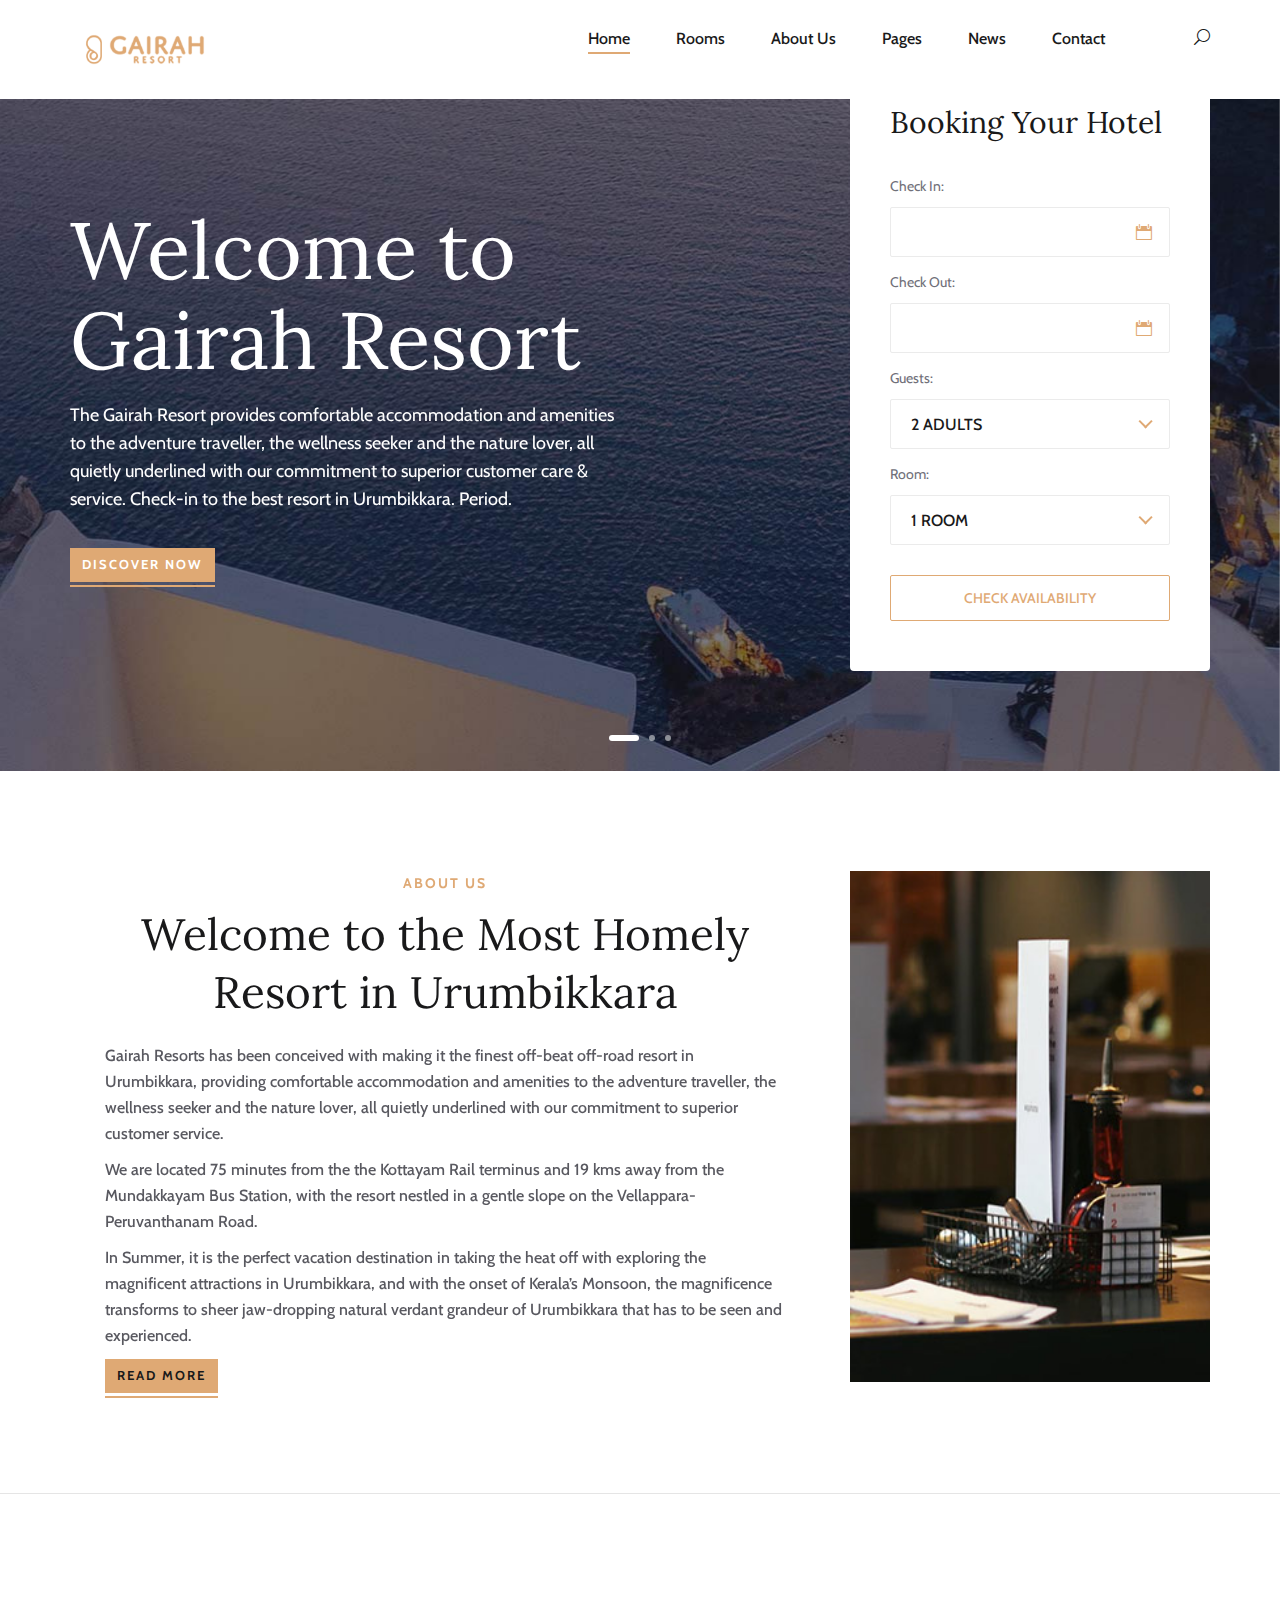
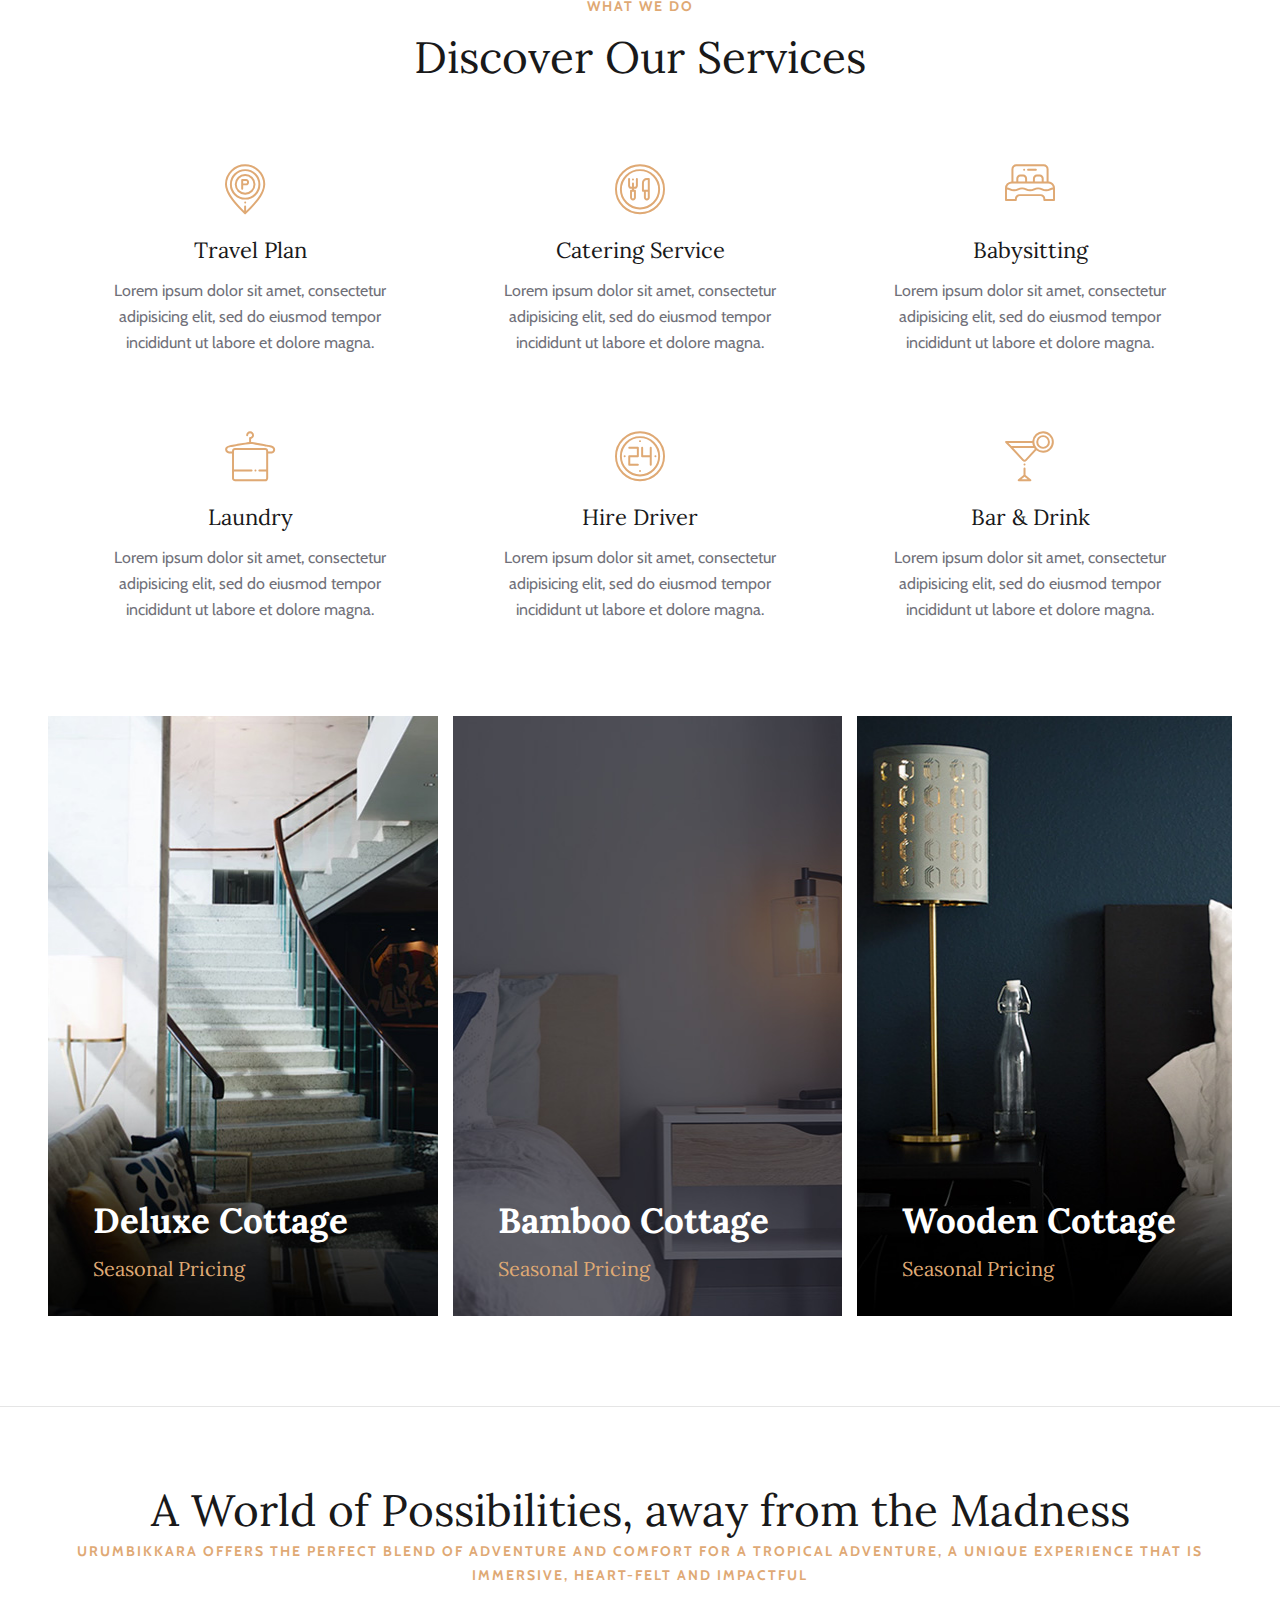
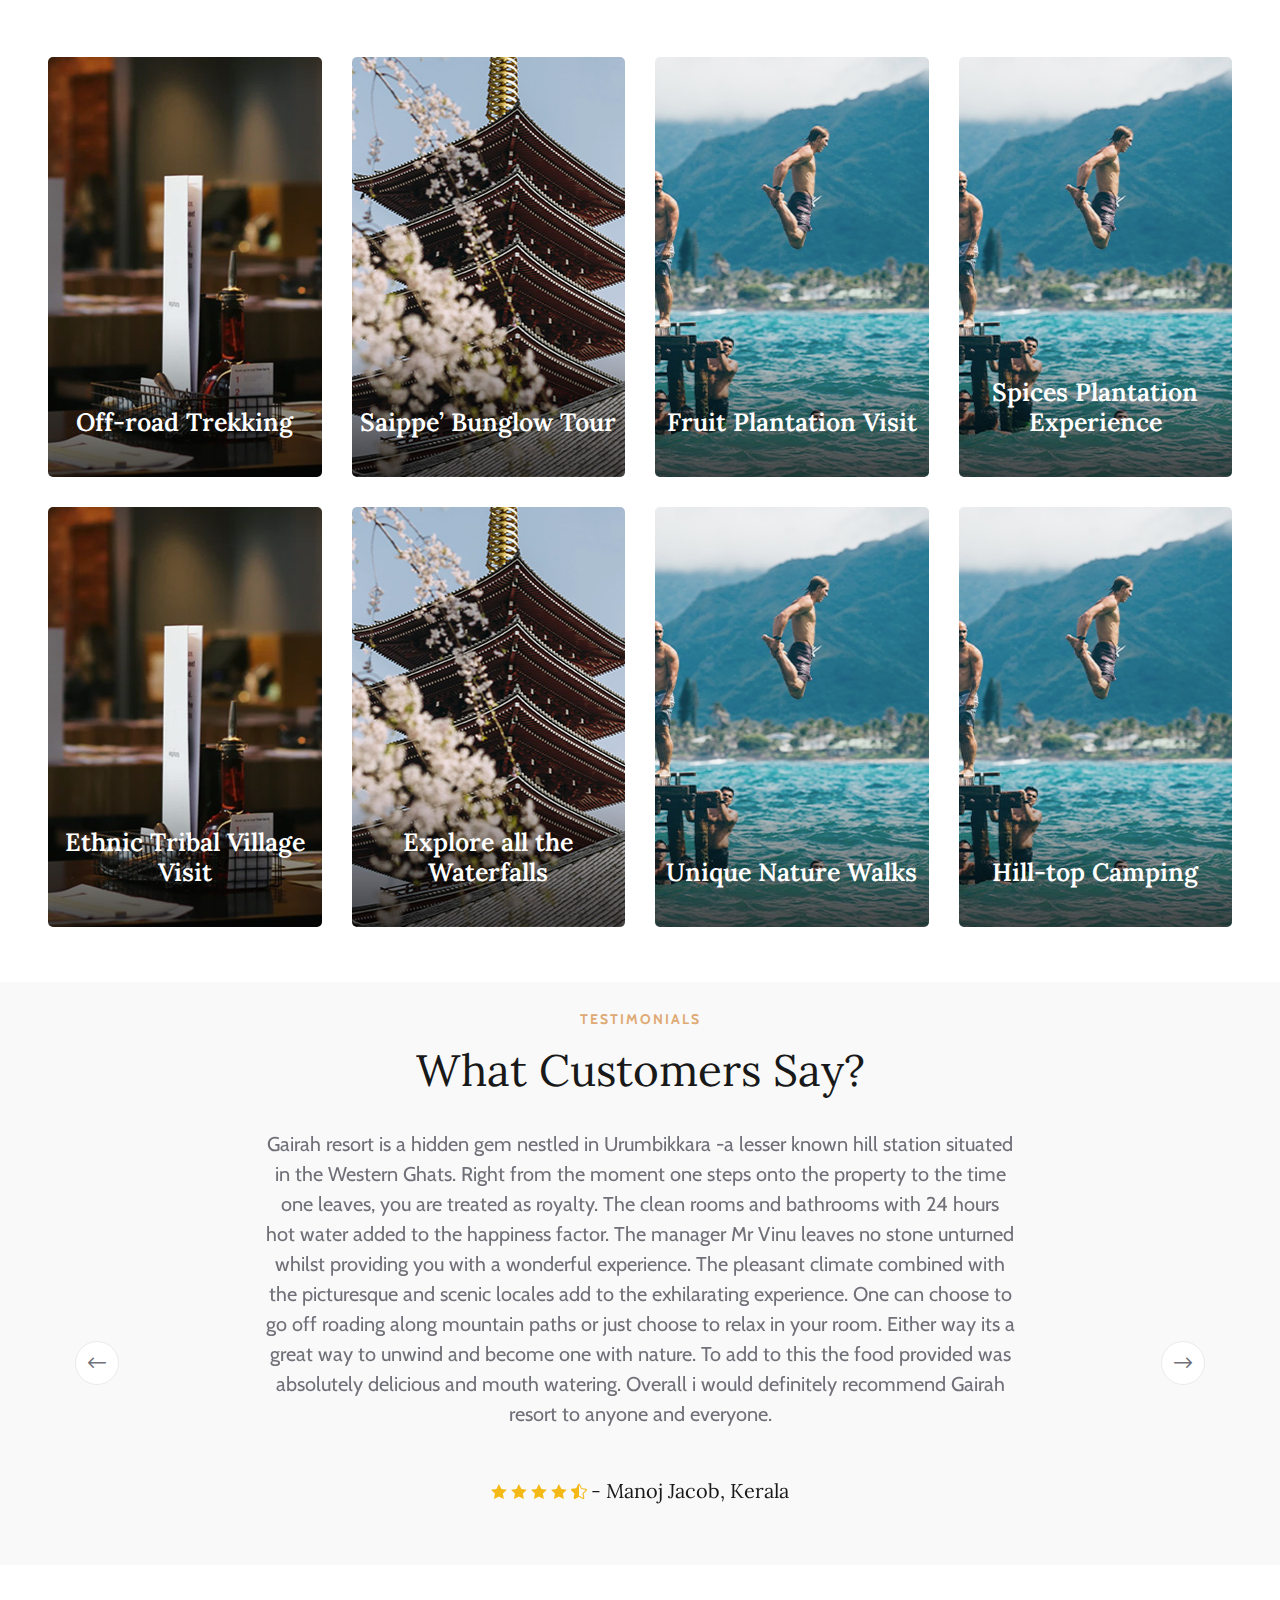
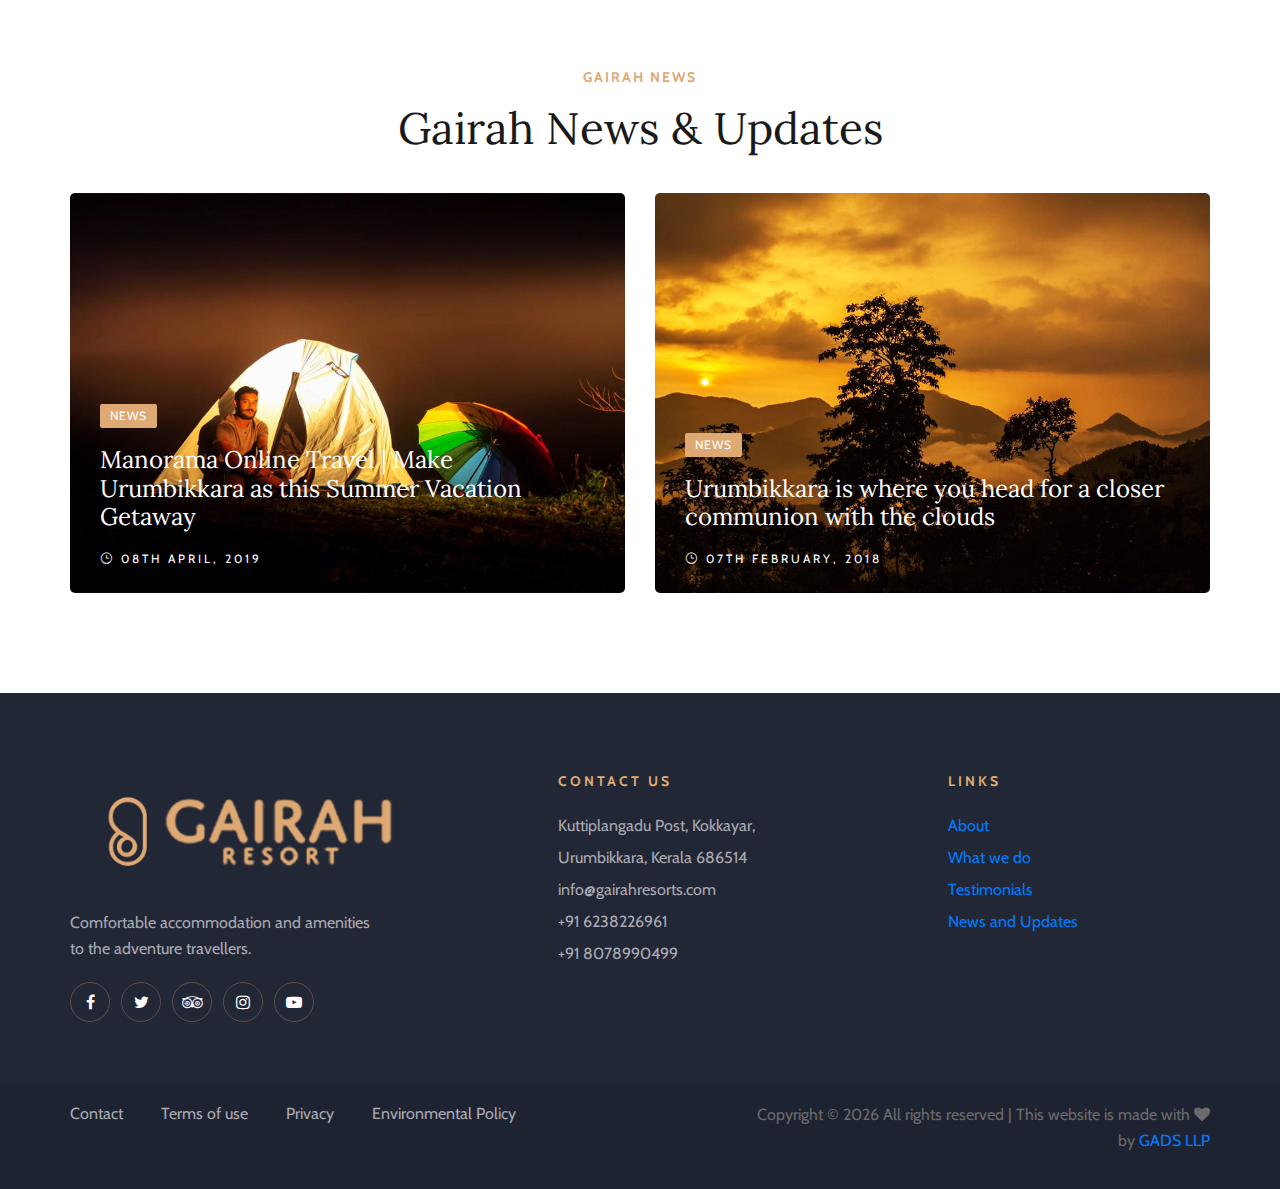
<file: index.html>
<!DOCTYPE html>
<html lang="zxx">
  <head>
    <meta charset="UTF-8" />
    <meta name="description" content="Sona Template" />
    <meta name="keywords" content="Sona, unica, creative, html" />
    <meta name="viewport" content="width=device-width, initial-scale=1.0" />
    <meta http-equiv="X-UA-Compatible" content="ie=edge" />
    <title>Sona | Template</title>

    <!-- Google Font -->
    <link
      href="https://fonts.googleapis.com/css?family=Lora:400,700&display=swap"
      rel="stylesheet"
    />
    <link
      href="https://fonts.googleapis.com/css?family=Cabin:400,500,600,700&display=swap"
      rel="stylesheet"
    />

    <!-- Css Styles -->
    <link rel="stylesheet" href="css/bootstrap.min.css" type="text/css" />
    <link rel="stylesheet" href="css/font-awesome.min.css" type="text/css" />
    <link rel="stylesheet" href="css/elegant-icons.css" type="text/css" />
    <link rel="stylesheet" href="css/flaticon.css" type="text/css" />
    <link rel="stylesheet" href="css/owl.carousel.min.css" type="text/css" />
    <link rel="stylesheet" href="css/nice-select.css" type="text/css" />
    <link rel="stylesheet" href="css/jquery-ui.min.css" type="text/css" />
    <link rel="stylesheet" href="css/magnific-popup.css" type="text/css" />
    <link rel="stylesheet" href="css/slicknav.min.css" type="text/css" />
    <link rel="stylesheet" href="css/style.css" type="text/css" />
    <link rel="stylesheet" href="https://unpkg.com/aos@next/dist/aos.css" />
  </head>

  <body>
    <!-- Page Preloder -->
    <div id="preloder">
      <div class="loader"></div>
    </div>

    <!-- Offcanvas Menu Section Begin -->
    <div class="offcanvas-menu-overlay"></div>
    <div class="canvas-open" style="position: fixed">
      <i class="icon_menu"></i>
    </div>
    <div class="offcanvas-menu-wrapper">
      <div class="canvas-close">
        <i class="icon_close"></i>
      </div>
      <div class="search-icon search-switch">
        <i class="icon_search"></i>
      </div>
      <div class="header-configure-area">
        <div class="language-option">
          <img src="img/flag.jpg" alt="" />
          <span>EN <i class="fa fa-angle-down"></i></span>
          <div class="flag-dropdown">
            <ul>
              <li><a href="#">Zi</a></li>
              <li><a href="#">Fr</a></li>
            </ul>
          </div>
        </div>
        <a href="#" class="bk-btn">Booking Now</a>
      </div>
      <nav class="mainmenu mobile-menu">
        <ul>
          <li class="active"><a href="./index.html">Home</a></li>
          <li><a href="./rooms.html">Rooms</a></li>
          <li><a href="./about-us.html">About Us</a></li>
          <li>
            <a href="./pages.html">Pages</a>
            <ul class="dropdown">
              <li><a href="./room-details.html">Room Details</a></li>
              <li><a href="#">Deluxe Room</a></li>
              <li><a href="#">Family Room</a></li>
              <li><a href="#">Premium Room</a></li>
            </ul>
          </li>     
          <li><a href="./blog.html">News</a></li>
          <li><a href="./contact.html">Contact</a></li>
        </ul>
      </nav>
      <div id="mobile-menu-wrap"></div>
      <div class="top-social">
        <a href="#"><i class="fa fa-facebook"></i></a>
        <a href="#"><i class="fa fa-twitter"></i></a>
        <a href="#"><i class="fa fa-tripadvisor"></i></a>
        <a href="#"><i class="fa fa-instagram"></i></a>
      </div>
      <ul class="top-widget">
        <li><i class="fa fa-phone"></i> (12) 345 67890</li>
        <li><i class="fa fa-envelope"></i> info.colorlib@gmail.com</li>
      </ul>
    </div>
    <!-- Offcanvas Menu Section End -->

    <!-- Header Section Begin -->
    <header class="header-section">
      <!-- <div class="top-nav" >
            <div class="container">
                <div class="row">
                    <div class="col-lg-6">
                        <ul class="tn-left">
                            <li><i class="fa fa-phone"></i> (12) 345 67890</li>
                            <li><i class="fa fa-envelope"></i> info.colorlib@gmail.com</li>
                        </ul>
                    </div>
                    <div class="col-lg-6">
                        <div class="tn-right">
                            <div class="top-social">
                                <a href="#"><i class="fa fa-facebook"></i></a>
                                <a href="#"><i class="fa fa-twitter"></i></a>
                                <a href="#"><i class="fa fa-tripadvisor"></i></a>
                                <a href="#"><i class="fa fa-instagram"></i></a>
                            </div>
                            <a href="#" class="bk-btn">Booking Now</a>
                            <div class="language-option">
                                <img src="img/flag.jpg" alt="">
                                <span>EN <i class="fa fa-angle-down"></i></span>
                                <div class="flag-dropdown">
                                    <ul>
                                        <li><a href="#">Zi</a></li>
                                        <li><a href="#">Fr</a></li>
                                    </ul>
                                </div>
                            </div>
                        </div>
                    </div>
                </div>
            </div>
        </div> -->
      <div class="menu-item">
        <div class="container">
          <div class="row">
            <div class="col-lg-2">
              <div class="logo">
                <a href="./index.html">
                  <img class="img-fluid" src="img/logo.png" alt="" />
                </a>
              </div>
            </div>
            <div class="col-lg-10">
              <div class="nav-menu">
                <nav class="mainmenu">
                  <ul>
                    <li class="active"><a href="./index.html">Home</a></li>
                    <li><a href="./rooms.html">Rooms</a></li>
                    <li><a href="./about-us.html">About Us</a></li>
                    <li>
                      <a href="./pages.html">Pages</a>
                      <ul class="dropdown">
                        <li><a href="./room-details.html">Room Details</a></li>
                        <li><a href="./blog-details.html">Blog Details</a></li>
                        <li><a href="#">Family Room</a></li>
                        <li><a href="#">Premium Room</a></li>
                      </ul>
                    </li>
                    <li><a href="./blog.html">News</a></li>
                    <li><a href="./contact.html">Contact</a></li>
                  </ul>
                </nav>
                <div class="nav-right search-switch">
                  <i class="icon_search"></i>
                </div>
              </div>
            </div>
          </div>
        </div>
      </div>
    </header>
    <!-- Header End -->

    <!-- Hero Section Begin -->
    <section class="hero-section">
      <div class="container">
        <div class="row">
          <div class="col-lg-6">
            <div class="hero-text">
              <h1>Welcome to Gairah Resort</h1>
              <p>
                The Gairah Resort provides comfortable accommodation and
                amenities to the adventure traveller, the wellness seeker and
                the nature lover, all quietly underlined with our commitment to
                superior customer care & service. Check-in to the best resort in
                Urumbikkara. Period.
              </p>
              <a href="#about" class="primary-btn">Discover Now</a>
            </div>
          </div>
          <div class="col-xl-4 col-lg-5 offset-xl-2 offset-lg-1">
            <div class="booking-form">
              <h3>Booking Your Hotel</h3>
              <form action="#">
                <div class="check-date">
                  <label for="date-in">Check In:</label>
                  <input type="text" class="date-input" id="date-in" />
                  <i class="icon_calendar"></i>
                </div>
                <div class="check-date">
                  <label for="date-out">Check Out:</label>
                  <input type="text" class="date-input" id="date-out" />
                  <i class="icon_calendar"></i>
                </div>
                <div class="select-option">
                  <label for="guest">Guests:</label>
                  <select id="guest">
                    <option value="">2 Adults</option>
                    <option value="">3 Adults</option>
                  </select>
                </div>
                <div class="select-option">
                  <label for="room">Room:</label>
                  <select id="room">
                    <option value="">1 Room</option>
                    <option value="">2 Room</option>
                  </select>
                </div>
                <button type="submit">Check Availability</button>
              </form>
            </div>
          </div>
        </div>
      </div>
      <div class="hero-slider owl-carousel">
        <div class="hs-item set-bg" data-setbg="img/hero/hero-1.jpg"></div>
        <div class="hs-item set-bg" data-setbg="img/hero/hero-2.jpg"></div>
        <div class="hs-item set-bg" data-setbg="img/hero/hero-3.jpg"></div>
      </div>
    </section>
    <!-- Hero Section End -->

    <!-- About Us Section Begin -->
    <section
      class="aboutus-section spad"
      id="about"
      data-aos="fade-down"
      data-aos-duration="1500"
    >
      <div class="container">
        <div class="row">
          <div class="col-lg-8">
            <div class="about-text">
              <div class="section-title">
                <span>About Us</span>
                <h2>Welcome to the Most Homely Resort in Urumbikkara</h2>
              </div>
              <p class="f-para">
                Gairah Resorts has been conceived with making it the finest
                off-beat off-road resort in Urumbikkara, providing comfortable
                accommodation and amenities to the adventure traveller, the
                wellness seeker and the nature lover, all quietly underlined
                with our commitment to superior customer service.
              </p>
              <p class="f-para">
                We are located 75 minutes from the the Kottayam Rail terminus
                and 19 kms away from the Mundakkayam Bus Station, with the
                resort nestled in a gentle slope on the Vellappara-Peruvanthanam
                Road.
              </p>
              <p class="f-para">
                In Summer, it is the perfect vacation destination in taking the
                heat off with exploring the magnificent attractions in
                Urumbikkara, and with the onset of Kerala’s Monsoon, the
                magnificence transforms to sheer jaw-dropping natural verdant
                grandeur of Urumbikkara that has to be seen and experienced.
              </p>
              <a href="#" class="primary-btn about-btn">Read More</a>
            </div>
          </div>
          <div class="col-lg-4">
            <div class="about-pic">
              <img src="img/about/about-2.jpg" alt="" />
            </div>
          </div>
        </div>
      </div>
    </section>
    <!-- About Us Section End -->

    <!-- Services Section End -->
    <section class="services-section spad">
      <div class="container">
        <div class="row">
          <div class="col-lg-12">
            <div class="section-title">
              <span>What We Do</span>
              <h2>Discover Our Services</h2>
            </div>
          </div>
        </div>
        <div class="row">
          <div class="col-lg-4 col-sm-6">
            <div class="service-item">
              <i class="flaticon-036-parking"></i>
              <h4>Travel Plan</h4>
              <p>
                Lorem ipsum dolor sit amet, consectetur adipisicing elit, sed do
                eiusmod tempor incididunt ut labore et dolore magna.
              </p>
            </div>
          </div>
          <div class="col-lg-4 col-sm-6">
            <div class="service-item">
              <i class="flaticon-033-dinner"></i>
              <h4>Catering Service</h4>
              <p>
                Lorem ipsum dolor sit amet, consectetur adipisicing elit, sed do
                eiusmod tempor incididunt ut labore et dolore magna.
              </p>
            </div>
          </div>
          <div class="col-lg-4 col-sm-6">
            <div class="service-item">
              <i class="flaticon-026-bed"></i>
              <h4>Babysitting</h4>
              <p>
                Lorem ipsum dolor sit amet, consectetur adipisicing elit, sed do
                eiusmod tempor incididunt ut labore et dolore magna.
              </p>
            </div>
          </div>
          <div class="col-lg-4 col-sm-6">
            <div class="service-item">
              <i class="flaticon-024-towel"></i>
              <h4>Laundry</h4>
              <p>
                Lorem ipsum dolor sit amet, consectetur adipisicing elit, sed do
                eiusmod tempor incididunt ut labore et dolore magna.
              </p>
            </div>
          </div>
          <div class="col-lg-4 col-sm-6">
            <div class="service-item">
              <i class="flaticon-044-clock-1"></i>
              <h4>Hire Driver</h4>
              <p>
                Lorem ipsum dolor sit amet, consectetur adipisicing elit, sed do
                eiusmod tempor incididunt ut labore et dolore magna.
              </p>
            </div>
          </div>
          <div class="col-lg-4 col-sm-6">
            <div class="service-item">
              <i class="flaticon-012-cocktail"></i>
              <h4>Bar & Drink</h4>
              <p>
                Lorem ipsum dolor sit amet, consectetur adipisicing elit, sed do
                eiusmod tempor incididunt ut labore et dolore magna.
              </p>
            </div>
          </div>
        </div>
      </div>
    </section>
    <!-- Services Section End -->

    <!-- Home Room Section Begin -->
    <section class="hp-room-section px-md-5">
      <div class="container-fluid">
        <div class="hp-room-items">
          <div class="row">
            <div class="col-lg-4 col-md-12">
              <div
                class="hp-room-item set-bg"
                data-setbg="img/room/room-b1.jpg"
              >
                <div class="hr-text">
                  <h3>Deluxe Cottage</h3>
                  <h2>Seasonal Pricing</h2>
                  <table>
                    <tbody>
                      <tr>
                        <td class="r-o">Size:</td>
                        <td>30 ft</td>
                      </tr>
                      <tr>
                        <td class="r-o">Capacity:</td>
                        <td>Max persion 5</td>
                      </tr>
                      <tr>
                        <td class="r-o">Bed:</td>
                        <td>King Beds</td>
                      </tr>
                      <tr>
                        <td class="r-o">Services:</td>
                        <td>Wifi, Television, Bathroom,...</td>
                      </tr>
                    </tbody>
                  </table>
                  <a href="deluxe_cottage.html" class="primary-btn">More Details</a>
                </div>
              </div>
            </div>
            <div class="col-lg-4 col-md-12">
              <div
                class="hp-room-item set-bg"
                data-setbg="img/room/room-b2.jpg"
              >
                <div class="hr-text">
                  <h3>Bamboo Cottage</h3>
                  <h2>Seasonal Pricing</h2>
                  <table>
                    <tbody>
                      <tr>
                        <td class="r-o">Size:</td>
                        <td>30 ft</td>
                      </tr>
                      <tr>
                        <td class="r-o">Capacity:</td>
                        <td>Max persion 5</td>
                      </tr>
                      <tr>
                        <td class="r-o">Bed:</td>
                        <td>King Beds</td>
                      </tr>
                      <tr>
                        <td class="r-o">Services:</td>
                        <td>Wifi, Television, Bathroom,...</td>
                      </tr>
                    </tbody>
                  </table>
                  <a href="bamboo_cottage.html" class="primary-btn">More Details</a>
                </div>
              </div>
            </div>
            <div class="col-lg-4 col-md-12">
              <div
                class="hp-room-item set-bg"
                data-setbg="img/room/room-b3.jpg"
              >
                <div class="hr-text">
                  <h3>Wooden Cottage</h3>
                  <h2>Seasonal Pricing</h2>
                  <table>
                    <tbody>
                      <tr>
                        <td class="r-o">Size:</td>
                        <td>30 ft</td>
                      </tr>
                      <tr>
                        <td class="r-o">Capacity:</td>
                        <td>Max persion 5</td>
                      </tr>
                      <tr>
                        <td class="r-o">Bed:</td>
                        <td>King Beds</td>
                      </tr>
                      <tr>
                        <td class="r-o">Services:</td>
                        <td>Wifi, Television, Bathroom,...</td>
                      </tr>
                    </tbody>
                  </table>
                  <a href="wooden_cottage.html" class="primary-btn">More Details</a>
                </div>
              </div>
            </div>
          </div>
        </div>
      </div>
    </section>

    <hr style="margin-top: 90px" />

    <!-- Home Room Section End -->
    <div class="about-page-services px-5">
      <div class="row">
        <div class="col-lg-12">
          <div class="section-title py-5">
            <h2>A World of Possibilities, away from the Madness</h2>
            <span
              >Urumbikkara offers the perfect blend of adventure and comfort for
              a tropical adventure, a unique experience that is immersive,
              heart-felt and impactful</span
            >
          </div>
        </div>
      </div>
      <div class="row">
        <div class="col-md-3">
          <div
            class="ap-service-item set-bg"
            data-setbg="img/about/about-p1.jpg"
          >
            <div class="api-text">
              <h3>Off-road Trekking</h3>
            </div>
          </div>
        </div>
        <div class="col-md-3">
          <div
            class="ap-service-item set-bg"
            data-setbg="img/about/about-p2.jpg"
          >
            <div class="api-text">
              <h3>Saippe’ Bunglow Tour</h3>
            </div>
          </div>
        </div>
        <div class="col-md-3">
          <div
            class="ap-service-item set-bg"
            data-setbg="img/about/about-p3.jpg"
          >
            <div class="api-text">
              <h3>Fruit Plantation Visit</h3>
            </div>
          </div>
        </div>
        <div class="col-md-3">
          <div
            class="ap-service-item set-bg"
            data-setbg="img/about/about-p3.jpg"
          >
            <div class="api-text">
              <h3>Spices Plantation Experience</h3>
            </div>
          </div>
        </div>
      </div>

      <div class="row">
        <div class="col-md-3">
          <div
            class="ap-service-item set-bg"
            data-setbg="img/about/about-p1.jpg"
          >
            <div class="api-text">
              <h3>Ethnic Tribal Village Visit</h3>
            </div>
          </div>
        </div>
        <div class="col-md-3">
          <div
            class="ap-service-item set-bg"
            data-setbg="img/about/about-p2.jpg"
          >
            <div class="api-text">
              <h3>Explore all the Waterfalls</h3>
            </div>
          </div>
        </div>
        <div class="col-md-3">
          <div
            class="ap-service-item set-bg"
            data-setbg="img/about/about-p3.jpg"
          >
            <div class="api-text">
              <h3>Unique Nature Walks</h3>
            </div>
          </div>
        </div>
        <div class="col-md-3">
          <div
            class="ap-service-item set-bg"
            data-setbg="img/about/about-p3.jpg"
          >
            <div class="api-text">
              <h3>Hill-top Camping</h3>
            </div>
          </div>
        </div>
      </div>
    </div>

    <!-- Testimonial Section Begin -->
    <section class="testimonial-section" style="margin-top: 25px; padding-top:25px ;">
      <div class="container">
        <div class="row">
          <div class="col-lg-12">
            <div class="section-title">
              <span>Testimonials</span>
              <h2>What Customers Say?</h2>
            </div>
          </div>
        </div>
        <div class="row">
          <div class="col-lg-8 offset-lg-2">
            <div class="testimonial-slider owl-carousel">
              <div class="ts-item">
                <p>
                  Gairah resort is a hidden gem nestled in Urumbikkara -a lesser
                  known hill station situated in the Western Ghats. Right from
                  the moment one steps onto the property to the time one leaves,
                  you are treated as royalty. The clean rooms and bathrooms with
                  24 hours hot water added to the happiness factor. The manager
                  Mr Vinu leaves no stone unturned whilst providing you with a
                  wonderful experience. The pleasant climate combined with the
                  picturesque and scenic locales add to the exhilarating
                  experience. One can choose to go off roading along mountain
                  paths or just choose to relax in your room. Either way its a
                  great way to unwind and become one with nature. To add to this
                  the food provided was absolutely delicious and mouth watering.
                  Overall i would definitely recommend Gairah resort to anyone
                  and everyone.
                </p>
                <div class="ti-author">
                  <div class="rating">
                    <i class="icon_star"></i>
                    <i class="icon_star"></i>
                    <i class="icon_star"></i>
                    <i class="icon_star"></i>
                    <i class="icon_star-half_alt"></i>
                  </div>
                  <h5>- Manoj Jacob,
                    Kerala</h5>
                </div>
               
              </div>    
              <div class="ts-item">
                <p>
                    Rooms are good and clean

                    They’ll arrange everything you want like off-road ride tent stay on hill station 🏕️
                    
                    Food was yummy🍗🍖🍛🍜🍝
                    
                    Staffs was are very friendly
                    
                    Safe and secure stay for families
                    
                    jeep Off-road was jut awesome 🏞️🚙
                </p>
                <div class="ti-author">
                  <div class="rating">
                    <i class="icon_star"></i>
                    <i class="icon_star"></i>
                    <i class="icon_star"></i>
                    <i class="icon_star"></i>
                    
                  </div>
                  <h5>- 
                    Dr.Habeeb Mohammed,
                    Kerala</h5>
                </div>
                
              </div>
            </div>
          </div>
        </div>
      </div>
    </section>
    <!-- Testimonial Section End -->

    <!-- Blog Section Begin -->
    <section class="blog-section spad">
      <div class="container">
        <div class="row">
          <div class="col-lg-12">
            <div class="section-title">
              <span>Gairah News</span>
              <h2>Gairah News & Updates</h2>
            </div>
          </div>
        </div>
        <div class="row">
          <!-- <div class="col-lg-4">
            <div class="blog-item set-bg" data-setbg="img/blog/blog-1.jpg">
              <div class="bi-text">
                <span class="b-tag">Travel Trip</span>
                <h4><a href="#">Tremblant In Canada</a></h4>
                <div class="b-time">
                  <i class="icon_clock_alt"></i> 15th April, 2019
                </div>
              </div>
            </div>
          </div>
          <div class="col-lg-4">
            <div class="blog-item set-bg" data-setbg="img/blog/blog-2.jpg">
              <div class="bi-text">
                <span class="b-tag">Camping</span>
                <h4><a href="#">Choosing A Static Caravan</a></h4>
                <div class="b-time">
                  <i class="icon_clock_alt"></i> 15th April, 2019
                </div>
              </div>
            </div>
          </div>
          <div class="col-lg-4">
            <div class="blog-item set-bg" data-setbg="img/blog/blog-3.jpg">
              <div class="bi-text">
                <span class="b-tag">Event</span>
                <h4><a href="#">Copper Canyon</a></h4>
                <div class="b-time">
                  <i class="icon_clock_alt"></i> 21th April, 2019
                </div>
              </div>
            </div>
          </div> -->

          <div class="col-lg-6">
            <div
              class="blog-item small-size set-bg"
              data-setbg="img/news/news1.jpg"
            >
              <a href="https://www.google.com/">
                <div class="bi-text">
                  <span class="b-tag">News</span>
                  <h4>
                    <a
                      href="https://travel.manoramaonline.com/travel/getting-about-kerala/Idukki/2018/06/25/urumbikkara-destinations-idukki-district.html"
                    >
                      Manorama Online Travel | Make Urumbikkara as this Summer
                      Vacation Getaway
                    </a>
                  </h4>
                  <div class="b-time">
                    <i class="icon_clock_alt"></i> 08th April, 2019
                  </div>
                </div>
              </a>
            </div>
          </div>

          <a href="index.html">
            <div class="col-lg-6">
              <div
                class="blog-item small-size set-bg"
                data-setbg="img/news/news2.jpg"
              >
                <div class="bi-text">
                  <span class="b-tag">News</span>
                  <h4>
                    <a href="   "
                      >Urumbikkara is where you head for a closer communion with
                      the clouds</a
                    >
                  </h4>
                  <div class="b-time">
                    <i class="icon_clock_alt"></i> 07th February, 2018
                  </div>
                </div>
              </div>
            </div>
          </a>
        </div>
      </div>
    </section>
    <!-- Blog Section End -->

    <!-- Footer Section Begin -->
    <footer class="footer-section">
      <div class="container">
        <div class="footer-text">
          <div class="row">
            <div class="col-lg-4">
              <div class="ft-about">
                <div class="logo">
                  <a href="#">
                    <img src="img/logo.png" alt="" />
                  </a>
                </div>
                <p>
                    Comfortable accommodation and amenities <br> to the adventure travellers.
                </p>
                <div class="fa-social">
                  <a href="#"><i class="fa fa-facebook"></i></a>
                  <a href="#"><i class="fa fa-twitter"></i></a>
                  <a href="#"><i class="fa fa-tripadvisor"></i></a>
                  <a href="#"><i class="fa fa-instagram"></i></a>
                  <a href="#"><i class="fa fa-youtube-play"></i></a>
                </div>
              </div>
            </div>
            <div class="col-lg-3 offset-lg-1">
              <div class="ft-contact">
                <h6>Contact Us</h6>
                <ul>
                  <li>Kuttiplangadu Post, Kokkayar, Urumbikkara, Kerala 686514</li>
                  <li>info@gairahresorts.com</li>
                  <li>+91 6238226961</li>
                  <li>+91 8078990499</li>
                </ul>
              </div>
            </div>
            <div class="col-lg-3 offset-lg-1">
                <div class="ft-contact">
                  <h6>Links</h6>
                  <ul>
                    <li><a href="#about">About</a></li>
                    <li><a href="">What we do</a></li>
                    <li><a href="">Testimonials</a></li>
                    <li><a href="">News and Updates</a></li>
                  </ul>
                </div>
              </div>
          </div>
        </div>
      </div>
      <div class="copyright-option">
        <div class="container">
          <div class="row">
            <div class="col-lg-7">
              <ul>
                <li><a href="#">Contact</a></li>
                <li><a href="#">Terms of use</a></li>
                <li><a href="#">Privacy</a></li>
                <li><a href="#">Environmental Policy</a></li>
              </ul>
            </div>
            <div class="col-lg-5">
              <div class="co-text">
                <p>
                  <!-- Link back to Colorlib can't be removed. Template is licensed under CC BY 3.0. -->
                  Copyright &copy;
                  <script>
                    document.write(new Date().getFullYear());
                  </script>
                  All rights reserved | This website is made with
                  <i class="fa fa-heart" aria-hidden="true"></i> by
                  <a href="" target="_blank">GADS LLP</a>
                  <!-- Link back to Colorlib can't be removed. Template is licensed under CC BY 3.0. -->
                </p>
              </div>
            </div>
          </div>
        </div>
      </div>
    </footer>
    <!-- Footer Section End -->

    <!-- Search model Begin -->
    <div class="search-model">
      <div class="h-100 d-flex align-items-center justify-content-center">
        <div class="search-close-switch"><i class="icon_close"></i></div>
        <form class="search-model-form">
          <input type="text" id="search-input" placeholder="Search here....." />
        </form>
      </div>
    </div>
    <!-- Search model end -->

    <!-- Js Plugins -->
    <script src="js/jquery-3.3.1.min.js"></script>
    <script src="js/bootstrap.min.js"></script>
    <script src="js/jquery.magnific-popup.min.js"></script>
    <script src="js/jquery.nice-select.min.js"></script>
    <script src="js/jquery-ui.min.js"></script>
    <script src="js/jquery.slicknav.js"></script>
    <script src="js/owl.carousel.min.js"></script>
    <script src="js/main.js"></script>

    <script src="https://unpkg.com/aos@next/dist/aos.js"></script>
    <script>
      AOS.init();
    </script>
  </body>
</html>
</file>
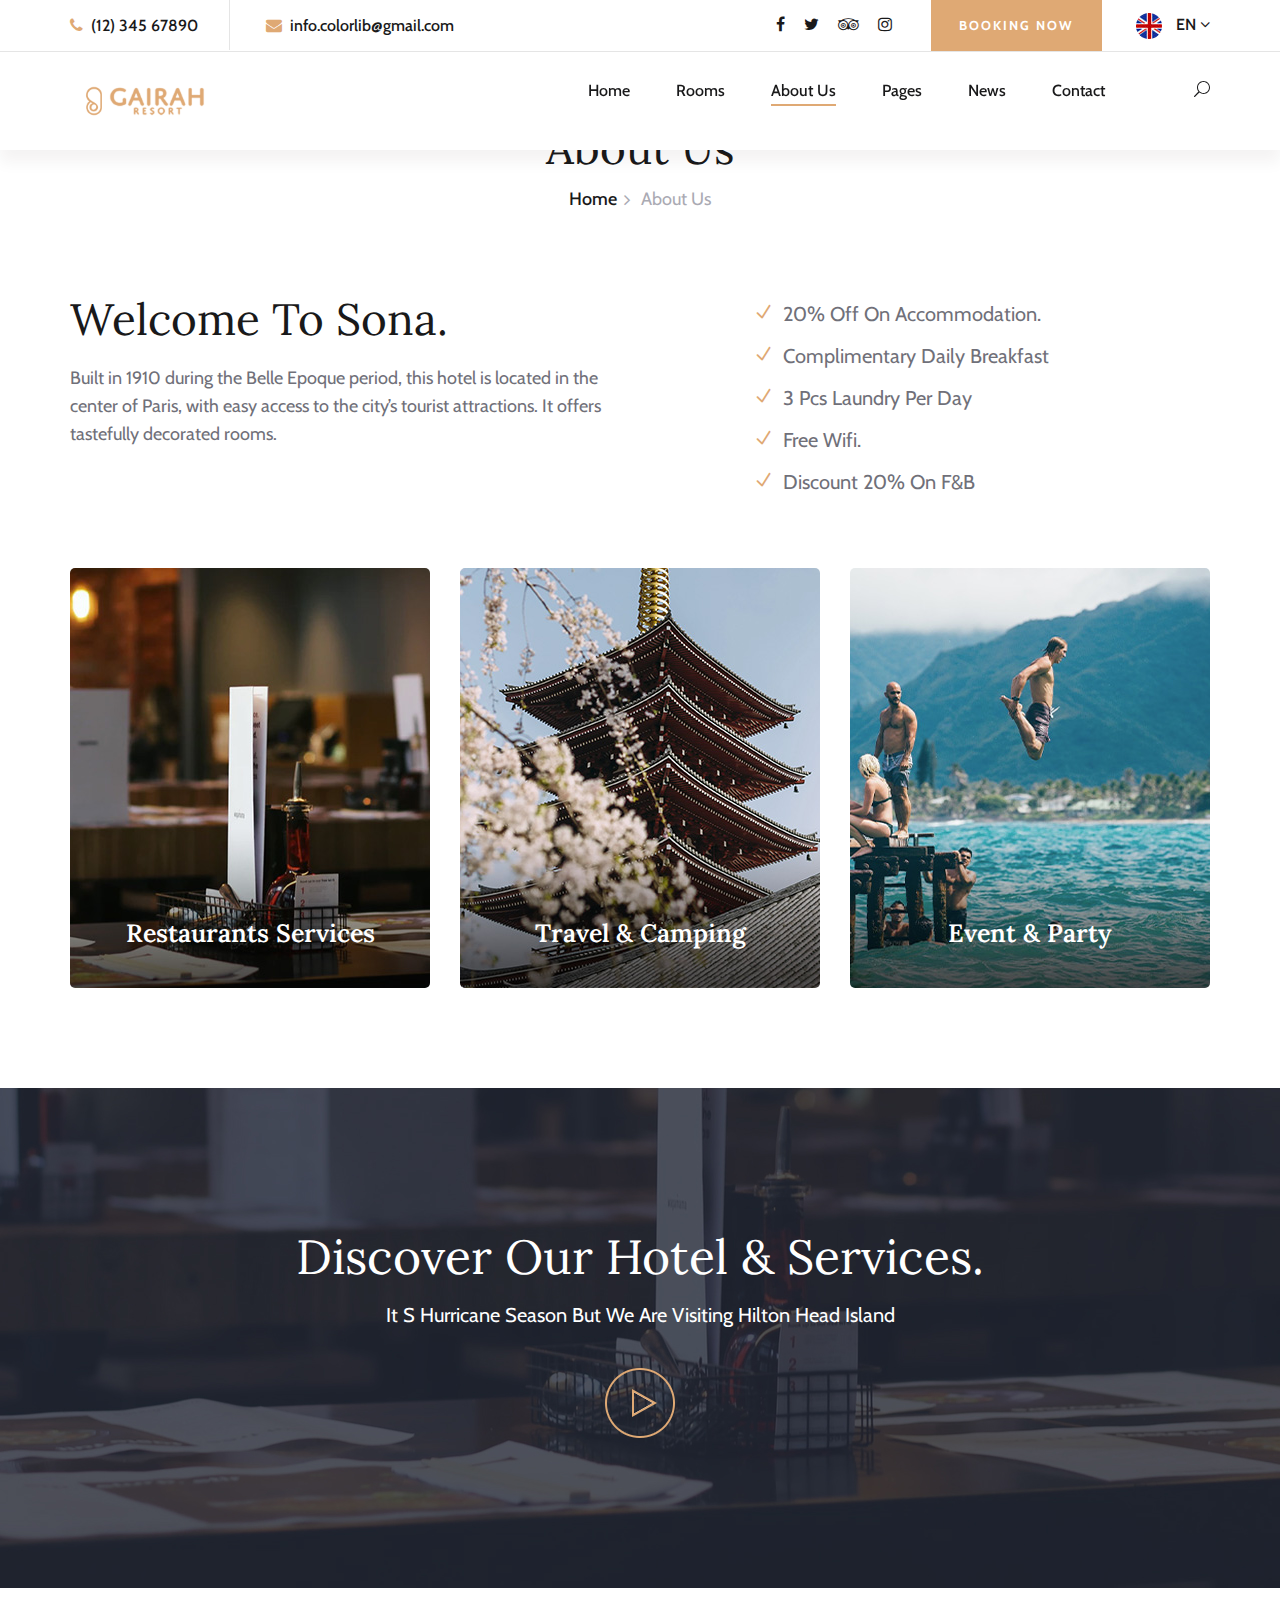
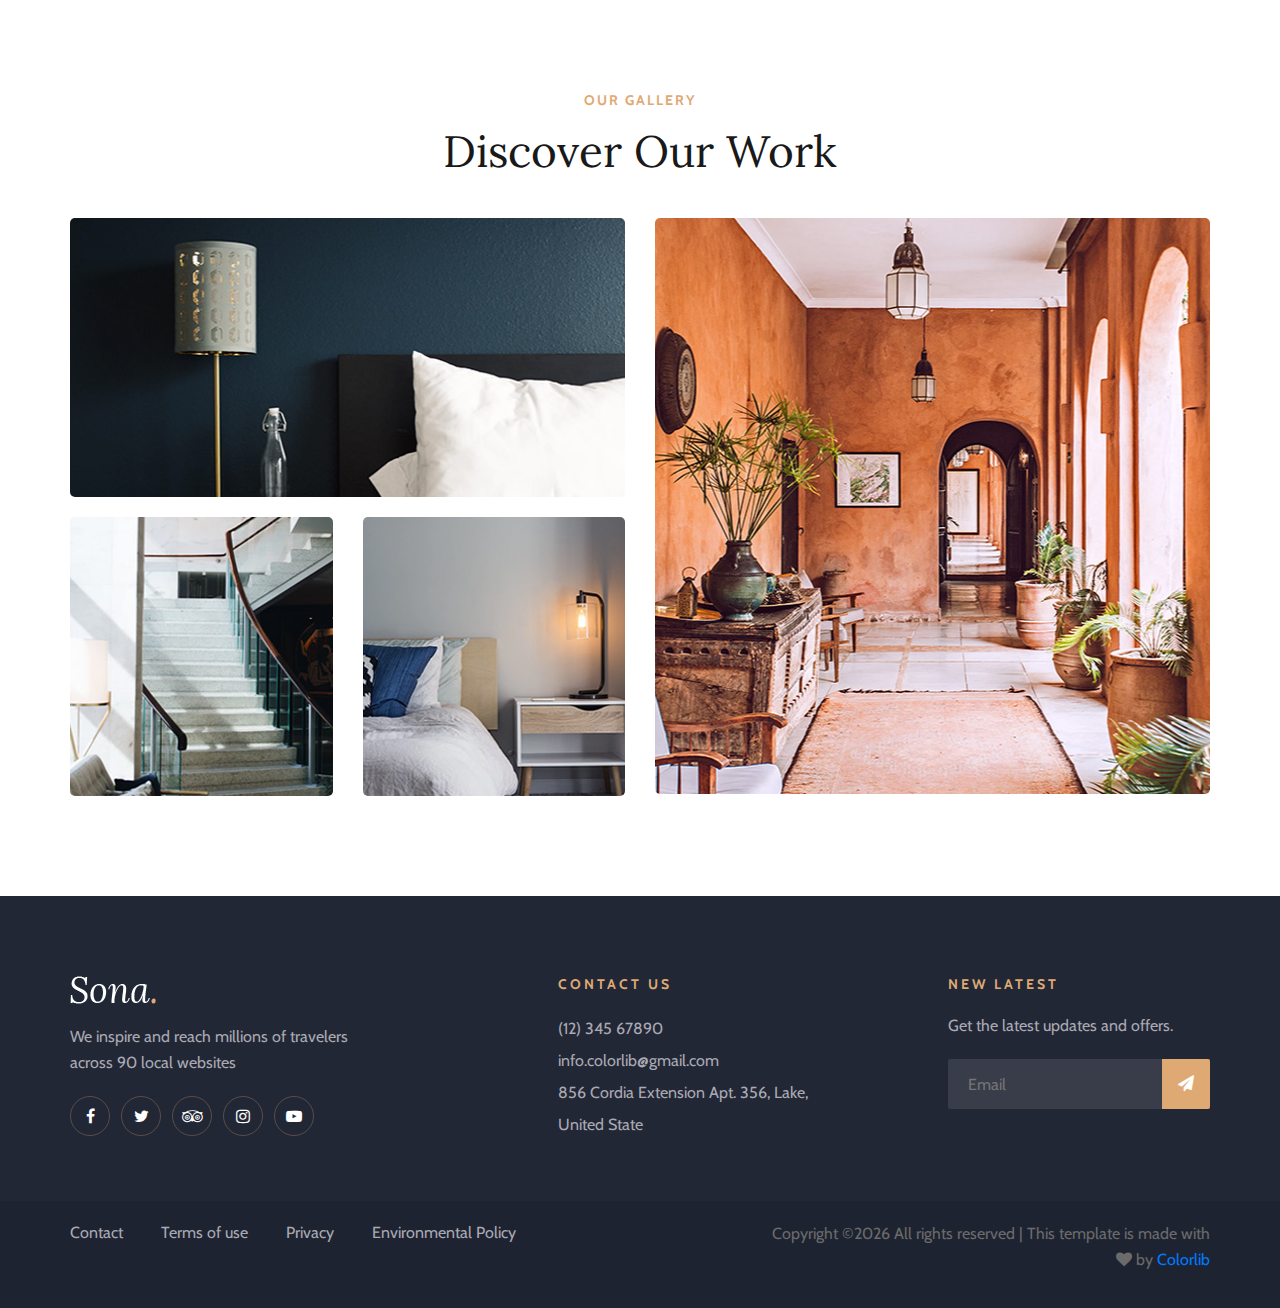
<file: about-us.html>
<!DOCTYPE html>
<html lang="zxx">

<head>
    <meta charset="UTF-8">
    <meta name="description" content="Sona Template">
    <meta name="keywords" content="Sona, unica, creative, html">
    <meta name="viewport" content="width=device-width, initial-scale=1.0">
    <meta http-equiv="X-UA-Compatible" content="ie=edge">
    <title>Sona | Template</title>

    <!-- Google Font -->
    <link href="https://fonts.googleapis.com/css?family=Lora:400,700&display=swap" rel="stylesheet">
    <link href="https://fonts.googleapis.com/css?family=Cabin:400,500,600,700&display=swap" rel="stylesheet">

    <!-- Css Styles -->
    <link rel="stylesheet" href="css/bootstrap.min.css" type="text/css">
    <link rel="stylesheet" href="css/font-awesome.min.css" type="text/css">
    <link rel="stylesheet" href="css/elegant-icons.css" type="text/css">
    <link rel="stylesheet" href="css/flaticon.css" type="text/css">
    <link rel="stylesheet" href="css/owl.carousel.min.css" type="text/css">
    <link rel="stylesheet" href="css/nice-select.css" type="text/css">
    <link rel="stylesheet" href="css/jquery-ui.min.css" type="text/css">
    <link rel="stylesheet" href="css/magnific-popup.css" type="text/css">
    <link rel="stylesheet" href="css/slicknav.min.css" type="text/css">
    <link rel="stylesheet" href="css/style.css" type="text/css">
</head>

<body>
    <!-- Page Preloder -->
    <div id="preloder">
        <div class="loader"></div>
    </div>

    <!-- Offcanvas Menu Section Begin -->
    <div class="offcanvas-menu-overlay"></div>
    <div class="canvas-open">
        <i class="icon_menu"></i>
    </div>
    <div class="offcanvas-menu-wrapper">
        <div class="canvas-close">
            <i class="icon_close"></i>
        </div>
        <div class="search-icon search-switch">
            <i class="icon_search"></i>
        </div>
        <div class="header-configure-area">
            <div class="language-option">
                <img src="img/flag.jpg" alt="">
                <span>EN <i class="fa fa-angle-down"></i></span>
                <div class="flag-dropdown">
                    <ul>
                        <li><a href="#">Zi</a></li>
                        <li><a href="#">Fr</a></li>
                    </ul>
                </div>
            </div>
            <a href="#" class="bk-btn">Booking Now</a>
        </div>
        <nav class="mainmenu mobile-menu">
            <ul>
                <li class="active"><a href="./index.html">Home</a></li>
                <li><a href="./rooms.html">Rooms</a></li>
                <li><a href="./about-us.html">About Us</a></li>
                <li><a href="./pages.html">Pages</a>
                    <ul class="dropdown">
                        <li><a href="./room-details.html">Room Details</a></li>
                        <li><a href="./blog-details.html">Blog Details</a></li>
                        <li><a href="#">Family Room</a></li>
                        <li><a href="#">Premium Room</a></li>
                    </ul>
                </li>
                <li><a href="./blog.html">News</a></li>
                <li><a href="./contact.html">Contact</a></li>
            </ul>
        </nav>
        <div id="mobile-menu-wrap"></div>
        <div class="top-social">
            <a href="#"><i class="fa fa-facebook"></i></a>
            <a href="#"><i class="fa fa-twitter"></i></a>
            <a href="#"><i class="fa fa-tripadvisor"></i></a>
            <a href="#"><i class="fa fa-instagram"></i></a>
        </div>
        <ul class="top-widget">
            <li><i class="fa fa-phone"></i> (12) 345 67890</li>
            <li><i class="fa fa-envelope"></i> info.colorlib@gmail.com</li>
        </ul>
    </div>
    <!-- Offcanvas Menu Section End -->

    <!-- Header Section Begin -->
    <header class="header-section header-normal">
        <div class="top-nav">
            <div class="container">
                <div class="row">
                    <div class="col-lg-6">
                        <ul class="tn-left">
                            <li><i class="fa fa-phone"></i> (12) 345 67890</li>
                            <li><i class="fa fa-envelope"></i> info.colorlib@gmail.com</li>
                        </ul>
                    </div>
                    <div class="col-lg-6">
                        <div class="tn-right">
                            <div class="top-social">
                                <a href="#"><i class="fa fa-facebook"></i></a>
                                <a href="#"><i class="fa fa-twitter"></i></a>
                                <a href="#"><i class="fa fa-tripadvisor"></i></a>
                                <a href="#"><i class="fa fa-instagram"></i></a>
                            </div>
                            <a href="#" class="bk-btn">Booking Now</a>
                            <div class="language-option">
                                <img src="img/flag.jpg" alt="">
                                <span>EN <i class="fa fa-angle-down"></i></span>
                                <div class="flag-dropdown">
                                    <ul>
                                        <li><a href="#">Zi</a></li>
                                        <li><a href="#">Fr</a></li>
                                    </ul>
                                </div>
                            </div>
                        </div>
                    </div>
                </div>
            </div>
        </div>
        <div class="menu-item">
            <div class="container">
                <div class="row">
                    <div class="col-lg-2">
                        <div class="logo">
                            <a href="./index.html">
                                <img src="img/logo.png" alt="">
                            </a>
                        </div>
                    </div>
                    <div class="col-lg-10">
                        <div class="nav-menu">
                            <nav class="mainmenu">
                                <ul>
                                    <li><a href="./index.html">Home</a></li>
                                    <li><a href="./rooms.html">Rooms</a></li>
                                    <li class="active"><a href="./about-us.html">About Us</a></li>
                                    <li><a href="./pages.html">Pages</a>
                                        <ul class="dropdown">
                                            <li><a href="./room-details.html">Room Details</a></li>
                                            <li><a href="./blog-details.html">Blog Details</a></li>
                                            <li><a href="#">Family Room</a></li>
                                            <li><a href="#">Premium Room</a></li>
                                        </ul>
                                    </li>
                                    <li><a href="./blog.html">News</a></li>
                                    <li><a href="./contact.html">Contact</a></li>
                                </ul>
                            </nav>
                            <div class="nav-right search-switch">
                                <i class="icon_search"></i>
                            </div>
                        </div>
                    </div>
                </div>
            </div>
        </div>
    </header>
    <!-- Header End -->

    <!-- Breadcrumb Section Begin -->
    <div class="breadcrumb-section">
        <div class="container">
            <div class="row">
                <div class="col-lg-12">
                    <div class="breadcrumb-text">
                        <h2>About Us</h2>
                        <div class="bt-option">
                            <a href="./index.html">Home</a>
                            <span>About Us</span>
                        </div>
                    </div>
                </div>
            </div>
        </div>
    </div>
    <!-- Breadcrumb Section End -->

    <!-- About Us Page Section Begin -->
    <section class="aboutus-page-section spad">
        <div class="container">
            <div class="about-page-text">
                <div class="row">
                    <div class="col-lg-6">
                        <div class="ap-title">
                            <h2>Welcome To Sona.</h2>
                            <p>Built in 1910 during the Belle Epoque period, this hotel is located in the center of
                                Paris, with easy access to the city’s tourist attractions. It offers tastefully
                                decorated rooms.</p>
                        </div>
                    </div>
                    <div class="col-lg-5 offset-lg-1">
                            <ul class="ap-services">
                                <li><i class="icon_check"></i> 20% Off On Accommodation.</li>
                                <li><i class="icon_check"></i> Complimentary Daily Breakfast</li>
                                <li><i class="icon_check"></i> 3 Pcs Laundry Per Day</li>
                                <li><i class="icon_check"></i> Free Wifi.</li>
                                <li><i class="icon_check"></i> Discount 20% On F&B</li>
                            </ul>
                    </div>
                </div>
            </div>
            <div class="about-page-services">
                <div class="row">
                    <div class="col-md-4">
                        <div class="ap-service-item set-bg" data-setbg="img/about/about-p1.jpg">
                            <div class="api-text">
                                <h3>Restaurants Services</h3>
                            </div>
                        </div>
                    </div>
                    <div class="col-md-4">
                        <div class="ap-service-item set-bg" data-setbg="img/about/about-p2.jpg">
                            <div class="api-text">
                                <h3>Travel & Camping</h3>
                            </div>
                        </div>
                    </div>
                    <div class="col-md-4">
                        <div class="ap-service-item set-bg" data-setbg="img/about/about-p3.jpg">
                            <div class="api-text">
                                <h3>Event & Party</h3>
                            </div>
                        </div>
                    </div>
                </div>
            </div>
        </div>
    </section>
    <!-- About Us Page Section End -->

    <!-- Video Section Begin -->
    <section class="video-section set-bg" data-setbg="img/video-bg.jpg">
        <div class="container">
            <div class="row">
                <div class="col-lg-12">
                    <div class="video-text">
                        <h2>Discover Our Hotel & Services.</h2>
                        <p>It S Hurricane Season But We Are Visiting Hilton Head Island</p>
                        <a href="https://www.youtube.com/watch?v=EzKkl64rRbM" class="play-btn video-popup"><img
                                src="img/play.png" alt=""></a>
                    </div>
                </div>
            </div>
        </div>
    </section>
    <!-- Video Section End -->

    <!-- Gallery Section Begin -->
    <section class="gallery-section spad">
        <div class="container">
            <div class="row">
                <div class="col-lg-12">
                    <div class="section-title">
                        <span>Our Gallery</span>
                        <h2>Discover Our Work</h2>
                    </div>
                </div>
            </div>
            <div class="row">
                <div class="col-lg-6">
                    <div class="gallery-item set-bg" data-setbg="img/gallery/gallery-1.jpg">
                        <div class="gi-text">
                            <h3>Room Luxury</h3>
                        </div>
                    </div>
                    <div class="row">
                        <div class="col-sm-6">
                            <div class="gallery-item set-bg" data-setbg="img/gallery/gallery-3.jpg">
                                <div class="gi-text">
                                    <h3>Room Luxury</h3>
                                </div>
                            </div>
                        </div>
                        <div class="col-sm-6">
                            <div class="gallery-item set-bg" data-setbg="img/gallery/gallery-4.jpg">
                                <div class="gi-text">
                                    <h3>Room Luxury</h3>
                                </div>
                            </div>
                        </div>
                    </div>
                </div>
                <div class="col-lg-6">
                    <div class="gallery-item large-item set-bg" data-setbg="img/gallery/gallery-2.jpg">
                        <div class="gi-text">
                            <h3>Room Luxury</h3>
                        </div>
                    </div>
                </div>
            </div>
        </div>
    </section>
    <!-- Gallery Section End -->

    <!-- Footer Section Begin -->
    <footer class="footer-section">
        <div class="container">
            <div class="footer-text">
                <div class="row">
                    <div class="col-lg-4">
                        <div class="ft-about">
                            <div class="logo">
                                <a href="#">
                                    <img src="img/footer-logo.png" alt="">
                                </a>
                            </div>
                            <p>We inspire and reach millions of travelers<br /> across 90 local websites</p>
                            <div class="fa-social">
                                <a href="#"><i class="fa fa-facebook"></i></a>
                                <a href="#"><i class="fa fa-twitter"></i></a>
                                <a href="#"><i class="fa fa-tripadvisor"></i></a>
                                <a href="#"><i class="fa fa-instagram"></i></a>
                                <a href="#"><i class="fa fa-youtube-play"></i></a>
                            </div>
                        </div>
                    </div>
                    <div class="col-lg-3 offset-lg-1">
                        <div class="ft-contact">
                            <h6>Contact Us</h6>
                            <ul>
                                <li>(12) 345 67890</li>
                                <li>info.colorlib@gmail.com</li>
                                <li>856 Cordia Extension Apt. 356, Lake, United State</li>
                            </ul>
                        </div>
                    </div>
                    <div class="col-lg-3 offset-lg-1">
                        <div class="ft-newslatter">
                            <h6>New latest</h6>
                            <p>Get the latest updates and offers.</p>
                            <form action="#" class="fn-form">
                                <input type="text" placeholder="Email">
                                <button type="submit"><i class="fa fa-send"></i></button>
                            </form>
                        </div>
                    </div>
                </div>
            </div>
        </div>
        <div class="copyright-option">
            <div class="container">
                <div class="row">
                    <div class="col-lg-7">
                        <ul>
                            <li><a href="#">Contact</a></li>
                            <li><a href="#">Terms of use</a></li>
                            <li><a href="#">Privacy</a></li>
                            <li><a href="#">Environmental Policy</a></li>
                        </ul>
                    </div>
                    <div class="col-lg-5">
                        <div class="co-text"><p><!-- Link back to Colorlib can't be removed. Template is licensed under CC BY 3.0. -->
  Copyright &copy;<script>document.write(new Date().getFullYear());</script> All rights reserved | This template is made with <i class="fa fa-heart" aria-hidden="true"></i> by <a href="https://colorlib.com" target="_blank">Colorlib</a>
  <!-- Link back to Colorlib can't be removed. Template is licensed under CC BY 3.0. --></p></div>
                    </div>
                </div>
            </div>
        </div>
    </footer>
    <!-- Footer Section End -->

    <!-- Search model Begin -->
    <div class="search-model">
        <div class="h-100 d-flex align-items-center justify-content-center">
            <div class="search-close-switch"><i class="icon_close"></i></div>
            <form class="search-model-form">
                <input type="text" id="search-input" placeholder="Search here.....">
            </form>
        </div>
    </div>
    <!-- Search model end -->

    <!-- Js Plugins -->
    <script src="js/jquery-3.3.1.min.js"></script>
    <script src="js/bootstrap.min.js"></script>
    <script src="js/jquery.magnific-popup.min.js"></script>
    <script src="js/jquery.nice-select.min.js"></script>
    <script src="js/jquery-ui.min.js"></script>
    <script src="js/jquery.slicknav.js"></script>
    <script src="js/owl.carousel.min.js"></script>
    <script src="js/main.js"></script>
</body>

</html>
</file>
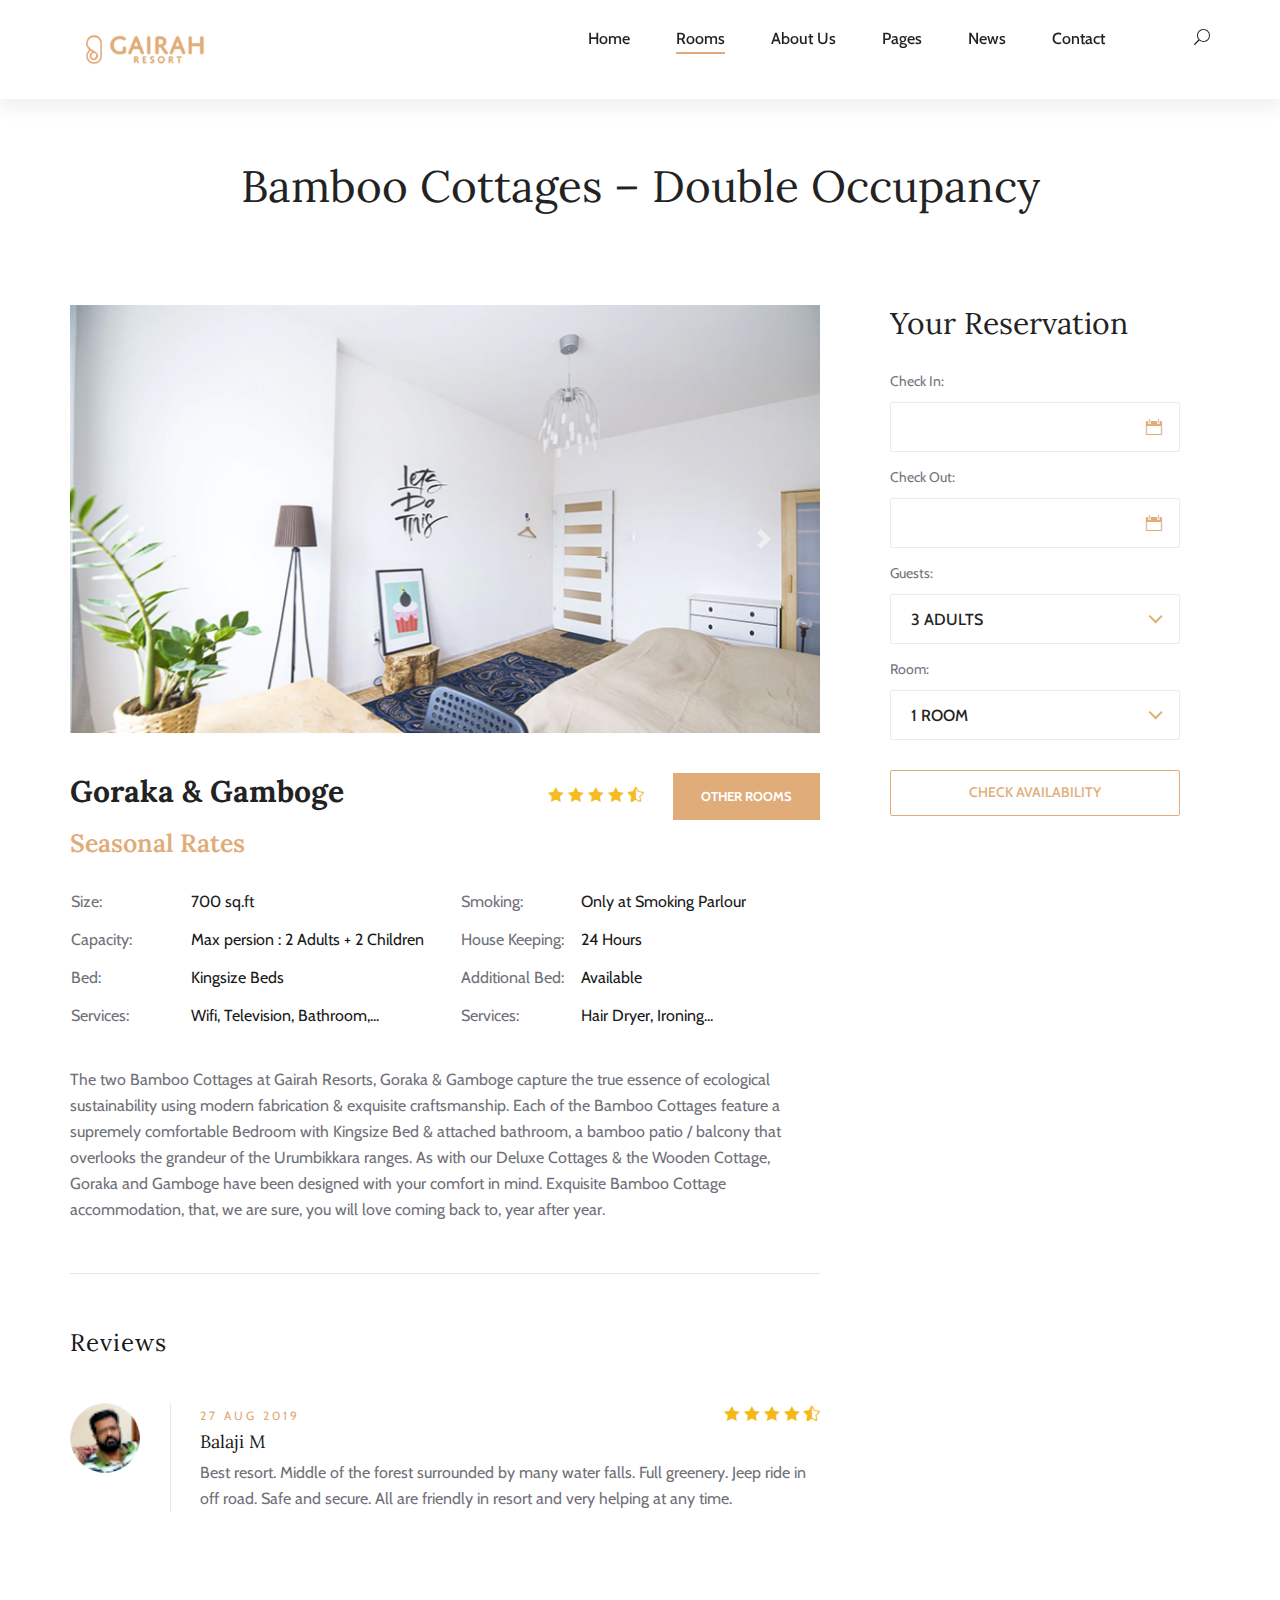
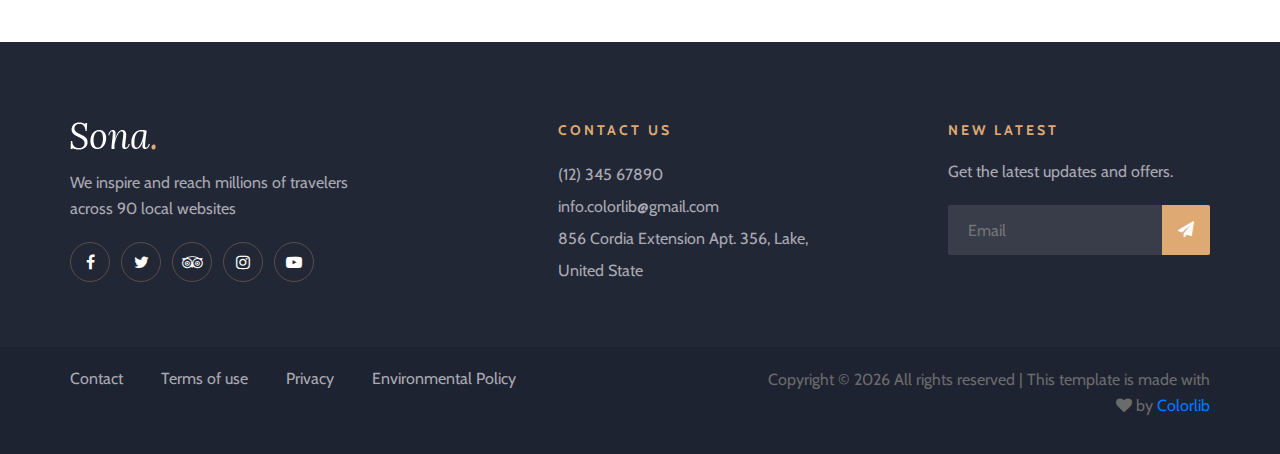
<file: bamboo_cottage.html>
<!DOCTYPE html>
<html lang="zxx">
  <head>
    <meta charset="UTF-8" />
    <meta name="description" content="Sona Template" />
    <meta name="keywords" content="Sona, unica, creative, html" />
    <meta name="viewport" content="width=device-width, initial-scale=1.0" />
    <meta http-equiv="X-UA-Compatible" content="ie=edge" />
    <title>Sona | Template</title>

    <!-- Google Font -->
    <link
      href="https://fonts.googleapis.com/css?family=Lora:400,700&display=swap"
      rel="stylesheet"
    />
    <link
      href="https://fonts.googleapis.com/css?family=Cabin:400,500,600,700&display=swap"
      rel="stylesheet"
    />

    <!-- Css Styles -->
    <link rel="stylesheet" href="css/bootstrap.min.css" type="text/css" />
    <link rel="stylesheet" href="css/font-awesome.min.css" type="text/css" />
    <link rel="stylesheet" href="css/elegant-icons.css" type="text/css" />
    <link rel="stylesheet" href="css/flaticon.css" type="text/css" />
    <link rel="stylesheet" href="css/owl.carousel.min.css" type="text/css" />
    <link rel="stylesheet" href="css/nice-select.css" type="text/css" />
    <link rel="stylesheet" href="css/jquery-ui.min.css" type="text/css" />
    <link rel="stylesheet" href="css/magnific-popup.css" type="text/css" />
    <link rel="stylesheet" href="css/slicknav.min.css" type="text/css" />
    <link rel="stylesheet" href="css/style.css" type="text/css" />
  </head>

  <body>
    <!-- Page Preloder -->
    <div id="preloder">
      <div class="loader"></div>
    </div>

    <!-- Offcanvas Menu Section Begin -->
    <div class="offcanvas-menu-overlay"></div>
    <div class="canvas-open">
      <i class="icon_menu"></i>
    </div>
    <div class="offcanvas-menu-wrapper">
      <div class="canvas-close">
        <i class="icon_close"></i>
      </div>
      <div class="search-icon search-switch">
        <i class="icon_search"></i>
      </div>
      <div class="header-configure-area">
        <div class="language-option">
          <img src="img/flag.jpg" alt="" />
          <span>EN <i class="fa fa-angle-down"></i></span>
          <div class="flag-dropdown">
            <ul>
              <li><a href="#">Zi</a></li>
              <li><a href="#">Fr</a></li>
            </ul>
          </div>
        </div>
        <a href="#" class="bk-btn">Booking Now</a>
      </div>
      <nav class="mainmenu mobile-menu">
        <ul>
          <li class="active"><a href="./index.html">Home</a></li>
          <li><a href="./rooms.html">Rooms</a></li>
          <li><a href="./about-us.html">About Us</a></li>
          <li>
            <a href="./pages.html">Pages</a>
            <ul class="dropdown">
              <li><a href="./room-details.html">Room Details</a></li>
              <li><a href="./blog-details.html">Blog Details</a></li>
              <li><a href="#">Family Room</a></li>
              <li><a href="#">Premium Room</a></li>
            </ul>
          </li>
          <li><a href="./blog.html">News</a></li>
          <li><a href="./contact.html">Contact</a></li>
        </ul>
      </nav>
      <div id="mobile-menu-wrap"></div>
      <div class="top-social">
        <a href="#"><i class="fa fa-facebook"></i></a>
        <a href="#"><i class="fa fa-twitter"></i></a>
        <a href="#"><i class="fa fa-tripadvisor"></i></a>
        <a href="#"><i class="fa fa-instagram"></i></a>
      </div>
      <ul class="top-widget">
        <li><i class="fa fa-phone"></i> (12) 345 67890</li>
        <li><i class="fa fa-envelope"></i> info.colorlib@gmail.com</li>
      </ul>
    </div>
    <!-- Offcanvas Menu Section End -->

    <!-- Header Section Begin -->
    <header class="header-section header-normal">
      <div class="menu-item">
        <div class="container">
          <div class="row">
            <div class="col-lg-2">
              <div class="logo">
                <a href="./index.html">
                  <img src="img/logo.png" alt="" />
                </a>
              </div>
            </div>
            <div class="col-lg-10">
              <div class="nav-menu">
                <nav class="mainmenu">
                  <ul>
                    <li><a href="./index.html">Home</a></li>
                    <li class="active"><a href="./rooms.html">Rooms</a></li>
                    <li><a href="./about-us.html">About Us</a></li>
                    <li>
                      <a href="./pages.html">Pages</a>
                      <ul class="dropdown">
                        <li><a href="./room-details.html">Room Details</a></li>
                        <li><a href="./blog-details.html">Blog Details</a></li>
                        <li><a href="#">Family Room</a></li>
                        <li><a href="#">Premium Room</a></li>
                      </ul>
                    </li>
                    <li><a href="./blog.html">News</a></li>
                    <li><a href="./contact.html">Contact</a></li>
                  </ul>
                </nav>
                <div class="nav-right search-switch">
                  <i class="icon_search"></i>
                </div>
              </div>
            </div>
          </div>
        </div>
      </div>
    </header>
    <!-- Header End -->

    <!-- Breadcrumb Section Begin -->
    <div class="breadcrumb-section">
      <div class="container">
        <div class="row">
          <div class="col-lg-12">
            <div class="breadcrumb-text" style="margin-top: 90px">
              <h2>Bamboo Cottages – Double Occupancy</h2>
            </div>
          </div>
        </div>
      </div>
    </div>
    <!-- Breadcrumb Section End -->

    <!-- Room Details Section Begin -->
    <section class="room-details-section spad">
      <div class="container">
        <div class="row">
          <div class="col-lg-8">
            <div class="room-details-item">
              <div
                id="carouselExampleIndicators"
                class="carousel slide"
                data-ride="carousel"
              >
                <ol class="carousel-indicators">
                  <li
                    data-target="#carouselExampleIndicators"
                    data-slide-to="0"
                    class="active"
                  ></li>
                  <li
                    data-target="#carouselExampleIndicators"
                    data-slide-to="1"
                  ></li>
                  <li
                    data-target="#carouselExampleIndicators"
                    data-slide-to="2"
                  ></li>
                </ol>
                <div class="carousel-inner">
                  <div class="carousel-item active">
                    <img
                      class="d-block w-100"
                      src="img/room/room-details.jpg"
                      alt="First slide"
                    />
                  </div>
                  <div class="carousel-item">
                    <img
                      class="d-block w-100"
                      src="img/room/room-details.jpg"
                      alt="Second slide"
                    />
                  </div>
                  <div class="carousel-item">
                    <img
                      class="d-block w-100"
                      src="img/room/room-details.jpg"
                      alt="Third slide"
                    />
                  </div>
                </div>
                <a
                  class="carousel-control-prev"
                  href="#carouselExampleIndicators"
                  role="button"
                  data-slide="prev"
                >
                  <span
                    class="carousel-control-prev-icon"
                    aria-hidden="true"
                  ></span>
                  <span class="sr-only">Previous</span>
                </a>
                <a
                  class="carousel-control-next"
                  href="#carouselExampleIndicators"
                  role="button"
                  data-slide="next"
                >
                  <span
                    class="carousel-control-next-icon"
                    aria-hidden="true"
                  ></span>
                  <span class="sr-only">Next</span>
                </a>
              </div>
              <div class="rd-text">
                <div class="rd-title">
                  <h3 style="font-weight: 700">Goraka & Gamboge</h3>
                  <div class="rdt-right">
                    <div class="rating">
                      <i class="icon_star"></i>
                      <i class="icon_star"></i>
                      <i class="icon_star"></i>
                      <i class="icon_star"></i>
                      <i class="icon_star-half_alt"></i>
                    </div>
                    <a href="#">Other Rooms</a>
                  </div>
                </div>
                <h2 style="font-size: 25px; font-weight: 600">
                  Seasonal Rates
                </h2>
                <div class="row">
                  <div class="col-md-6">
                    <table>
                      <tbody>
                        <tr>
                          <td class="r-o">Size:</td>
                          <td>700 sq.ft</td>
                        </tr>
                        <tr>
                          <td class="r-o">Capacity:</td>
                          <td>Max persion : 2 Adults + 2 Children</td>
                        </tr>
                        <tr>
                          <td class="r-o">Bed:</td>
                          <td>Kingsize Beds</td>
                        </tr>
                        <tr>
                          <td class="r-o">Services:</td>
                          <td>Wifi, Television, Bathroom,...</td>
                        </tr>
                      </tbody>
                    </table>
                  </div>
                  <div class="col-md-6">
                    <table>
                      <tbody>
                        <tr>
                          <td class="r-o">Smoking:</td>
                          <td>Only at Smoking Parlour</td>
                        </tr>
                        <tr>
                          <td class="r-o">House Keeping:</td>
                          <td>24 Hours</td>
                        </tr>
                        <tr>
                          <td class="r-o">Additional Bed:</td>
                          <td>Available</td>
                        </tr>
                        <tr>
                          <td class="r-o">Services:</td>
                          <td>Hair Dryer, Ironing...</td>
                        </tr>
                      </tbody>
                    </table>
                  </div>
                </div>

                <p class="f-para">
                  The two Bamboo Cottages at Gairah Resorts, Goraka & Gamboge
                  capture the true essence of ecological sustainability using
                  modern fabrication & exquisite craftsmanship. Each of the
                  Bamboo Cottages feature a supremely comfortable Bedroom with
                  Kingsize Bed & attached bathroom, a bamboo patio / balcony
                  that overlooks the grandeur of the Urumbikkara ranges. As with
                  our Deluxe Cottages & the Wooden Cottage, Goraka and Gamboge
                  have been designed with your comfort in mind. Exquisite Bamboo
                  Cottage accommodation, that, we are sure, you will love coming
                  back to, year after year.
                </p>
              </div>
            </div>
            <div class="rd-reviews">
              <h4>Reviews</h4>
              <div class="review-item">
                <div class="ri-pic">
                  <img src="img/room/avatar/avatar-1.jpg" alt="" />
                </div>
                <div class="ri-text">
                  <span>27 Aug 2019</span>
                  <div class="rating">
                    <i class="icon_star"></i>
                    <i class="icon_star"></i>
                    <i class="icon_star"></i>
                    <i class="icon_star"></i>
                    <i class="icon_star-half_alt"></i>
                  </div>
                  <h5>Balaji M</h5>

                  <p>
                    Best resort. Middle of the forest surrounded by many water
                    falls. Full greenery. Jeep ride in off road. Safe and
                    secure. All are friendly in resort and very helping at any
                    time.
                  </p>
                </div>
              </div>
            </div>
          </div>
          <div class="col-lg-4">
            <div class="room-booking">
              <h3>Your Reservation</h3>
              <form action="#">
                <div class="check-date">
                  <label for="date-in">Check In:</label>
                  <input type="text" class="date-input" id="date-in" />
                  <i class="icon_calendar"></i>
                </div>
                <div class="check-date">
                  <label for="date-out">Check Out:</label>
                  <input type="text" class="date-input" id="date-out" />
                  <i class="icon_calendar"></i>
                </div>
                <div class="select-option">
                  <label for="guest">Guests:</label>
                  <select id="guest">
                    <option value="">3 Adults</option>
                  </select>
                </div>
                <div class="select-option">
                  <label for="room">Room:</label>
                  <select id="room">
                    <option value="">1 Room</option>
                  </select>
                </div>
                <button type="submit">Check Availability</button>
              </form>
            </div>
          </div>
        </div>
      </div>
    </section>
    <!-- Room Details Section End -->

    <!-- Footer Section Begin -->
    <footer class="footer-section">
      <div class="container">
        <div class="footer-text">
          <div class="row">
            <div class="col-lg-4">
              <div class="ft-about">
                <div class="logo">
                  <a href="#">
                    <img src="img/footer-logo.png" alt="" />
                  </a>
                </div>
                <p>
                  We inspire and reach millions of travelers<br />
                  across 90 local websites
                </p>
                <div class="fa-social">
                  <a href="#"><i class="fa fa-facebook"></i></a>
                  <a href="#"><i class="fa fa-twitter"></i></a>
                  <a href="#"><i class="fa fa-tripadvisor"></i></a>
                  <a href="#"><i class="fa fa-instagram"></i></a>
                  <a href="#"><i class="fa fa-youtube-play"></i></a>
                </div>
              </div>
            </div>
            <div class="col-lg-3 offset-lg-1">
              <div class="ft-contact">
                <h6>Contact Us</h6>
                <ul>
                  <li>(12) 345 67890</li>
                  <li>info.colorlib@gmail.com</li>
                  <li>856 Cordia Extension Apt. 356, Lake, United State</li>
                </ul>
              </div>
            </div>
            <div class="col-lg-3 offset-lg-1">
              <div class="ft-newslatter">
                <h6>New latest</h6>
                <p>Get the latest updates and offers.</p>
                <form action="#" class="fn-form">
                  <input type="text" placeholder="Email" />
                  <button type="submit"><i class="fa fa-send"></i></button>
                </form>
              </div>
            </div>
          </div>
        </div>
      </div>
      <div class="copyright-option">
        <div class="container">
          <div class="row">
            <div class="col-lg-7">
              <ul>
                <li><a href="#">Contact</a></li>
                <li><a href="#">Terms of use</a></li>
                <li><a href="#">Privacy</a></li>
                <li><a href="#">Environmental Policy</a></li>
              </ul>
            </div>
            <div class="col-lg-5">
              <div class="co-text">
                <p>
                  <!-- Link back to Colorlib can't be removed. Template is licensed under CC BY 3.0. -->
                  Copyright &copy;
                  <script>
                    document.write(new Date().getFullYear());
                  </script>
                  All rights reserved | This template is made with
                  <i class="fa fa-heart" aria-hidden="true"></i> by
                  <a href="https://colorlib.com" target="_blank">Colorlib</a>
                  <!-- Link back to Colorlib can't be removed. Template is licensed under CC BY 3.0. -->
                </p>
              </div>
            </div>
          </div>
        </div>
      </div>
    </footer>
    <!-- Footer Section End -->

    <!-- Search model Begin -->
    <div class="search-model">
      <div class="h-100 d-flex align-items-center justify-content-center">
        <div class="search-close-switch"><i class="icon_close"></i></div>
        <form class="search-model-form">
          <input type="text" id="search-input" placeholder="Search here....." />
        </form>
      </div>
    </div>
    <!-- Search model end -->

    <!-- Js Plugins -->
    <script src="js/jquery-3.3.1.min.js"></script>
    <script src="js/bootstrap.min.js"></script>
    <script src="js/jquery.magnific-popup.min.js"></script>
    <script src="js/jquery.nice-select.min.js"></script>
    <script src="js/jquery-ui.min.js"></script>
    <script src="js/jquery.slicknav.js"></script>
    <script src="js/owl.carousel.min.js"></script>
    <script src="js/main.js"></script>
  </body>
</html>
</file>
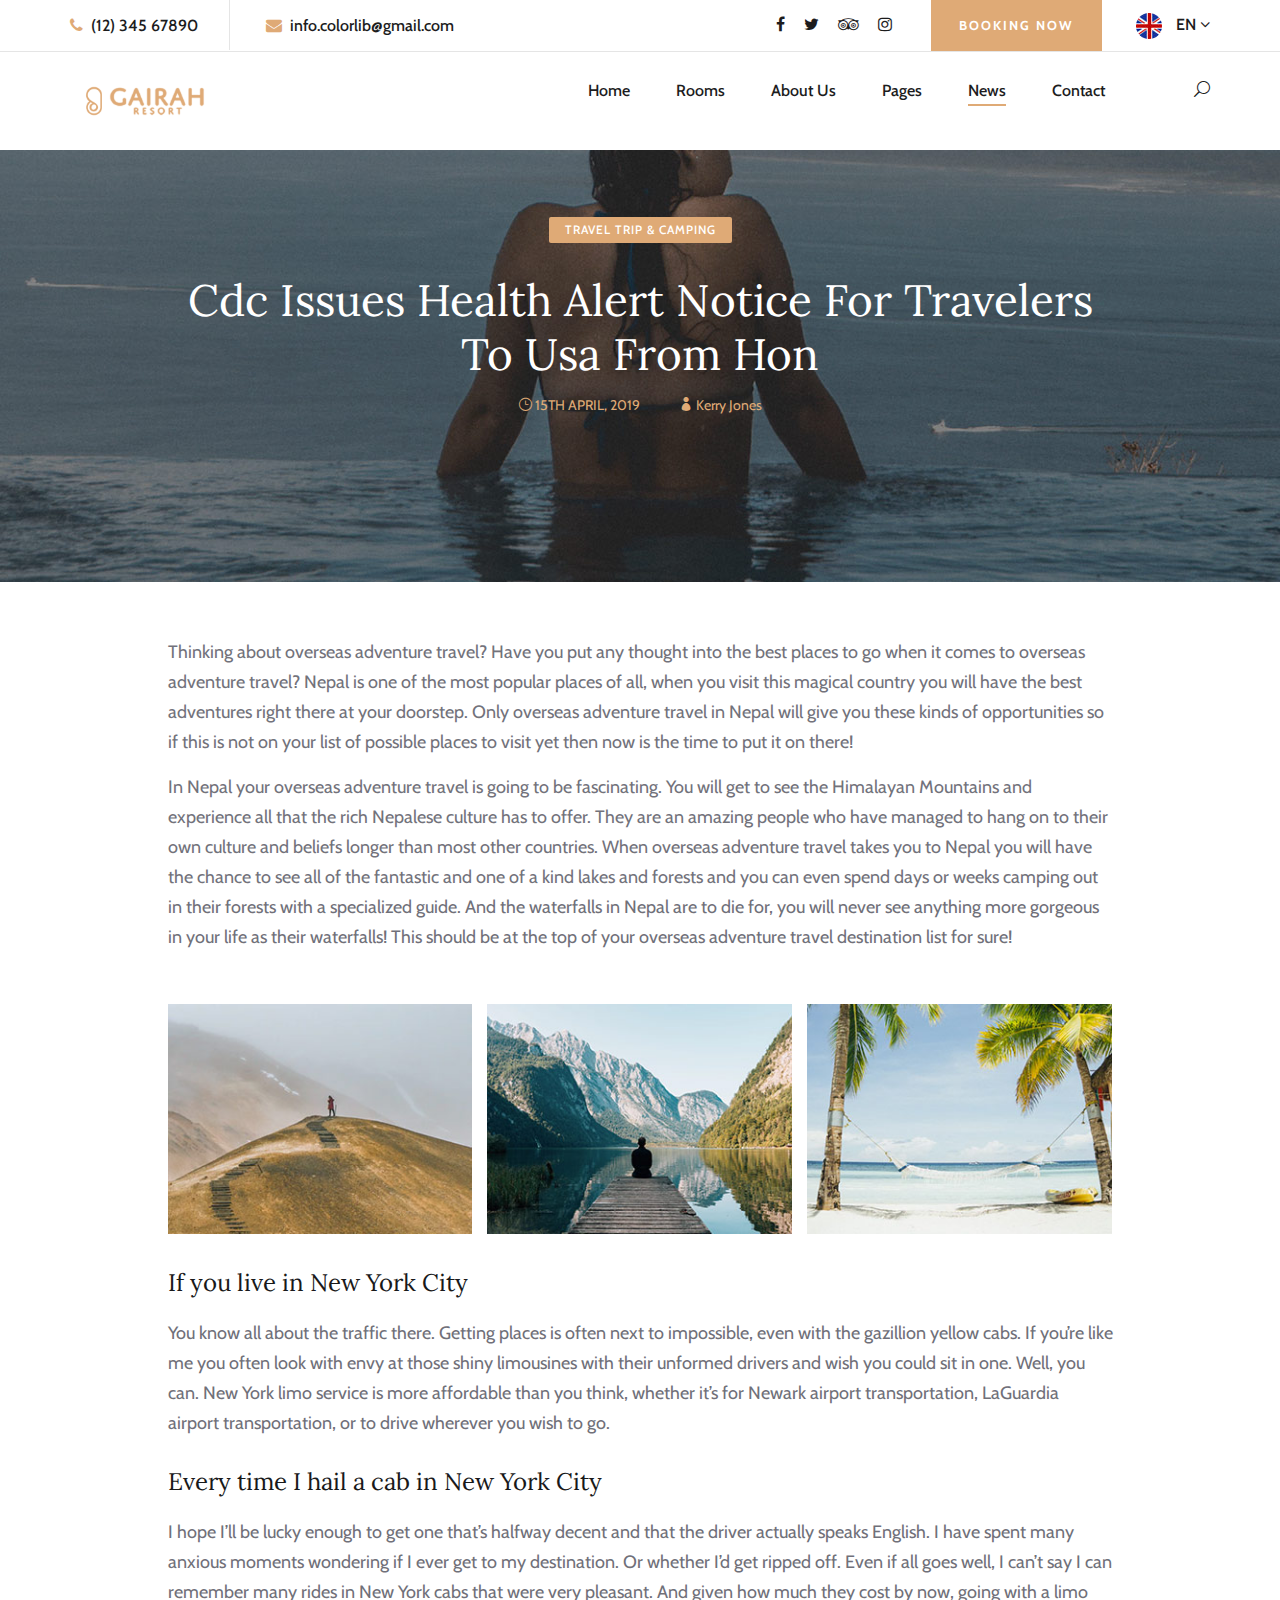
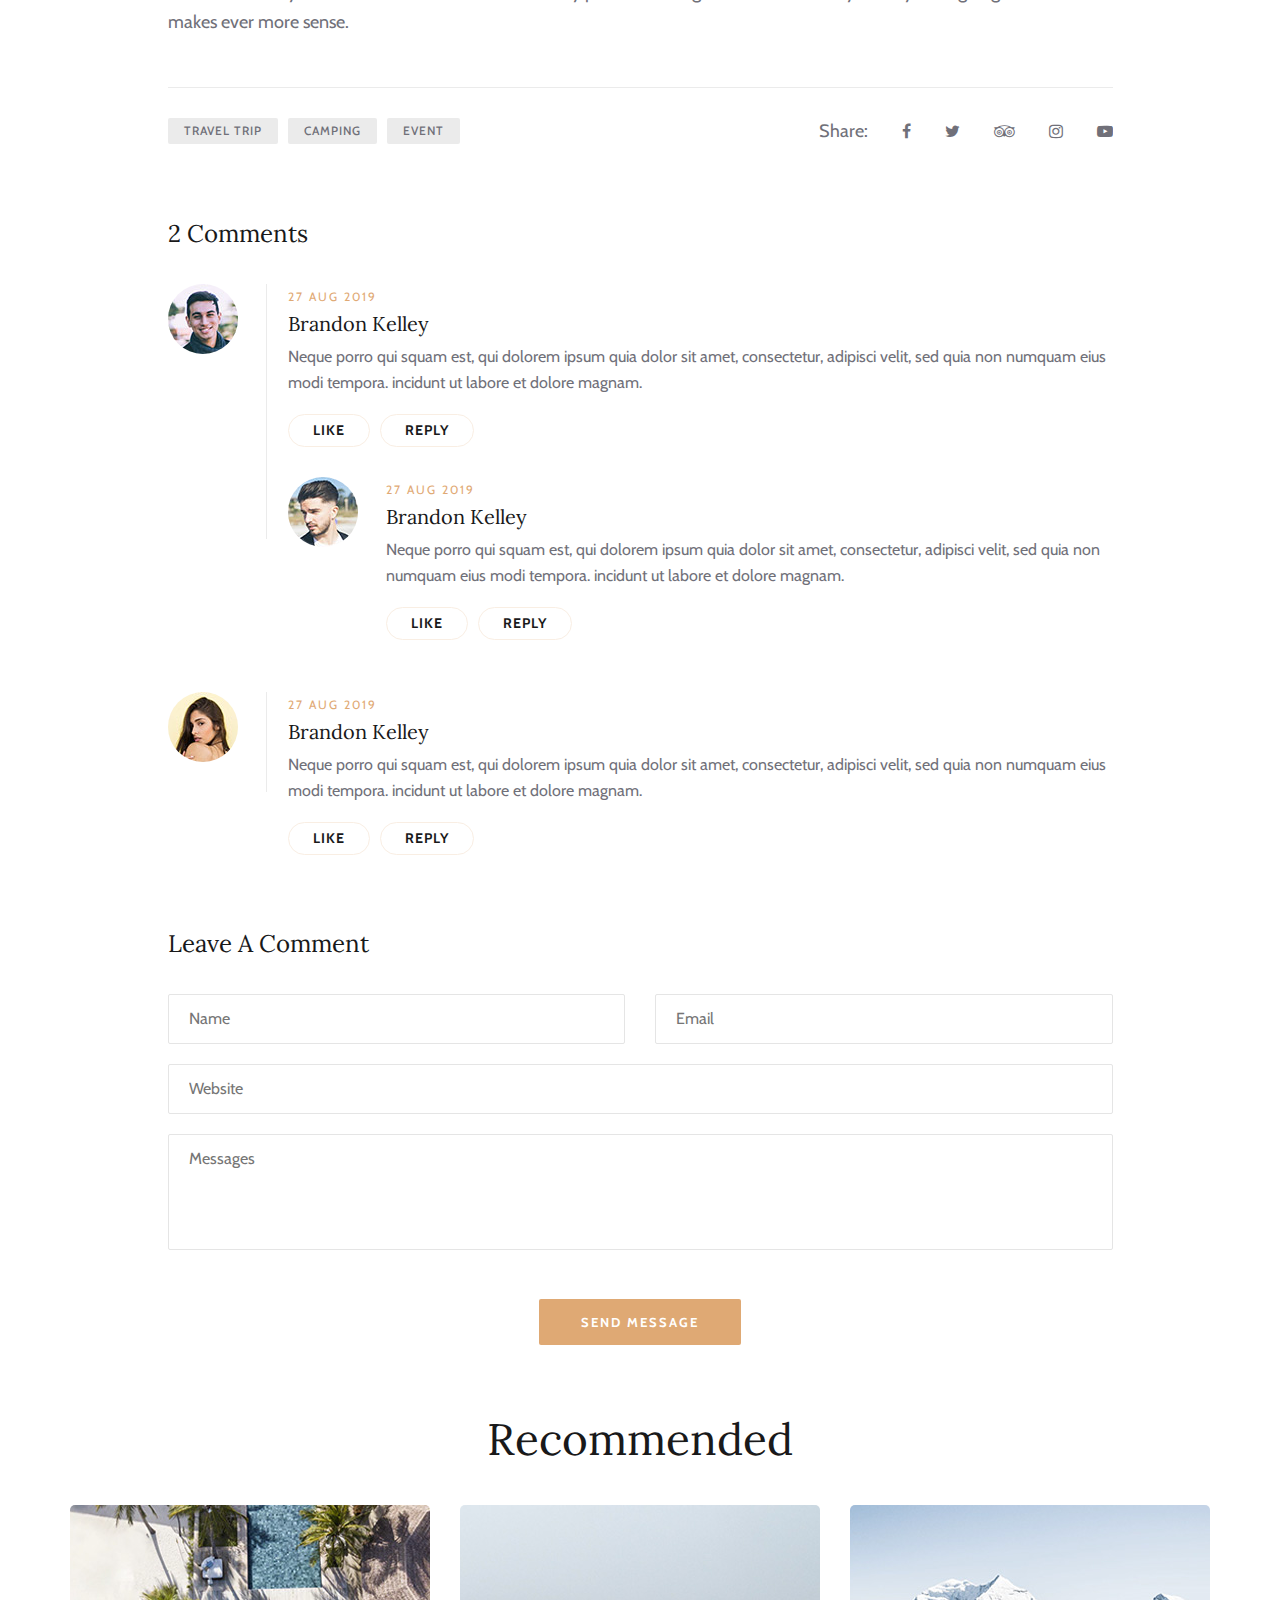
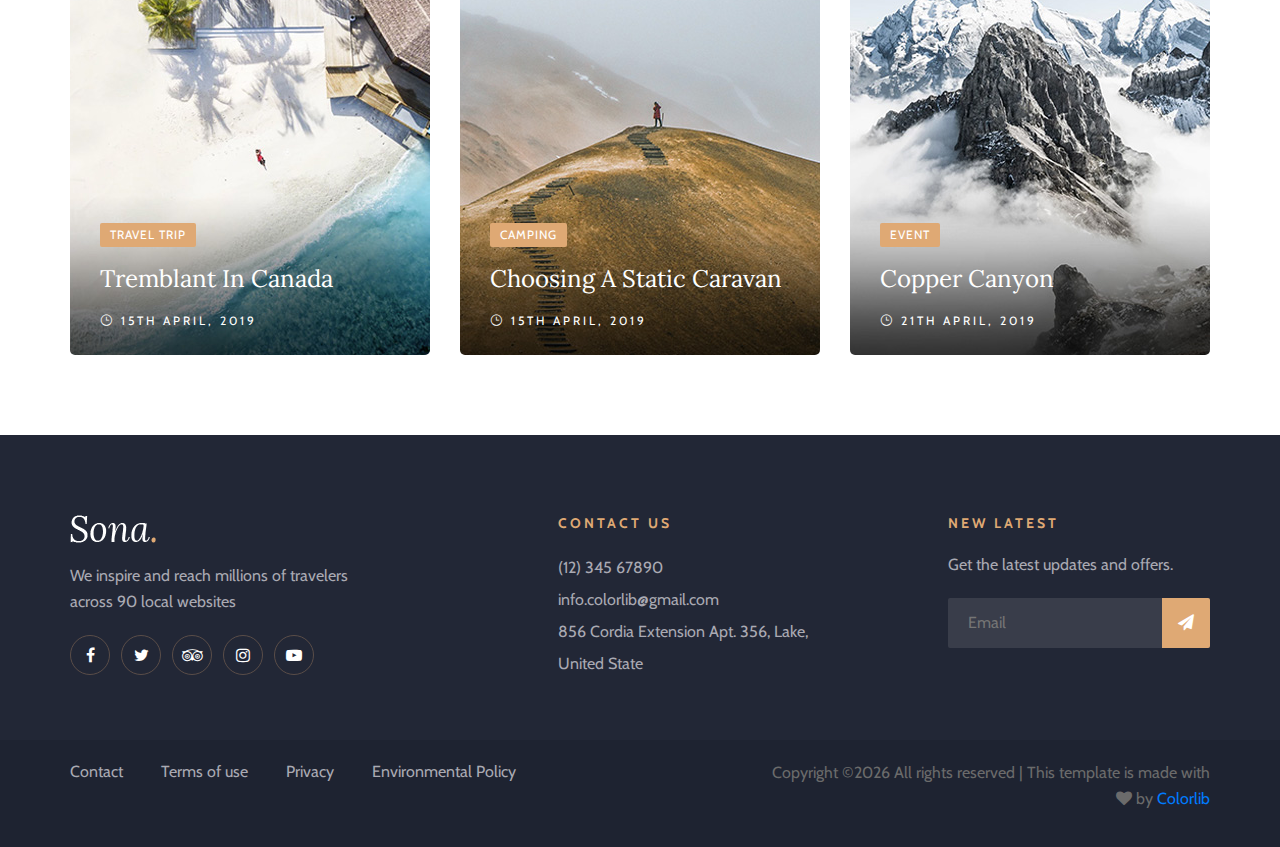
<file: blog-details.html>
<!DOCTYPE html>
<html lang="zxx">

<head>
    <meta charset="UTF-8">
    <meta name="description" content="Sona Template">
    <meta name="keywords" content="Sona, unica, creative, html">
    <meta name="viewport" content="width=device-width, initial-scale=1.0">
    <meta http-equiv="X-UA-Compatible" content="ie=edge">
    <title>Sona | Template</title>

    <!-- Google Font -->
    <link href="https://fonts.googleapis.com/css?family=Lora:400,700&display=swap" rel="stylesheet">
    <link href="https://fonts.googleapis.com/css?family=Cabin:400,500,600,700&display=swap" rel="stylesheet">

    <!-- Css Styles -->
    <link rel="stylesheet" href="css/bootstrap.min.css" type="text/css">
    <link rel="stylesheet" href="css/font-awesome.min.css" type="text/css">
    <link rel="stylesheet" href="css/elegant-icons.css" type="text/css">
    <link rel="stylesheet" href="css/flaticon.css" type="text/css">
    <link rel="stylesheet" href="css/owl.carousel.min.css" type="text/css">
    <link rel="stylesheet" href="css/nice-select.css" type="text/css">
    <link rel="stylesheet" href="css/jquery-ui.min.css" type="text/css">
    <link rel="stylesheet" href="css/magnific-popup.css" type="text/css">
    <link rel="stylesheet" href="css/slicknav.min.css" type="text/css">
    <link rel="stylesheet" href="css/style.css" type="text/css">
</head>

<body>
    <!-- Page Preloder -->
    <div id="preloder">
        <div class="loader"></div>
    </div>

    <!-- Offcanvas Menu Section Begin -->
    <div class="offcanvas-menu-overlay"></div>
    <div class="canvas-open">
        <i class="icon_menu"></i>
    </div>
    <div class="offcanvas-menu-wrapper">
        <div class="canvas-close">
            <i class="icon_close"></i>
        </div>
        <div class="search-icon search-switch">
            <i class="icon_search"></i>
        </div>
        <div class="header-configure-area">
            <div class="language-option">
                <img src="img/flag.jpg" alt="">
                <span>EN <i class="fa fa-angle-down"></i></span>
                <div class="flag-dropdown">
                    <ul>
                        <li><a href="#">Zi</a></li>
                        <li><a href="#">Fr</a></li>
                    </ul>
                </div>
            </div>
            <a href="#" class="bk-btn">Booking Now</a>
        </div>
        <nav class="mainmenu mobile-menu">
            <ul>
                <li class="active"><a href="./index.html">Home</a></li>
                <li><a href="./rooms.html">Rooms</a></li>
                <li><a href="./about-us.html">About Us</a></li>
                <li><a href="./pages.html">Pages</a>
                    <ul class="dropdown">
                        <li><a href="./room-details.html">Room Details</a></li>
                        <li><a href="./blog-details.html">Blog Details</a></li>
                        <li><a href="#">Family Room</a></li>
                        <li><a href="#">Premium Room</a></li>
                    </ul>
                </li>
                <li><a href="./blog.html">News</a></li>
                <li><a href="./contact.html">Contact</a></li>
            </ul>
        </nav>
        <div id="mobile-menu-wrap"></div>
        <div class="top-social">
            <a href="#"><i class="fa fa-facebook"></i></a>
            <a href="#"><i class="fa fa-twitter"></i></a>
            <a href="#"><i class="fa fa-tripadvisor"></i></a>
            <a href="#"><i class="fa fa-instagram"></i></a>
        </div>
        <ul class="top-widget">
            <li><i class="fa fa-phone"></i> (12) 345 67890</li>
            <li><i class="fa fa-envelope"></i> info.colorlib@gmail.com</li>
        </ul>
    </div>
    <!-- Offcanvas Menu Section End -->

    <!-- Header Section Begin -->
    <header class="header-section">
        <div class="top-nav">
            <div class="container">
                <div class="row">
                    <div class="col-lg-6">
                        <ul class="tn-left">
                            <li><i class="fa fa-phone"></i> (12) 345 67890</li>
                            <li><i class="fa fa-envelope"></i> info.colorlib@gmail.com</li>
                        </ul>
                    </div>
                    <div class="col-lg-6">
                        <div class="tn-right">
                            <div class="top-social">
                                <a href="#"><i class="fa fa-facebook"></i></a>
                                <a href="#"><i class="fa fa-twitter"></i></a>
                                <a href="#"><i class="fa fa-tripadvisor"></i></a>
                                <a href="#"><i class="fa fa-instagram"></i></a>
                            </div>
                            <a href="#" class="bk-btn">Booking Now</a>
                            <div class="language-option">
                                <img src="img/flag.jpg" alt="">
                                <span>EN <i class="fa fa-angle-down"></i></span>
                                <div class="flag-dropdown">
                                    <ul>
                                        <li><a href="#">Zi</a></li>
                                        <li><a href="#">Fr</a></li>
                                    </ul>
                                </div>
                            </div>
                        </div>
                    </div>
                </div>
            </div>
        </div>
        <div class="menu-item">
            <div class="container">
                <div class="row">
                    <div class="col-lg-2">
                        <div class="logo">
                            <a href="./index.html">
                                <img src="img/logo.png" alt="">
                            </a>
                        </div>
                    </div>
                    <div class="col-lg-10">
                        <div class="nav-menu">
                            <nav class="mainmenu">
                                <ul>
                                    <li><a href="./index.html">Home</a></li>
                                    <li><a href="./rooms.html">Rooms</a></li>
                                    <li><a href="./about-us.html">About Us</a></li>
                                    <li><a href="./pages.html">Pages</a>
                                        <ul class="dropdown">
                                            <li><a href="./room-details.html">Room Details</a></li>
                                            <li><a href="./blog-details.html">Blog Details</a></li>
                                            <li><a href="#">Family Room</a></li>
                                            <li><a href="#">Premium Room</a></li>
                                        </ul>
                                    </li>
                                    <li class="active"><a href="./blog.html">News</a></li>
                                    <li><a href="./contact.html">Contact</a></li>
                                </ul>
                            </nav>
                            <div class="nav-right search-switch">
                                <i class="icon_search"></i>
                            </div>
                        </div>
                    </div>
                </div>
            </div>
        </div>
    </header>
    <!-- Header End -->

    <!-- Blog Details Hero Section Begin -->
    <section class="blog-details-hero set-bg" data-setbg="img/blog/blog-details/blog-details-hero.jpg">
        <div class="container">
            <div class="row">
                <div class="col-lg-10 offset-lg-1">
                    <div class="bd-hero-text">
                        <span>Travel Trip & Camping</span>
                        <h2>Cdc Issues Health Alert Notice For Travelers To Usa From Hon</h2>
                        <ul>
                            <li class="b-time"><i class="icon_clock_alt"></i> 15th April, 2019</li>
                            <li><i class="icon_profile"></i> Kerry Jones</li>
                        </ul>
                    </div>
                </div>
            </div>
        </div>
    </section>
    <!-- Blog Details Hero End -->

    <!-- Blog Details Section Begin -->
    <section class="blog-details-section">
        <div class="container">
            <div class="row">
                <div class="col-lg-10 offset-lg-1">
                    <div class="blog-details-text">
                        <div class="bd-title">
                            <p>Thinking about overseas adventure travel? Have you put any thought into the best places
                                to go when it comes to overseas adventure travel? Nepal is one of the most popular
                                places of all, when you visit this magical country you will have the best adventures
                                right there at your doorstep. Only overseas adventure travel in Nepal will give you
                                these kinds of opportunities so if this is not on your list of possible places to visit
                                yet then now is the time to put it on there!</p>
                            <p>In Nepal your overseas adventure travel is going to be fascinating. You will get to see
                                the Himalayan Mountains and experience all that the rich Nepalese culture has to offer.
                                They are an amazing people who have managed to hang on to their own culture and beliefs
                                longer than most other countries. When overseas adventure travel takes you to Nepal you
                                will have the chance to see all of the fantastic and one of a kind lakes and forests and
                                you can even spend days or weeks camping out in their forests with a specialized guide.
                                And the waterfalls in Nepal are to die for, you will never see anything more gorgeous in
                                your life as their waterfalls! This should be at the top of your overseas adventure
                                travel destination list for sure!</p>
                        </div>
                        <div class="bd-pic">
                            <div class="bp-item">
                                <img src="img/blog/blog-details/blog-details-1.jpg" alt="">
                            </div>
                            <div class="bp-item">
                                <img src="img/blog/blog-details/blog-details-2.jpg" alt="">
                            </div>
                            <div class="bp-item">
                                <img src="img/blog/blog-details/blog-details-3.jpg" alt="">
                            </div>
                        </div>
                        <div class="bd-more-text">
                            <div class="bm-item">
                                <h4>If you live in New York City</h4>
                                <p>You know all about the traffic there. Getting places is often next to impossible,
                                    even with the gazillion yellow cabs. If you’re like me you often look with envy at
                                    those shiny limousines with their unformed drivers and wish you could sit in one.
                                    Well, you can. New York limo service is more affordable than you think, whether it’s
                                    for Newark airport transportation, LaGuardia airport transportation, or to drive
                                    wherever you wish to go.</p>
                            </div>
                            <div class="bm-item">
                                <h4>Every time I hail a cab in New York City</h4>
                                <p>I hope I’ll be lucky enough to get one that’s halfway decent and that the driver
                                    actually speaks English. I have spent many anxious moments wondering if I ever get
                                    to my destination. Or whether I’d get ripped off. Even if all goes well, I can’t say
                                    I can remember many rides in New York cabs that were very pleasant. And given how
                                    much they cost by now, going with a limo makes ever more sense.</p>
                            </div>
                        </div>
                        <div class="tag-share">
                            <div class="tags">
                                <a href="#">Travel Trip</a>
                                <a href="#">Camping</a>
                                <a href="#">Event</a>
                            </div>
                            <div class="social-share">
                                <span>Share:</span>
                                <a href="#"><i class="fa fa-facebook"></i></a>
                                <a href="#"><i class="fa fa-twitter"></i></a>
                                <a href="#"><i class="fa fa-tripadvisor"></i></a>
                                <a href="#"><i class="fa fa-instagram"></i></a>
                                <a href="#"><i class="fa fa-youtube-play"></i></a>
                            </div>
                        </div>
                        <div class="comment-option">
                            <h4>2 Comments</h4>
                            <div class="single-comment-item first-comment">
                                <div class="sc-author">
                                    <img src="img/blog/blog-details/avatar/avatar-1.jpg" alt="">
                                </div>
                                <div class="sc-text">
                                    <span>27 Aug 2019</span>
                                    <h5>Brandon Kelley</h5>
                                    <p>Neque porro qui squam est, qui dolorem ipsum quia dolor sit amet, consectetur,
                                        adipisci velit, sed quia non numquam eius modi tempora. incidunt ut labore et
                                        dolore magnam.</p>
                                    <a href="#" class="comment-btn">Like</a>
                                    <a href="#" class="comment-btn">Reply</a>
                                </div>
                            </div>
                            <div class="single-comment-item reply-comment">
                                <div class="sc-author">
                                    <img src="img/blog/blog-details/avatar/avatar-2.jpg" alt="">
                                </div>
                                <div class="sc-text">
                                    <span>27 Aug 2019</span>
                                    <h5>Brandon Kelley</h5>
                                    <p>Neque porro qui squam est, qui dolorem ipsum quia dolor sit amet, consectetur,
                                        adipisci velit, sed quia non numquam eius modi tempora. incidunt ut labore et
                                        dolore magnam.</p>
                                    <a href="#" class="comment-btn like-btn">Like</a>
                                    <a href="#" class="comment-btn reply-btn">Reply</a>
                                </div>
                            </div>
                            <div class="single-comment-item second-comment ">
                                <div class="sc-author">
                                    <img src="img/blog/blog-details/avatar/avatar-3.jpg" alt="">
                                </div>
                                <div class="sc-text">
                                    <span>27 Aug 2019</span>
                                    <h5>Brandon Kelley</h5>
                                    <p>Neque porro qui squam est, qui dolorem ipsum quia dolor sit amet, consectetur,
                                        adipisci velit, sed quia non numquam eius modi tempora. incidunt ut labore et
                                        dolore magnam.</p>
                                    <a href="#" class="comment-btn">Like</a>
                                    <a href="#" class="comment-btn">Reply</a>
                                </div>
                            </div>
                        </div>
                        <div class="leave-comment">
                            <h4>Leave A Comment</h4>
                            <form action="#" class="comment-form">
                                <div class="row">
                                    <div class="col-lg-6">
                                        <input type="text" placeholder="Name">
                                    </div>
                                    <div class="col-lg-6">
                                        <input type="text" placeholder="Email">
                                    </div>
                                    <div class="col-lg-12 text-center">
                                        <input type="text" placeholder="Website">
                                        <textarea placeholder="Messages"></textarea>
                                        <button type="submit" class="site-btn">Send Message</button>
                                    </div>
                                </div>
                            </form>
                        </div>
                    </div>
                </div>
            </div>
        </div>
    </section>
    <!-- Blog Details Section End -->

    <!-- Recommend Blog Section Begin -->
    <section class="recommend-blog-section spad">
        <div class="container">
            <div class="row">
                <div class="col-lg-12">
                    <div class="section-title">
                        <h2>Recommended</h2>
                    </div>
                </div>
            </div>
            <div class="row">
                <div class="col-md-4">
                    <div class="blog-item set-bg" data-setbg="img/blog/blog-1.jpg">
                        <div class="bi-text">
                            <span class="b-tag">Travel Trip</span>
                            <h4><a href="#">Tremblant In Canada</a></h4>
                            <div class="b-time"><i class="icon_clock_alt"></i> 15th April, 2019</div>
                        </div>
                    </div>
                </div>
                <div class="col-md-4">
                    <div class="blog-item set-bg" data-setbg="img/blog/blog-2.jpg">
                        <div class="bi-text">
                            <span class="b-tag">Camping</span>
                            <h4><a href="#">Choosing A Static Caravan</a></h4>
                            <div class="b-time"><i class="icon_clock_alt"></i> 15th April, 2019</div>
                        </div>
                    </div>
                </div>
                <div class="col-md-4">
                    <div class="blog-item set-bg" data-setbg="img/blog/blog-3.jpg">
                        <div class="bi-text">
                            <span class="b-tag">Event</span>
                            <h4><a href="#">Copper Canyon</a></h4>
                            <div class="b-time"><i class="icon_clock_alt"></i> 21th April, 2019</div>
                        </div>
                    </div>
                </div>
            </div>
        </div>
    </section>
    <!-- Recommend Blog Section End -->

    <!-- Footer Section Begin -->
    <footer class="footer-section">
        <div class="container">
            <div class="footer-text">
                <div class="row">
                    <div class="col-lg-4">
                        <div class="ft-about">
                            <div class="logo">
                                <a href="#">
                                    <img src="img/footer-logo.png" alt="">
                                </a>
                            </div>
                            <p>We inspire and reach millions of travelers<br /> across 90 local websites</p>
                            <div class="fa-social">
                                <a href="#"><i class="fa fa-facebook"></i></a>
                                <a href="#"><i class="fa fa-twitter"></i></a>
                                <a href="#"><i class="fa fa-tripadvisor"></i></a>
                                <a href="#"><i class="fa fa-instagram"></i></a>
                                <a href="#"><i class="fa fa-youtube-play"></i></a>
                            </div>
                        </div>
                    </div>
                    <div class="col-lg-3 offset-lg-1">
                        <div class="ft-contact">
                            <h6>Contact Us</h6>
                            <ul>
                                <li>(12) 345 67890</li>
                                <li>info.colorlib@gmail.com</li>
                                <li>856 Cordia Extension Apt. 356, Lake, United State</li>
                            </ul>
                        </div>
                    </div>
                    <div class="col-lg-3 offset-lg-1">
                        <div class="ft-newslatter">
                            <h6>New latest</h6>
                            <p>Get the latest updates and offers.</p>
                            <form action="#" class="fn-form">
                                <input type="text" placeholder="Email">
                                <button type="submit"><i class="fa fa-send"></i></button>
                            </form>
                        </div>
                    </div>
                </div>
            </div>
        </div>
        <div class="copyright-option">
            <div class="container">
                <div class="row">
                    <div class="col-lg-7">
                        <ul>
                            <li><a href="#">Contact</a></li>
                            <li><a href="#">Terms of use</a></li>
                            <li><a href="#">Privacy</a></li>
                            <li><a href="#">Environmental Policy</a></li>
                        </ul>
                    </div>
                    <div class="col-lg-5">
                        <div class="co-text"><p><!-- Link back to Colorlib can't be removed. Template is licensed under CC BY 3.0. -->
  Copyright &copy;<script>document.write(new Date().getFullYear());</script> All rights reserved | This template is made with <i class="fa fa-heart" aria-hidden="true"></i> by <a href="https://colorlib.com" target="_blank">Colorlib</a>
  <!-- Link back to Colorlib can't be removed. Template is licensed under CC BY 3.0. --></p></div>
                    </div>
                </div>
            </div>
        </div>
    </footer>
    <!-- Footer Section End -->

    <!-- Search model Begin -->
    <div class="search-model">
        <div class="h-100 d-flex align-items-center justify-content-center">
            <div class="search-close-switch"><i class="icon_close"></i></div>
            <form class="search-model-form">
                <input type="text" id="search-input" placeholder="Search here.....">
            </form>
        </div>
    </div>
    <!-- Search model end -->

    <!-- Js Plugins -->
    <script src="js/jquery-3.3.1.min.js"></script>
    <script src="js/bootstrap.min.js"></script>
    <script src="js/jquery.magnific-popup.min.js"></script>
    <script src="js/jquery.nice-select.min.js"></script>
    <script src="js/jquery-ui.min.js"></script>
    <script src="js/jquery.slicknav.js"></script>
    <script src="js/owl.carousel.min.js"></script>
    <script src="js/main.js"></script>
</body>

</html>
</file>
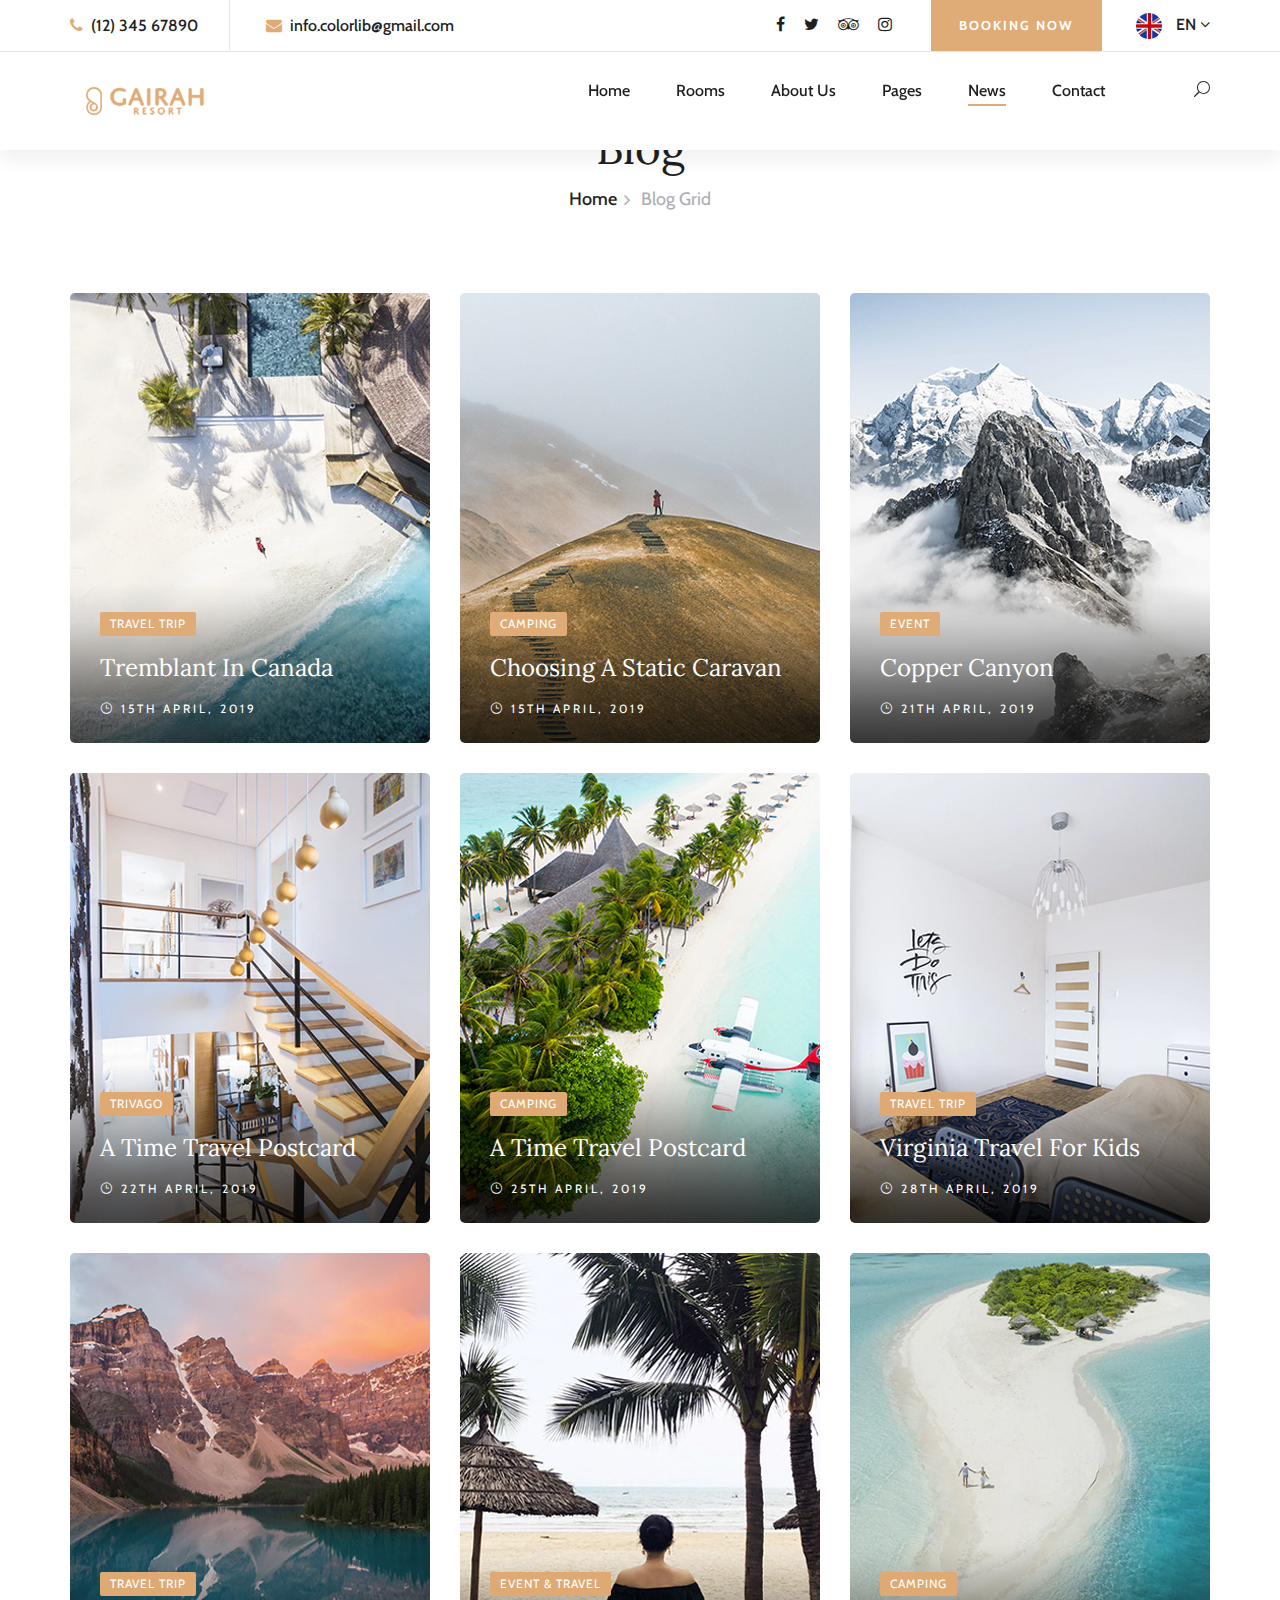
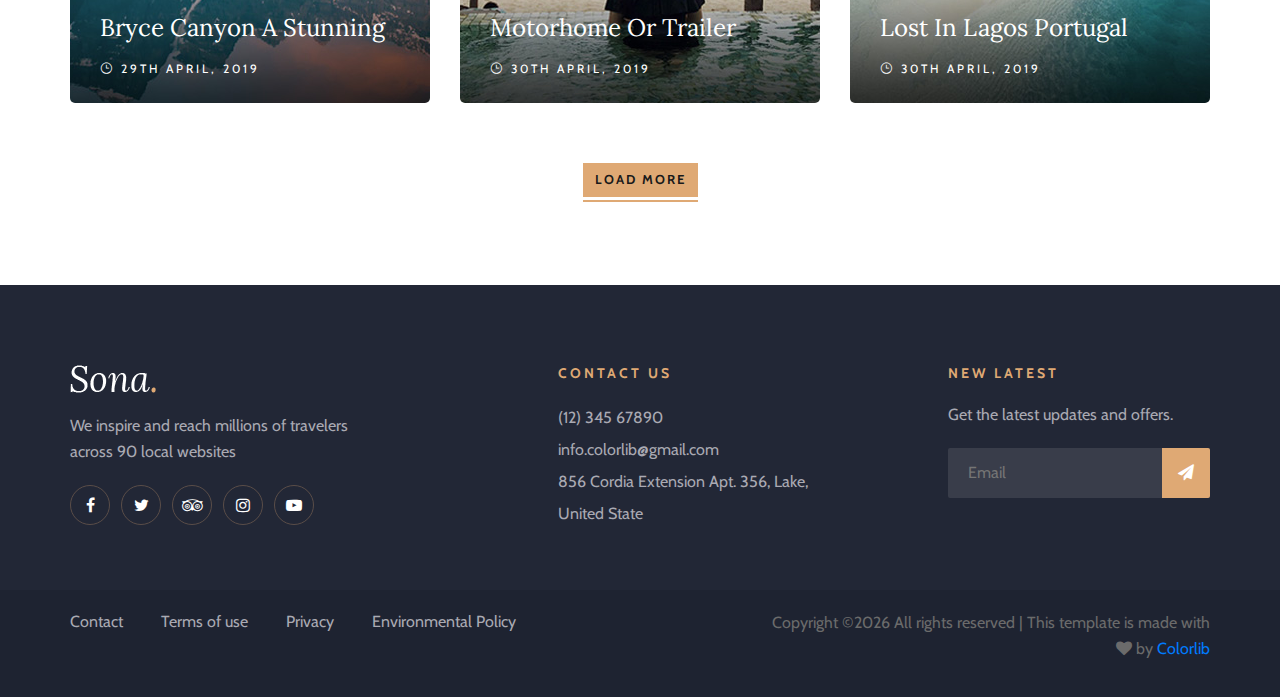
<file: blog.html>
<!DOCTYPE html>
<html lang="zxx">

<head>
    <meta charset="UTF-8">
    <meta name="description" content="Sona Template">
    <meta name="keywords" content="Sona, unica, creative, html">
    <meta name="viewport" content="width=device-width, initial-scale=1.0">
    <meta http-equiv="X-UA-Compatible" content="ie=edge">
    <title>Sona | Template</title>

    <!-- Google Font -->
    <link href="https://fonts.googleapis.com/css?family=Lora:400,700&display=swap" rel="stylesheet">
    <link href="https://fonts.googleapis.com/css?family=Cabin:400,500,600,700&display=swap" rel="stylesheet">

    <!-- Css Styles -->
    <link rel="stylesheet" href="css/bootstrap.min.css" type="text/css">
    <link rel="stylesheet" href="css/font-awesome.min.css" type="text/css">
    <link rel="stylesheet" href="css/elegant-icons.css" type="text/css">
    <link rel="stylesheet" href="css/flaticon.css" type="text/css">
    <link rel="stylesheet" href="css/owl.carousel.min.css" type="text/css">
    <link rel="stylesheet" href="css/nice-select.css" type="text/css">
    <link rel="stylesheet" href="css/jquery-ui.min.css" type="text/css">
    <link rel="stylesheet" href="css/magnific-popup.css" type="text/css">
    <link rel="stylesheet" href="css/slicknav.min.css" type="text/css">
    <link rel="stylesheet" href="css/style.css" type="text/css">
</head>

<body>
    <!-- Page Preloder -->
    <div id="preloder">
        <div class="loader"></div>
    </div>

    <!-- Offcanvas Menu Section Begin -->
    <div class="offcanvas-menu-overlay"></div>
    <div class="canvas-open">
        <i class="icon_menu"></i>
    </div>
    <div class="offcanvas-menu-wrapper">
        <div class="canvas-close">
            <i class="icon_close"></i>
        </div>
        <div class="search-icon search-switch">
            <i class="icon_search"></i>
        </div>
        <div class="header-configure-area">
            <div class="language-option">
                <img src="img/flag.jpg" alt="">
                <span>EN <i class="fa fa-angle-down"></i></span>
                <div class="flag-dropdown">
                    <ul>
                        <li><a href="#">Zi</a></li>
                        <li><a href="#">Fr</a></li>
                    </ul>
                </div>
            </div>
            <a href="#" class="bk-btn">Booking Now</a>
        </div>
        <nav class="mainmenu mobile-menu">
            <ul>
                <li class="active"><a href="./index.html">Home</a></li>
                <li><a href="./rooms.html">Rooms</a></li>
                <li><a href="./about-us.html">About Us</a></li>
                <li><a href="./pages.html">Pages</a>
                    <ul class="dropdown">
                        <li><a href="./room-details.html">Room Details</a></li>
                        <li><a href="./blog-details.html">Blog Details</a></li>
                        <li><a href="#">Family Room</a></li>
                        <li><a href="#">Premium Room</a></li>
                    </ul>
                </li>
                <li><a href="./blog.html">News</a></li>
                <li><a href="./contact.html">Contact</a></li>
            </ul>
        </nav>
        <div id="mobile-menu-wrap"></div>
        <div class="top-social">
            <a href="#"><i class="fa fa-facebook"></i></a>
            <a href="#"><i class="fa fa-twitter"></i></a>
            <a href="#"><i class="fa fa-tripadvisor"></i></a>
            <a href="#"><i class="fa fa-instagram"></i></a>
        </div>
        <ul class="top-widget">
            <li><i class="fa fa-phone"></i> (12) 345 67890</li>
            <li><i class="fa fa-envelope"></i> info.colorlib@gmail.com</li>
        </ul>
    </div>
    <!-- Offcanvas Menu Section End -->

    <!-- Header Section Begin -->
    <header class="header-section header-normal">
        <div class="top-nav">
            <div class="container">
                <div class="row">
                    <div class="col-lg-6">
                        <ul class="tn-left">
                            <li><i class="fa fa-phone"></i> (12) 345 67890</li>
                            <li><i class="fa fa-envelope"></i> info.colorlib@gmail.com</li>
                        </ul>
                    </div>
                    <div class="col-lg-6">
                        <div class="tn-right">
                            <div class="top-social">
                                <a href="#"><i class="fa fa-facebook"></i></a>
                                <a href="#"><i class="fa fa-twitter"></i></a>
                                <a href="#"><i class="fa fa-tripadvisor"></i></a>
                                <a href="#"><i class="fa fa-instagram"></i></a>
                            </div>
                            <a href="#" class="bk-btn">Booking Now</a>
                            <div class="language-option">
                                <img src="img/flag.jpg" alt="">
                                <span>EN <i class="fa fa-angle-down"></i></span>
                                <div class="flag-dropdown">
                                    <ul>
                                        <li><a href="#">Zi</a></li>
                                        <li><a href="#">Fr</a></li>
                                    </ul>
                                </div>
                            </div>
                        </div>
                    </div>
                </div>
            </div>
        </div>
        <div class="menu-item">
            <div class="container">
                <div class="row">
                    <div class="col-lg-2">
                        <div class="logo">
                            <a href="./index.html">
                                <img src="img/logo.png" alt="">
                            </a>
                        </div>
                    </div>
                    <div class="col-lg-10">
                        <div class="nav-menu">
                            <nav class="mainmenu">
                                <ul>
                                    <li><a href="./index.html">Home</a></li>
                                    <li><a href="./rooms.html">Rooms</a></li>
                                    <li><a href="./about-us.html">About Us</a></li>
                                    <li><a href="./pages.html">Pages</a>
                                        <ul class="dropdown">
                                            <li><a href="./room-details.html">Room Details</a></li>
                                            <li><a href="./blog-details.html">Blog Details</a></li>
                                            <li><a href="#">Family Room</a></li>
                                            <li><a href="#">Premium Room</a></li>
                                        </ul>
                                    </li>
                                    <li class="active"><a href="./blog.html">News</a></li>
                                    <li><a href="./contact.html">Contact</a></li>
                                </ul>
                            </nav>
                            <div class="nav-right search-switch">
                                <i class="icon_search"></i>
                            </div>
                        </div>
                    </div>
                </div>
            </div>
        </div>
    </header>
    <!-- Header End -->

    <!-- Breadcrumb Section Begin -->
    <div class="breadcrumb-section">
        <div class="container">
            <div class="row">
                <div class="col-lg-12">
                    <div class="breadcrumb-text">
                        <h2>Blog</h2>
                        <div class="bt-option">
                            <a href="./home.html">Home</a>
                            <span>Blog Grid</span>
                        </div>
                    </div>
                </div>
            </div>
        </div>
    </div>
    <!-- Breadcrumb Section End -->

    <!-- Blog Section Begin -->
    <section class="blog-section blog-page spad">
        <div class="container">
            <div class="row">
                <div class="col-lg-4 col-md-6">
                    <div class="blog-item set-bg" data-setbg="img/blog/blog-1.jpg">
                        <div class="bi-text">
                            <span class="b-tag">Travel Trip</span>
                            <h4><a href="./blog-details.html">Tremblant In Canada</a></h4>
                            <div class="b-time"><i class="icon_clock_alt"></i> 15th April, 2019</div>
                        </div>
                    </div>
                </div>
                <div class="col-lg-4 col-md-6">
                    <div class="blog-item set-bg" data-setbg="img/blog/blog-2.jpg">
                        <div class="bi-text">
                            <span class="b-tag">Camping</span>
                            <h4><a href="./blog-details.html">Choosing A Static Caravan</a></h4>
                            <div class="b-time"><i class="icon_clock_alt"></i> 15th April, 2019</div>
                        </div>
                    </div>
                </div>
                <div class="col-lg-4 col-md-6">
                    <div class="blog-item set-bg" data-setbg="img/blog/blog-3.jpg">
                        <div class="bi-text">
                            <span class="b-tag">Event</span>
                            <h4><a href="./blog-details.html">Copper Canyon</a></h4>
                            <div class="b-time"><i class="icon_clock_alt"></i> 21th April, 2019</div>
                        </div>
                    </div>
                </div>
                <div class="col-lg-4 col-md-6">
                    <div class="blog-item set-bg" data-setbg="img/blog/blog-4.jpg">
                        <div class="bi-text">
                            <span class="b-tag">Trivago</span>
                            <h4><a href="./blog-details.html">A Time Travel Postcard</a></h4>
                            <div class="b-time"><i class="icon_clock_alt"></i> 22th April, 2019</div>
                        </div>
                    </div>
                </div>
                <div class="col-lg-4 col-md-6">
                    <div class="blog-item set-bg" data-setbg="img/blog/blog-5.jpg">
                        <div class="bi-text">
                            <span class="b-tag">Camping</span>
                            <h4><a href="./blog-details.html">A Time Travel Postcard</a></h4>
                            <div class="b-time"><i class="icon_clock_alt"></i> 25th April, 2019</div>
                        </div>
                    </div>
                </div>
                <div class="col-lg-4 col-md-6">
                    <div class="blog-item set-bg" data-setbg="img/blog/blog-6.jpg">
                        <div class="bi-text">
                            <span class="b-tag">Travel Trip</span>
                            <h4><a href="./blog-details.html">Virginia Travel For Kids</a></h4>
                            <div class="b-time"><i class="icon_clock_alt"></i> 28th April, 2019</div>
                        </div>
                    </div>
                </div>
                <div class="col-lg-4 col-md-6">
                    <div class="blog-item set-bg" data-setbg="img/blog/blog-7.jpg">
                        <div class="bi-text">
                            <span class="b-tag">Travel Trip</span>
                            <h4><a href="./blog-details.html">Bryce Canyon A Stunning</a></h4>
                            <div class="b-time"><i class="icon_clock_alt"></i> 29th April, 2019</div>
                        </div>
                    </div>
                </div>
                <div class="col-lg-4 col-md-6">
                    <div class="blog-item set-bg" data-setbg="img/blog/blog-8.jpg">
                        <div class="bi-text">
                            <span class="b-tag">Event & Travel</span>
                            <h4><a href="./blog-details.html">Motorhome Or Trailer</a></h4>
                            <div class="b-time"><i class="icon_clock_alt"></i> 30th April, 2019</div>
                        </div>
                    </div>
                </div>
                <div class="col-lg-4 col-md-6">
                    <div class="blog-item set-bg" data-setbg="img/blog/blog-9.jpg">
                        <div class="bi-text">
                            <span class="b-tag">Camping</span>
                            <h4><a href="./blog-details.html">Lost In Lagos Portugal</a></h4>
                            <div class="b-time"><i class="icon_clock_alt"></i> 30th April, 2019</div>
                        </div>
                    </div>
                </div>
                <div class="col-lg-12">
                    <div class="load-more">
                        <a href="#" class="primary-btn">Load More</a>
                    </div>
                </div>
            </div>
        </div>
    </section>
    <!-- Blog Section End -->

    <!-- Footer Section Begin -->
    <footer class="footer-section">
        <div class="container">
            <div class="footer-text">
                <div class="row">
                    <div class="col-lg-4">
                        <div class="ft-about">
                            <div class="logo">
                                <a href="#">
                                    <img src="img/footer-logo.png" alt="">
                                </a>
                            </div>
                            <p>We inspire and reach millions of travelers<br /> across 90 local websites</p>
                            <div class="fa-social">
                                <a href="#"><i class="fa fa-facebook"></i></a>
                                <a href="#"><i class="fa fa-twitter"></i></a>
                                <a href="#"><i class="fa fa-tripadvisor"></i></a>
                                <a href="#"><i class="fa fa-instagram"></i></a>
                                <a href="#"><i class="fa fa-youtube-play"></i></a>
                            </div>
                        </div>
                    </div>
                    <div class="col-lg-3 offset-lg-1">
                        <div class="ft-contact">
                            <h6>Contact Us</h6>
                            <ul>
                                <li>(12) 345 67890</li>
                                <li>info.colorlib@gmail.com</li>
                                <li>856 Cordia Extension Apt. 356, Lake, United State</li>
                            </ul>
                        </div>
                    </div>
                    <div class="col-lg-3 offset-lg-1">
                        <div class="ft-newslatter">
                            <h6>New latest</h6>
                            <p>Get the latest updates and offers.</p>
                            <form action="#" class="fn-form">
                                <input type="text" placeholder="Email">
                                <button type="submit"><i class="fa fa-send"></i></button>
                            </form>
                        </div>
                    </div>
                </div>
            </div>
        </div>
        <div class="copyright-option">
            <div class="container">
                <div class="row">
                    <div class="col-lg-7">
                        <ul>
                            <li><a href="#">Contact</a></li>
                            <li><a href="#">Terms of use</a></li>
                            <li><a href="#">Privacy</a></li>
                            <li><a href="#">Environmental Policy</a></li>
                        </ul>
                    </div>
                    <div class="col-lg-5">
                        <div class="co-text"><p><!-- Link back to Colorlib can't be removed. Template is licensed under CC BY 3.0. -->
  Copyright &copy;<script>document.write(new Date().getFullYear());</script> All rights reserved | This template is made with <i class="fa fa-heart" aria-hidden="true"></i> by <a href="https://colorlib.com" target="_blank">Colorlib</a>
  <!-- Link back to Colorlib can't be removed. Template is licensed under CC BY 3.0. --></p></div>
                    </div>
                </div>
            </div>
        </div>
    </footer>
    <!-- Footer Section End -->

    <!-- Search model Begin -->
    <div class="search-model">
        <div class="h-100 d-flex align-items-center justify-content-center">
            <div class="search-close-switch"><i class="icon_close"></i></div>
            <form class="search-model-form">
                <input type="text" id="search-input" placeholder="Search here.....">
            </form>
        </div>
    </div>
    <!-- Search model end -->

    <!-- Js Plugins -->
    <script src="js/jquery-3.3.1.min.js"></script>
    <script src="js/bootstrap.min.js"></script>
    <script src="js/jquery.magnific-popup.min.js"></script>
    <script src="js/jquery.nice-select.min.js"></script>
    <script src="js/jquery-ui.min.js"></script>
    <script src="js/jquery.slicknav.js"></script>
    <script src="js/owl.carousel.min.js"></script>
    <script src="js/main.js"></script>
</body>

</html>
</file>
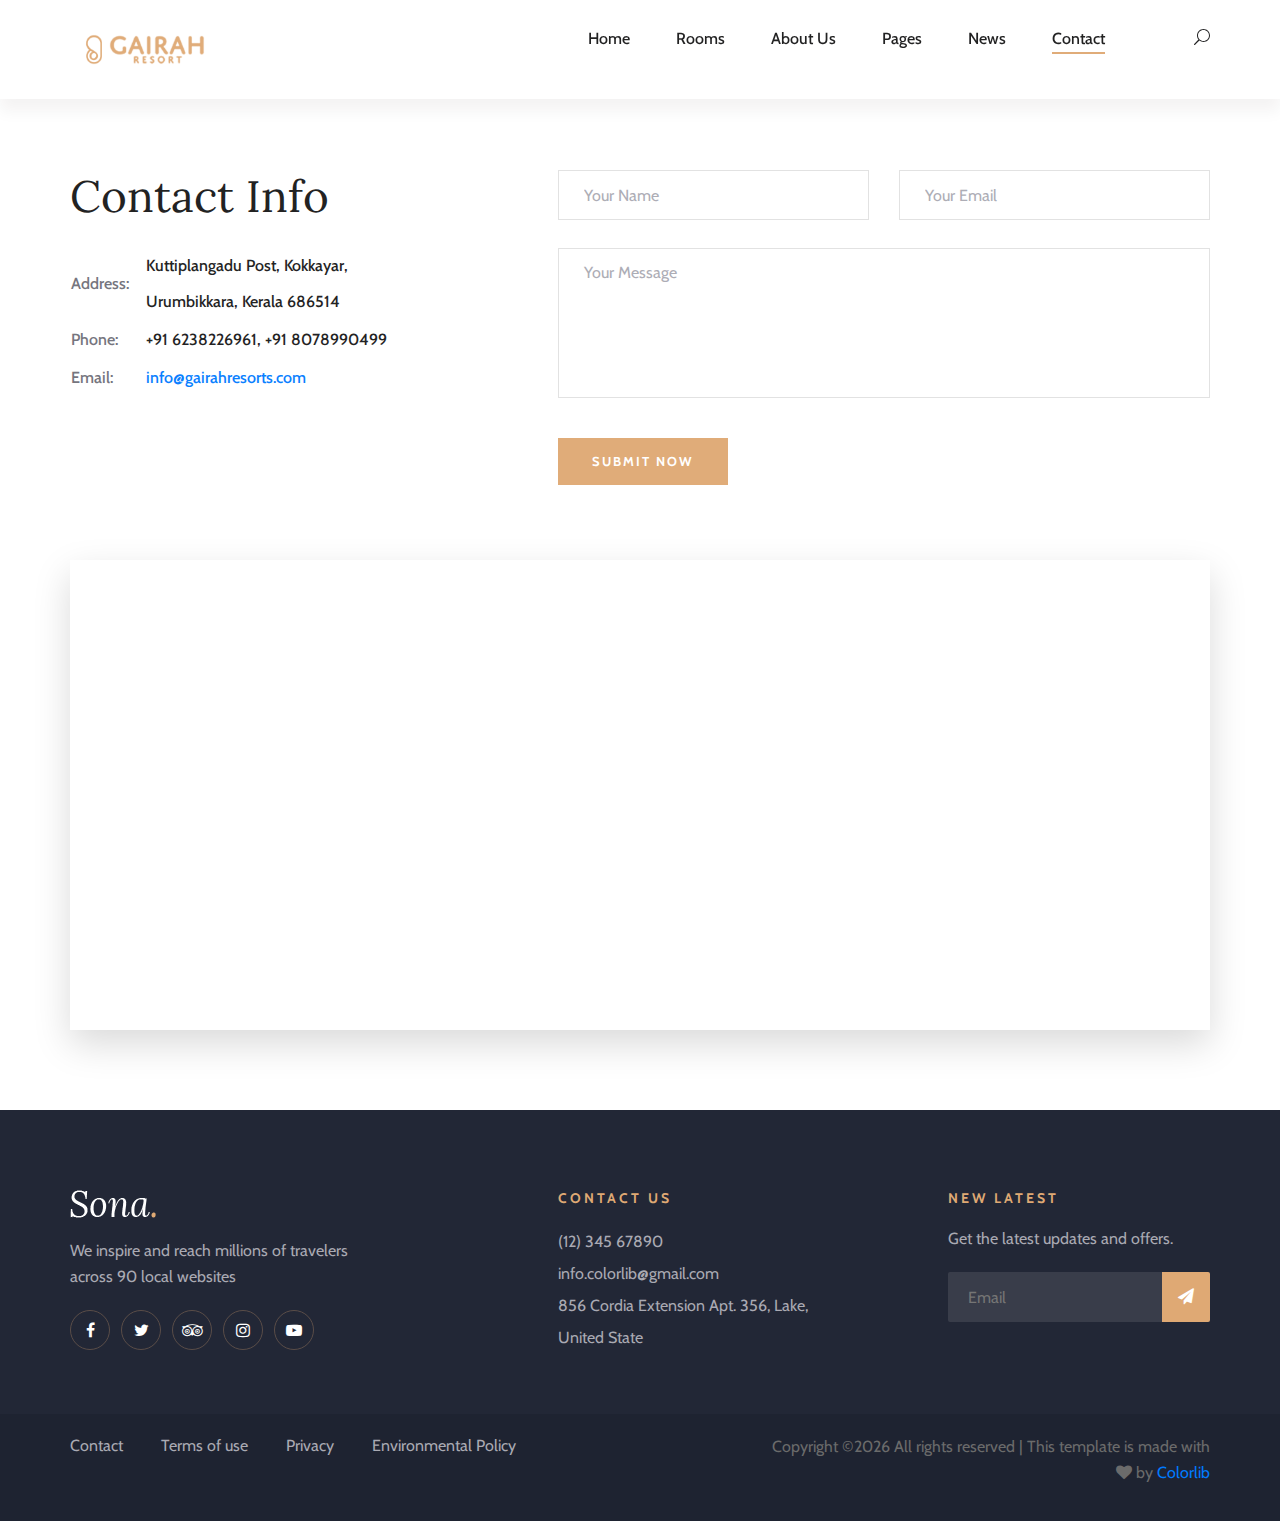
<file: contact.html>
<!DOCTYPE html>
<html lang="zxx">

<head>
    <meta charset="UTF-8">
    <meta name="description" content="Sona Template">
    <meta name="keywords" content="Sona, unica, creative, html">
    <meta name="viewport" content="width=device-width, initial-scale=1.0">
    <meta http-equiv="X-UA-Compatible" content="ie=edge">
    <title>Gairah Resort</title>

    <!-- Google Font -->
    <link href="https://fonts.googleapis.com/css?family=Lora:400,700&display=swap" rel="stylesheet">
    <link href="https://fonts.googleapis.com/css?family=Cabin:400,500,600,700&display=swap" rel="stylesheet">

    <!-- Css Styles -->
    <link rel="stylesheet" href="css/bootstrap.min.css" type="text/css">
    <link rel="stylesheet" href="css/font-awesome.min.css" type="text/css">
    <link rel="stylesheet" href="css/elegant-icons.css" type="text/css">
    <link rel="stylesheet" href="css/flaticon.css" type="text/css">
    <link rel="stylesheet" href="css/owl.carousel.min.css" type="text/css">
    <link rel="stylesheet" href="css/nice-select.css" type="text/css">
    <link rel="stylesheet" href="css/jquery-ui.min.css" type="text/css">
    <link rel="stylesheet" href="css/magnific-popup.css" type="text/css">
    <link rel="stylesheet" href="css/slicknav.min.css" type="text/css">
    <link rel="stylesheet" href="css/style.css" type="text/css">
</head>

<body>
    <!-- Page Preloder -->
    <div id="preloder">
        <div class="loader"></div>
    </div>

    <!-- Offcanvas Menu Section Begin -->
    <div class="offcanvas-menu-overlay"></div>
    <div class="canvas-open">
        <i class="icon_menu"></i>
    </div>
    <div class="offcanvas-menu-wrapper">
        <div class="canvas-close">
            <i class="icon_close"></i>
        </div>
        <div class="search-icon search-switch">
            <i class="icon_search"></i>
        </div>
        <div class="header-configure-area">
            <div class="language-option">
                <img src="img/flag.jpg" alt="">
                <span>EN <i class="fa fa-angle-down"></i></span>
                <div class="flag-dropdown">
                    <ul>
                        <li><a href="#">Zi</a></li>
                        <li><a href="#">Fr</a></li>
                    </ul>
                </div>
            </div>
            <a href="#" class="bk-btn">Booking Now</a>
        </div>
        <nav class="mainmenu mobile-menu">
            <ul>
                <li class="active"><a href="./index.html">Home</a></li>
                <li><a href="./rooms.html">Rooms</a></li>
                <li><a href="./about-us.html">About Us</a></li>
                <li><a href="./pages.html">Pages</a>
                    <ul class="dropdown">
                        <li><a href="./room-details.html">Room Details</a></li>
                        <li><a href="./blog-details.html">Blog Details</a></li>
                        <li><a href="#">Family Room</a></li>
                        <li><a href="#">Premium Room</a></li>
                    </ul>
                </li>
                <li><a href="./blog.html">News</a></li>
                <li><a href="./contact.html">Contact</a></li>
            </ul>
        </nav>
        <div id="mobile-menu-wrap"></div>
        <div class="top-social">
            <a href="#"><i class="fa fa-facebook"></i></a>
            <a href="#"><i class="fa fa-twitter"></i></a>
            <a href="#"><i class="fa fa-tripadvisor"></i></a>
            <a href="#"><i class="fa fa-instagram"></i></a>
        </div>
        <ul class="top-widget">
            <li><i class="fa fa-phone"></i> (12) 345 67890</li>
            <li><i class="fa fa-envelope"></i> info.colorlib@gmail.com</li>
        </ul>
    </div>
    <!-- Offcanvas Menu Section End -->

    <!-- Header Section Begin -->
    <header class="header-section header-normal">
     
        <div class="menu-item">
            <div class="container">
                <div class="row">
                    <div class="col-lg-2">
                        <div class="logo">
                            <a href="./index.html">
                                <img src="img/logo.png" alt="">
                            </a>
                        </div>
                    </div>
                    <div class="col-lg-10">
                        <div class="nav-menu">
                            <nav class="mainmenu">
                                <ul>
                                    <li><a href="./index.html">Home</a></li>
                                    <li><a href="./rooms.html">Rooms</a></li>
                                    <li><a href="./about-us.html">About Us</a></li>
                                    <li><a href="./pages.html">Pages</a>
                                        <ul class="dropdown">
                                            <li><a href="./room-details.html">Room Details</a></li>
                                            <li><a href="./blog-details.html">Blog Details</a></li>
                                            <li><a href="#">Family Room</a></li>
                                            <li><a href="#">Premium Room</a></li>
                                        </ul>
                                    </li>
                                    <li><a href="./blog.html">News</a></li>
                                    <li class="active"><a href="./contact.html">Contact</a></li>
                                </ul>
                            </nav>
                            <div class="nav-right search-switch">
                                <i class="icon_search"></i>
                            </div>
                        </div>
                    </div>
                </div>
            </div>
        </div>
    </header>
    <!-- Header End -->

    <!-- Contact Section Begin -->
    <section class="contact-section spad ">
        <div class="container ">
            <div class="row"  style="margin-top: 90px;">
                <div class="col-lg-4">
                    <div class="contact-text">
                        <h2>Contact Info</h2>
                        
                        <table>
                            <tbody>
                                <tr>
                                    <td class="c-o">Address:</td>
                                    <td>Kuttiplangadu Post, Kokkayar, Urumbikkara, Kerala 686514</td>
                                </tr>
                                <tr>
                                    <td class="c-o">Phone:</td>
                                    <td>+91 6238226961, +91 8078990499</td>
                                </tr>
                                <tr>
                                    <td class="c-o">Email:</td>
                                    <td><a href="mailto: info@gairahresorts.com"> info@gairahresorts.com</a></td>
                                </tr>
                              
                            </tbody>
                        </table>
                    </div>
                </div>
                <div class="col-lg-7 offset-lg-1">
                    <form action="#" class="contact-form">
                        <div class="row">
                            <div class="col-lg-6">
                                <input type="text" placeholder="Your Name">
                            </div>
                            <div class="col-lg-6">
                                <input type="text" placeholder="Your Email">
                            </div>
                            <div class="col-lg-12">
                                <textarea placeholder="Your Message"></textarea>
                                <button type="submit">Submit Now</button>
                            </div>
                        </div>
                    </form>
                </div>
            </div>
            <div class="map">
                <iframe
                    src="https://www.google.com/maps/embed?pb=!1m18!1m12!1m3!1d3933.862834928679!2d76.91195617467999!3d9.607077190479176!2m3!1f0!2f0!3f0!3m2!1i1024!2i768!4f13.1!3m3!1m2!1s0x3b064b78ee39eaed%3A0x1084792a88ebfc33!2sGairah%20Resort!5e0!3m2!1sen!2sin!4v1682372255897!5m2!1sen!2sin"
                    height="470" style="border:0;" allowfullscreen=""></iframe>

                    
            </div>
        </div>
    </section>
    <!-- Contact Section End -->

    <!-- Footer Section Begin -->
    <footer class="footer-section">
        <div class="container">
            <div class="footer-text">
                <div class="row">
                    <div class="col-lg-4">
                        <div class="ft-about">
                            <div class="logo">
                                <a href="#">
                                    <img src="img/footer-logo.png" alt="">
                                </a>
                            </div>
                            <p>We inspire and reach millions of travelers<br /> across 90 local websites</p>
                            <div class="fa-social">
                                <a href="#"><i class="fa fa-facebook"></i></a>
                                <a href="#"><i class="fa fa-twitter"></i></a>
                                <a href="#"><i class="fa fa-tripadvisor"></i></a>
                                <a href="#"><i class="fa fa-instagram"></i></a>
                                <a href="#"><i class="fa fa-youtube-play"></i></a>
                            </div>
                        </div>
                    </div>
                    <div class="col-lg-3 offset-lg-1">
                        <div class="ft-contact">
                            <h6>Contact Us</h6>
                            <ul>
                                <li>(12) 345 67890</li>
                                <li>info.colorlib@gmail.com</li>
                                <li>856 Cordia Extension Apt. 356, Lake, United State</li>
                            </ul>
                        </div>
                    </div>
                    <div class="col-lg-3 offset-lg-1">
                        <div class="ft-newslatter">
                            <h6>New latest</h6>
                            <p>Get the latest updates and offers.</p>
                            <form action="#" class="fn-form">
                                <input type="text" placeholder="Email">
                                <button type="submit"><i class="fa fa-send"></i></button>
                            </form>
                        </div>
                    </div>
                </div>
            </div>
        </div>
        <div class="copyright-option">
            <div class="container">
                <div class="row">
                    <div class="col-lg-7">
                        <ul>
                            <li><a href="#">Contact</a></li>
                            <li><a href="#">Terms of use</a></li>
                            <li><a href="#">Privacy</a></li>
                            <li><a href="#">Environmental Policy</a></li>
                        </ul>
                    </div>
                    <div class="col-lg-5">
                        <div class="co-text"><p><!-- Link back to Colorlib can't be removed. Template is licensed under CC BY 3.0. -->
  Copyright &copy;<script>document.write(new Date().getFullYear());</script> All rights reserved | This template is made with <i class="fa fa-heart" aria-hidden="true"></i> by <a href="https://colorlib.com" target="_blank">Colorlib</a>
  <!-- Link back to Colorlib can't be removed. Template is licensed under CC BY 3.0. --></p></div>
                    </div>
                </div>
            </div>
        </div>
    </footer>
    <!-- Footer Section End -->

    <!-- Search model Begin -->
    <div class="search-model">
        <div class="h-100 d-flex align-items-center justify-content-center">
            <div class="search-close-switch"><i class="icon_close"></i></div>
            <form class="search-model-form">
                <input type="text" id="search-input" placeholder="Search here.....">
            </form>
        </div>
    </div>
    <!-- Search model end -->

    <!-- Js Plugins -->
    <script src="js/jquery-3.3.1.min.js"></script>
    <script src="js/bootstrap.min.js"></script>
    <script src="js/jquery.magnific-popup.min.js"></script>
    <script src="js/jquery.nice-select.min.js"></script>
    <script src="js/jquery-ui.min.js"></script>
    <script src="js/jquery.slicknav.js"></script>
    <script src="js/owl.carousel.min.js"></script>
    <script src="js/main.js"></script>
</body>

</html>
</file>
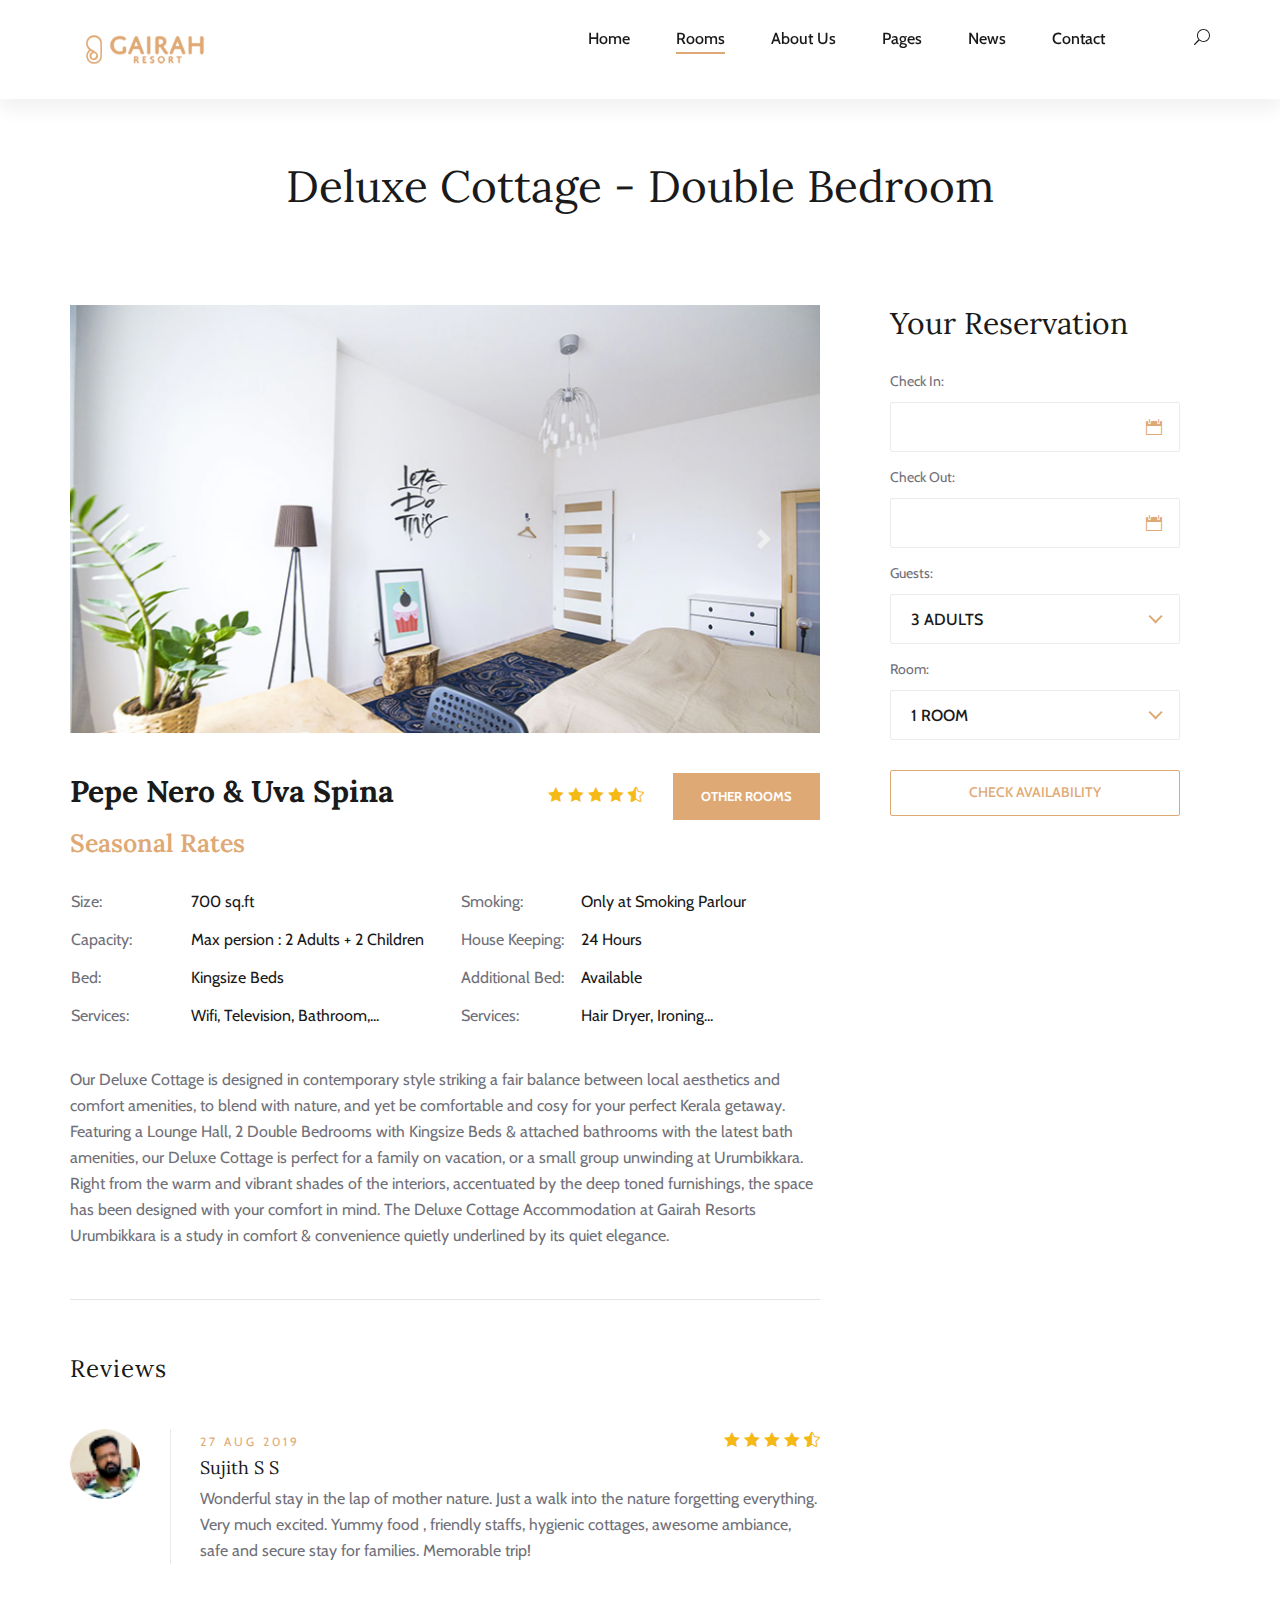
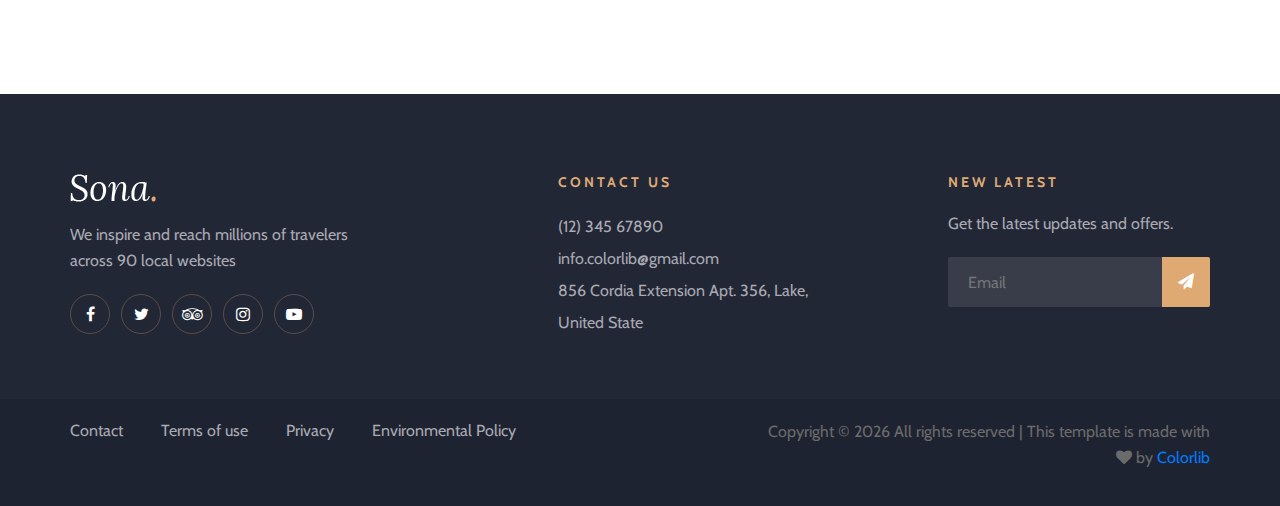
<file: deluxe_cottage.html>
<!DOCTYPE html>
<html lang="zxx">
  <head>
    <meta charset="UTF-8" />
    <meta name="description" content="Sona Template" />
    <meta name="keywords" content="Sona, unica, creative, html" />
    <meta name="viewport" content="width=device-width, initial-scale=1.0" />
    <meta http-equiv="X-UA-Compatible" content="ie=edge" />
    <title>Sona | Template</title>

    <!-- Google Font -->
    <link
      href="https://fonts.googleapis.com/css?family=Lora:400,700&display=swap"
      rel="stylesheet"
    />
    <link
      href="https://fonts.googleapis.com/css?family=Cabin:400,500,600,700&display=swap"
      rel="stylesheet"
    />

    <!-- Css Styles -->
    <link rel="stylesheet" href="css/bootstrap.min.css" type="text/css" />
    <link rel="stylesheet" href="css/font-awesome.min.css" type="text/css" />
    <link rel="stylesheet" href="css/elegant-icons.css" type="text/css" />
    <link rel="stylesheet" href="css/flaticon.css" type="text/css" />
    <link rel="stylesheet" href="css/owl.carousel.min.css" type="text/css" />
    <link rel="stylesheet" href="css/nice-select.css" type="text/css" />
    <link rel="stylesheet" href="css/jquery-ui.min.css" type="text/css" />
    <link rel="stylesheet" href="css/magnific-popup.css" type="text/css" />
    <link rel="stylesheet" href="css/slicknav.min.css" type="text/css" />
    <link rel="stylesheet" href="css/style.css" type="text/css" />
  </head>

  <body>
    <!-- Page Preloder -->
    <div id="preloder">
      <div class="loader"></div>
    </div>

    <!-- Offcanvas Menu Section Begin -->
    <div class="offcanvas-menu-overlay"></div>
    <div class="canvas-open">
      <i class="icon_menu"></i>
    </div>
    <div class="offcanvas-menu-wrapper">
      <div class="canvas-close">
        <i class="icon_close"></i>
      </div>
      <div class="search-icon search-switch">
        <i class="icon_search"></i>
      </div>
      <div class="header-configure-area">
        <div class="language-option">
          <img src="img/flag.jpg" alt="" />
          <span>EN <i class="fa fa-angle-down"></i></span>
          <div class="flag-dropdown">
            <ul>
              <li><a href="#">Zi</a></li>
              <li><a href="#">Fr</a></li>
            </ul>
          </div>
        </div>
        <a href="#" class="bk-btn">Booking Now</a>
      </div>
      <nav class="mainmenu mobile-menu">
        <ul>
          <li class="active"><a href="./index.html">Home</a></li>
          <li><a href="./rooms.html">Rooms</a></li>
          <li><a href="./about-us.html">About Us</a></li>
          <li>
            <a href="./pages.html">Pages</a>
            <ul class="dropdown">
              <li><a href="./room-details.html">Room Details</a></li>
              <li><a href="./blog-details.html">Blog Details</a></li>
              <li><a href="#">Family Room</a></li>
              <li><a href="#">Premium Room</a></li>
            </ul>
          </li>
          <li><a href="./blog.html">News</a></li>
          <li><a href="./contact.html">Contact</a></li>
        </ul>
      </nav>
      <div id="mobile-menu-wrap"></div>
      <div class="top-social">
        <a href="#"><i class="fa fa-facebook"></i></a>
        <a href="#"><i class="fa fa-twitter"></i></a>
        <a href="#"><i class="fa fa-tripadvisor"></i></a>
        <a href="#"><i class="fa fa-instagram"></i></a>
      </div>
      <ul class="top-widget">
        <li><i class="fa fa-phone"></i> (12) 345 67890</li>
        <li><i class="fa fa-envelope"></i> info.colorlib@gmail.com</li>
      </ul>
    </div>
    <!-- Offcanvas Menu Section End -->

    <!-- Header Section Begin -->
    <header class="header-section header-normal">
      <div class="menu-item">
        <div class="container">
          <div class="row">
            <div class="col-lg-2">
              <div class="logo">
                <a href="./index.html">
                  <img src="img/logo.png" alt="" />
                </a>
              </div>
            </div>
            <div class="col-lg-10">
              <div class="nav-menu">
                <nav class="mainmenu">
                  <ul>
                    <li><a href="./index.html">Home</a></li>
                    <li class="active"><a href="./rooms.html">Rooms</a></li>
                    <li><a href="./about-us.html">About Us</a></li>
                    <li>
                      <a href="./pages.html">Pages</a>
                      <ul class="dropdown">
                        <li><a href="./room-details.html">Room Details</a></li>
                        <li><a href="./blog-details.html">Blog Details</a></li>
                        <li><a href="#">Family Room</a></li>
                        <li><a href="#">Premium Room</a></li>
                      </ul>
                    </li>
                    <li><a href="./blog.html">News</a></li>
                    <li><a href="./contact.html">Contact</a></li>
                  </ul>
                </nav>
                <div class="nav-right search-switch">
                  <i class="icon_search"></i>
                </div>
              </div>
            </div>
          </div>
        </div>
      </div>
    </header>
    <!-- Header End -->

    <!-- Breadcrumb Section Begin -->
    <div class="breadcrumb-section">
      <div class="container">
        <div class="row">
          <div class="col-lg-12">
            <div class="breadcrumb-text" style="margin-top: 90px">
              <h2>Deluxe Cottage - Double Bedroom</h2>
            </div>
          </div>
        </div>
      </div>
    </div>
    <!-- Breadcrumb Section End -->

    <!-- Room Details Section Begin -->
    <section class="room-details-section spad">
      <div class="container">
        <div class="row">
          <div class="col-lg-8">
            <div class="room-details-item">
              <div
                id="carouselExampleIndicators"
                class="carousel slide"
                data-ride="carousel"
              >
                <ol class="carousel-indicators">
                  <li
                    data-target="#carouselExampleIndicators"
                    data-slide-to="0"
                    class="active"
                  ></li>
                  <li
                    data-target="#carouselExampleIndicators"
                    data-slide-to="1"
                  ></li>
                  <li
                    data-target="#carouselExampleIndicators"
                    data-slide-to="2"
                  ></li>
                </ol>
                <div class="carousel-inner">
                  <div class="carousel-item active">
                    <img
                      class="d-block w-100"
                      src="img/room/room-details.jpg"
                      alt="First slide"
                    />
                  </div>
                  <div class="carousel-item">
                    <img
                      class="d-block w-100"
                      src="img/room/room-details.jpg"
                      alt="Second slide"
                    />
                  </div>
                  <div class="carousel-item">
                    <img
                      class="d-block w-100"
                      src="img/room/room-details.jpg"
                      alt="Third slide"
                    />
                  </div>
                </div>
                <a
                  class="carousel-control-prev"
                  href="#carouselExampleIndicators"
                  role="button"
                  data-slide="prev"
                >
                  <span
                    class="carousel-control-prev-icon"
                    aria-hidden="true"
                  ></span>
                  <span class="sr-only">Previous</span>
                </a>
                <a
                  class="carousel-control-next"
                  href="#carouselExampleIndicators"
                  role="button"
                  data-slide="next"
                >
                  <span
                    class="carousel-control-next-icon"
                    aria-hidden="true"
                  ></span>
                  <span class="sr-only">Next</span>
                </a>
              </div>
              <div class="rd-text">
                <div class="rd-title">
                  <h3 style="font-weight: 700">Pepe Nero & Uva Spina</h3>
                  <div class="rdt-right">
                    <div class="rating">
                      <i class="icon_star"></i>
                      <i class="icon_star"></i>
                      <i class="icon_star"></i>
                      <i class="icon_star"></i>
                      <i class="icon_star-half_alt"></i>
                    </div>
                    <a href="#">Other Rooms</a>
                  </div>
                </div>
                <h2 style="font-size: 25px; font-weight: 600">
                  Seasonal Rates
                </h2>
                <div class="row">
                  <div class="col-md-6">
                    <table>
                      <tbody>
                        <tr>
                          <td class="r-o">Size:</td>
                          <td>700 sq.ft</td>
                        </tr>
                        <tr>
                          <td class="r-o">Capacity:</td>
                          <td>Max persion : 2 Adults + 2 Children</td>
                        </tr>
                        <tr>
                          <td class="r-o">Bed:</td>
                          <td>Kingsize Beds</td>
                        </tr>
                        <tr>
                          <td class="r-o">Services:</td>
                          <td>Wifi, Television, Bathroom,...</td>
                        </tr>
                      </tbody>
                    </table>
                  </div>
                  <div class="col-md-6">
                    <table>
                      <tbody>
                        <tr>
                          <td class="r-o">Smoking:</td>
                          <td>Only at Smoking Parlour</td>
                        </tr>
                        <tr>
                          <td class="r-o">House Keeping:</td>
                          <td>24 Hours</td>
                        </tr>
                        <tr>
                          <td class="r-o">Additional Bed:</td>
                          <td>Available</td>
                        </tr>
                        <tr>
                          <td class="r-o">Services:</td>
                          <td>Hair Dryer, Ironing...</td>
                        </tr>
                      </tbody>
                    </table>
                  </div>
                </div>

                <p class="f-para">
                  Our Deluxe Cottage is designed in contemporary style striking
                  a fair balance between local aesthetics and comfort amenities,
                  to blend with nature, and yet be comfortable and cosy for your
                  perfect Kerala getaway. Featuring a Lounge Hall, 2 Double
                  Bedrooms with Kingsize Beds & attached bathrooms with the
                  latest bath amenities, our Deluxe Cottage is perfect for a
                  family on vacation, or a small group unwinding at Urumbikkara.
                  Right from the warm and vibrant shades of the interiors,
                  accentuated by the deep toned furnishings, the space has been
                  designed with your comfort in mind. The Deluxe Cottage
                  Accommodation at Gairah Resorts Urumbikkara is a study in
                  comfort & convenience quietly underlined by its quiet
                  elegance.
                </p>
              </div>
            </div>
            <div class="rd-reviews">
              <h4>Reviews</h4>
              <div class="review-item">
                <div class="ri-pic">
                  <img src="img/room/avatar/avatar-1.jpg" alt="" />
                </div>
                <div class="ri-text">
                  <span>27 Aug 2019</span>
                  <div class="rating">
                    <i class="icon_star"></i>
                    <i class="icon_star"></i>
                    <i class="icon_star"></i>
                    <i class="icon_star"></i>
                    <i class="icon_star-half_alt"></i>
                  </div>
                  <h5>Sujith S S </h5>
                  
                  <p>
                    Wonderful stay in the lap of mother nature. Just a walk into
                    the nature forgetting everything. Very much excited. Yummy
                    food , friendly staffs, hygienic cottages, awesome ambiance,
                    safe and secure stay for families. Memorable trip!
                  </p>
                </div>
              </div>
              
            </div>
         
          </div>
          <div class="col-lg-4">
            <div class="room-booking">
              <h3>Your Reservation</h3>
              <form action="#">
                <div class="check-date">
                  <label for="date-in">Check In:</label>
                  <input type="text" class="date-input" id="date-in" />
                  <i class="icon_calendar"></i>
                </div>
                <div class="check-date">
                  <label for="date-out">Check Out:</label>
                  <input type="text" class="date-input" id="date-out" />
                  <i class="icon_calendar"></i>
                </div>
                <div class="select-option">
                  <label for="guest">Guests:</label>
                  <select id="guest">
                    <option value="">3 Adults</option>
                  </select>
                </div>
                <div class="select-option">
                  <label for="room">Room:</label>
                  <select id="room">
                    <option value="">1 Room</option>
                  </select>
                </div>
                <button type="submit">Check Availability</button>
              </form>
            </div>
          </div>
        </div>
      </div>
    </section>
    <!-- Room Details Section End -->

    <!-- Footer Section Begin -->
    <footer class="footer-section">
      <div class="container">
        <div class="footer-text">
          <div class="row">
            <div class="col-lg-4">
              <div class="ft-about">
                <div class="logo">
                  <a href="#">
                    <img src="img/footer-logo.png" alt="" />
                  </a>
                </div>
                <p>
                  We inspire and reach millions of travelers<br />
                  across 90 local websites
                </p>
                <div class="fa-social">
                  <a href="#"><i class="fa fa-facebook"></i></a>
                  <a href="#"><i class="fa fa-twitter"></i></a>
                  <a href="#"><i class="fa fa-tripadvisor"></i></a>
                  <a href="#"><i class="fa fa-instagram"></i></a>
                  <a href="#"><i class="fa fa-youtube-play"></i></a>
                </div>
              </div>
            </div>
            <div class="col-lg-3 offset-lg-1">
              <div class="ft-contact">
                <h6>Contact Us</h6>
                <ul>
                  <li>(12) 345 67890</li>
                  <li>info.colorlib@gmail.com</li>
                  <li>856 Cordia Extension Apt. 356, Lake, United State</li>
                </ul>
              </div>
            </div>
            <div class="col-lg-3 offset-lg-1">
              <div class="ft-newslatter">
                <h6>New latest</h6>
                <p>Get the latest updates and offers.</p>
                <form action="#" class="fn-form">
                  <input type="text" placeholder="Email" />
                  <button type="submit"><i class="fa fa-send"></i></button>
                </form>
              </div>
            </div>
          </div>
        </div>
      </div>
      <div class="copyright-option">
        <div class="container">
          <div class="row">
            <div class="col-lg-7">
              <ul>
                <li><a href="#">Contact</a></li>
                <li><a href="#">Terms of use</a></li>
                <li><a href="#">Privacy</a></li>
                <li><a href="#">Environmental Policy</a></li>
              </ul>
            </div>
            <div class="col-lg-5">
              <div class="co-text">
                <p>
                  <!-- Link back to Colorlib can't be removed. Template is licensed under CC BY 3.0. -->
                  Copyright &copy;
                  <script>
                    document.write(new Date().getFullYear());
                  </script>
                  All rights reserved | This template is made with
                  <i class="fa fa-heart" aria-hidden="true"></i> by
                  <a href="https://colorlib.com" target="_blank">Colorlib</a>
                  <!-- Link back to Colorlib can't be removed. Template is licensed under CC BY 3.0. -->
                </p>
              </div>
            </div>
          </div>
        </div>
      </div>
    </footer>
    <!-- Footer Section End -->

    <!-- Search model Begin -->
    <div class="search-model">
      <div class="h-100 d-flex align-items-center justify-content-center">
        <div class="search-close-switch"><i class="icon_close"></i></div>
        <form class="search-model-form">
          <input type="text" id="search-input" placeholder="Search here....." />
        </form>
      </div>
    </div>
    <!-- Search model end -->

    <!-- Js Plugins -->
    <script src="js/jquery-3.3.1.min.js"></script>
    <script src="js/bootstrap.min.js"></script>
    <script src="js/jquery.magnific-popup.min.js"></script>
    <script src="js/jquery.nice-select.min.js"></script>
    <script src="js/jquery-ui.min.js"></script>
    <script src="js/jquery.slicknav.js"></script>
    <script src="js/owl.carousel.min.js"></script>
    <script src="js/main.js"></script>
  </body>
</html>
</file>
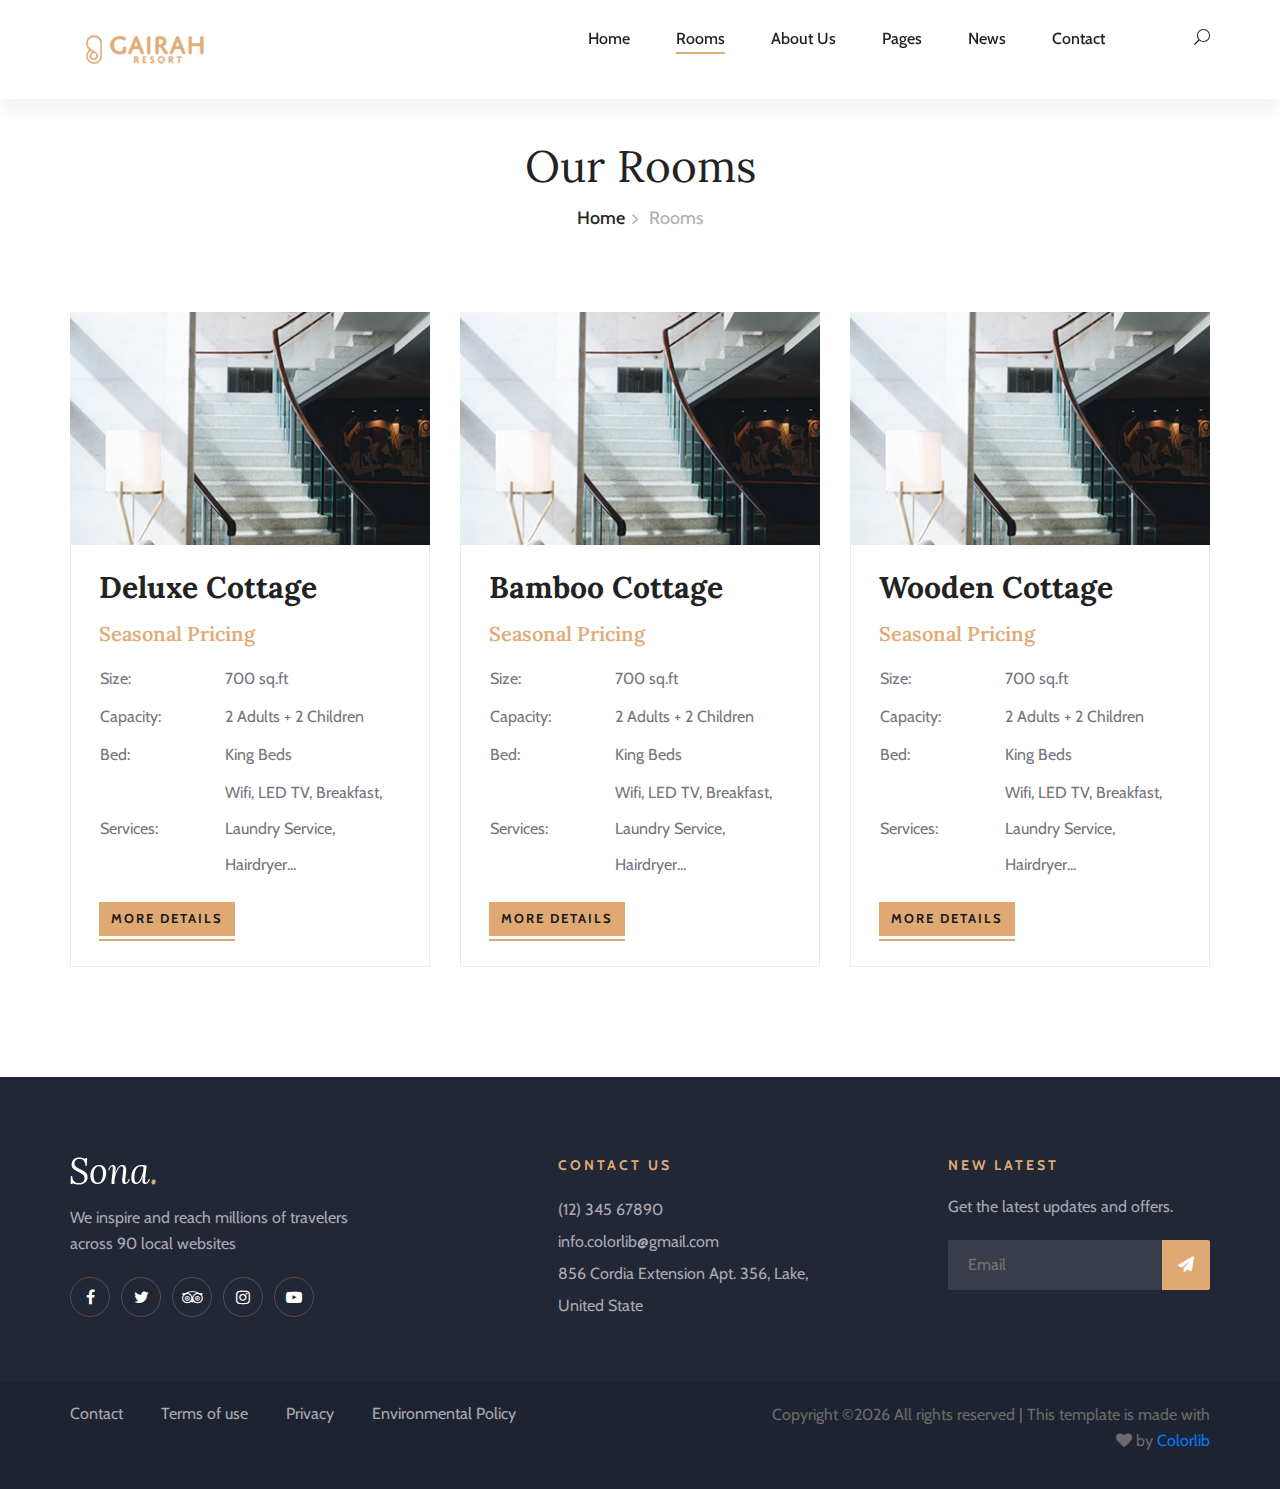
<file: rooms.html>
<!DOCTYPE html>
<html lang="zxx">

<head>
    <meta charset="UTF-8">
    <meta name="description" content="Sona Template">
    <meta name="keywords" content="Sona, unica, creative, html">
    <meta name="viewport" content="width=device-width, initial-scale=1.0">
    <meta http-equiv="X-UA-Compatible" content="ie=edge">
    <title>Sona | Template</title>

    <!-- Google Font -->
    <link href="https://fonts.googleapis.com/css?family=Lora:400,700&display=swap" rel="stylesheet">
    <link href="https://fonts.googleapis.com/css?family=Cabin:400,500,600,700&display=swap" rel="stylesheet">

    <!-- Css Styles -->
    <link rel="stylesheet" href="css/bootstrap.min.css" type="text/css">
    <link rel="stylesheet" href="css/font-awesome.min.css" type="text/css">
    <link rel="stylesheet" href="css/elegant-icons.css" type="text/css">
    <link rel="stylesheet" href="css/flaticon.css" type="text/css">
    <link rel="stylesheet" href="css/owl.carousel.min.css" type="text/css">
    <link rel="stylesheet" href="css/nice-select.css" type="text/css">
    <link rel="stylesheet" href="css/jquery-ui.min.css" type="text/css">
    <link rel="stylesheet" href="css/magnific-popup.css" type="text/css">
    <link rel="stylesheet" href="css/slicknav.min.css" type="text/css">
    <link rel="stylesheet" href="css/style.css" type="text/css">
</head>

<body>
    <!-- Page Preloder -->
    <div id="preloder">
        <div class="loader"></div>
    </div>

    <!-- Offcanvas Menu Section Begin -->
    <div class="offcanvas-menu-overlay"></div>
    <div class="canvas-open">
        <i class="icon_menu"></i>
    </div>
    <div class="offcanvas-menu-wrapper">
        <div class="canvas-close">
            <i class="icon_close"></i>
        </div>
        <div class="search-icon search-switch">
            <i class="icon_search"></i>
        </div>
        <div class="header-configure-area">
            <div class="language-option">
                <img src="img/flag.jpg" alt="">
                <span>EN <i class="fa fa-angle-down"></i></span>
                <div class="flag-dropdown">
                    <ul>
                        <li><a href="#">Zi</a></li>
                        <li><a href="#">Fr</a></li>
                    </ul>
                </div>
            </div>
            <a href="#" class="bk-btn">Booking Now</a>
        </div>
        <nav class="mainmenu mobile-menu">
            <ul>
                <li class="active"><a href="./index.html">Home</a></li>
                <li><a href="./rooms.html">Rooms</a></li>
                <li><a href="./about-us.html">About Us</a></li>
                <li><a href="./pages.html">Pages</a>
                    <ul class="dropdown">
                        <li><a href="./room-details.html">Room Details</a></li>
                        <li><a href="./blog-details.html">Blog Details</a></li>
                        <li><a href="#">Family Room</a></li>
                        <li><a href="#">Premium Room</a></li>
                    </ul>
                </li>
                <li><a href="./blog.html">News</a></li>
                <li><a href="./contact.html">Contact</a></li>
            </ul>
        </nav>
        <div id="mobile-menu-wrap"></div>
        <div class="top-social">
            <a href="#"><i class="fa fa-facebook"></i></a>
            <a href="#"><i class="fa fa-twitter"></i></a>
            <a href="#"><i class="fa fa-tripadvisor"></i></a>
            <a href="#"><i class="fa fa-instagram"></i></a>
        </div>
        <ul class="top-widget">
            <li><i class="fa fa-phone"></i> (12) 345 67890</li>
            <li><i class="fa fa-envelope"></i> info.colorlib@gmail.com</li>
        </ul>
    </div>
    <!-- Offcanvas Menu Section End -->

    <!-- Header Section Begin -->
    <header class="header-section header-normal">
        
        <div class="menu-item">
            <div class="container">
                <div class="row">
                    <div class="col-lg-2">
                        <div class="logo">
                            <a href="./index.html">
                                <img src="img/logo.png" alt="">
                            </a>
                        </div>
                    </div>
                    <div class="col-lg-10">
                        <div class="nav-menu">
                            <nav class="mainmenu">
                                <ul>
                                    <li><a href="./index.html">Home</a></li>
                                    <li class="active"><a href="./rooms.html">Rooms</a></li>
                                    <li><a href="./about-us.html">About Us</a></li>
                                    <li><a href="./pages.html">Pages</a>
                                        <ul class="dropdown">
                                            <li><a href="./room-details.html">Room Details</a></li>
                                            <li><a href="./blog-details.html">Blog Details</a></li>
                                            <li><a href="#">Family Room</a></li>
                                            <li><a href="#">Premium Room</a></li>
                                        </ul>
                                    </li>
                                    <li><a href="./blog.html">News</a></li>
                                    <li><a href="./contact.html">Contact</a></li>
                                </ul>
                            </nav>
                            <div class="nav-right search-switch">
                                <i class="icon_search"></i>
                            </div>
                        </div>
                    </div>
                </div>
            </div>
        </div>
    </header>
    <!-- Header End -->

    <!-- Breadcrumb Section Begin -->
    <div class="breadcrumb-section">
        <div class="container">
            <div class="row">
                <div class="col-lg-12">
                    <div class="breadcrumb-text" style="margin-top:70px">
                        <h2>Our Rooms</h2>
                        <div class="bt-option">
                            <a href="./home.html">Home</a>
                            <span>Rooms</span>
                        </div>
                    </div>
                </div>
            </div>
        </div>
    </div>
    <!-- Breadcrumb Section End -->

    <!-- Rooms Section Begin -->
    <section class="rooms-section spad">
        <div class="container">
            <div class="row">
                <div class="col-lg-4 col-md-6">
                    <div class="room-item">
                        <img src="img/room/room-1.jpg" alt="">
                        <div class="ri-text">
                            <h4>Deluxe Cottage</h4>
                            <h3>Seasonal Pricing</h3>
                            <table>
                                <tbody>
                                    <tr>
                                        <td class="r-o">Size:</td>
                                        <td>700 sq.ft</td>
                                    </tr>
                                    <tr>
                                        <td class="r-o">Capacity:</td>
                                        <td>2 Adults + 2 Children</td>
                                    </tr>
                                    <tr>
                                        <td class="r-o">Bed:</td>
                                        <td>King Beds</td>
                                    </tr>
                                    <tr>
                                        <td class="r-o">Services:</td>
                                        <td>Wifi, LED TV, Breakfast, Laundry Service, Hairdryer...</td>
                                    </tr>
                                </tbody>
                            </table>
                            <a href="deluxe_cottage.html" class="primary-btn">More Details</a>
                        </div>
                    </div>
                </div>

                <div class="col-lg-4 col-md-6">
                    <div class="room-item">
                        <img src="img/room/room-1.jpg" alt="">
                        <div class="ri-text">
                            <h4>Bamboo Cottage</h4>
                            <h3>Seasonal Pricing</h3>
                            <table>
                                <tbody>
                                    <tr>
                                        <td class="r-o">Size:</td>
                                        <td>700 sq.ft</td>
                                    </tr>
                                    <tr>
                                        <td class="r-o">Capacity:</td>
                                        <td>2 Adults + 2 Children</td>
                                    </tr>
                                    <tr>
                                        <td class="r-o">Bed:</td>
                                        <td>King Beds</td>
                                    </tr>
                                    <tr>
                                        <td class="r-o">Services:</td>
                                        <td>Wifi, LED TV, Breakfast, Laundry Service, Hairdryer...</td>
                                    </tr>
                                </tbody>
                            </table>
                            <a href="bamboo_cottage.html" class="primary-btn">More Details</a>
                        </div>
                    </div>
                </div>
                
                <div class="col-lg-4 col-md-6">
                    <div class="room-item">
                        <img src="img/room/room-1.jpg" alt="">
                        <div class="ri-text">
                            <h4>Wooden Cottage</h4>
                            <h3>Seasonal Pricing</h3>
                            <table>
                                <tbody>
                                    <tr>
                                        <td class="r-o">Size:</td>
                                        <td>700 sq.ft</td>
                                    </tr>
                                    <tr>
                                        <td class="r-o">Capacity:</td>
                                        <td>2 Adults + 2 Children</td>
                                    </tr>
                                    <tr>
                                        <td class="r-o">Bed:</td>
                                        <td>King Beds</td>
                                    </tr>
                                    <tr>
                                        <td class="r-o">Services:</td>
                                        <td>Wifi, LED TV, Breakfast, Laundry Service, Hairdryer...</td>
                                    </tr>
                                </tbody>
                            </table>
                            <a href="wooden_cottage.html" class="primary-btn">More Details</a>
                        </div>
                    </div>
                </div>
          
        
              
            </div>
        </div>
    </section>
    <!-- Rooms Section End -->

    <!-- Footer Section Begin -->
    <footer class="footer-section">
        <div class="container">
            <div class="footer-text">
                <div class="row">
                    <div class="col-lg-4">
                        <div class="ft-about">
                            <div class="logo">
                                <a href="#">
                                    <img src="img/footer-logo.png" alt="">
                                </a>
                            </div>
                            <p>We inspire and reach millions of travelers<br /> across 90 local websites</p>
                            <div class="fa-social">
                                <a href="#"><i class="fa fa-facebook"></i></a>
                                <a href="#"><i class="fa fa-twitter"></i></a>
                                <a href="#"><i class="fa fa-tripadvisor"></i></a>
                                <a href="#"><i class="fa fa-instagram"></i></a>
                                <a href="#"><i class="fa fa-youtube-play"></i></a>
                            </div>
                        </div>
                    </div>
                    <div class="col-lg-3 offset-lg-1">
                        <div class="ft-contact">
                            <h6>Contact Us</h6>
                            <ul>
                                <li>(12) 345 67890</li>
                                <li>info.colorlib@gmail.com</li>
                                <li>856 Cordia Extension Apt. 356, Lake, United State</li>
                            </ul>
                        </div>
                    </div>
                    <div class="col-lg-3 offset-lg-1">
                        <div class="ft-newslatter">
                            <h6>New latest</h6>
                            <p>Get the latest updates and offers.</p>
                            <form action="#" class="fn-form">
                                <input type="text" placeholder="Email">
                                <button type="submit"><i class="fa fa-send"></i></button>
                            </form>
                        </div>
                    </div>
                </div>
            </div>
        </div>
        <div class="copyright-option">
            <div class="container">
                <div class="row">
                    <div class="col-lg-7">
                        <ul>
                            <li><a href="#">Contact</a></li>
                            <li><a href="#">Terms of use</a></li>
                            <li><a href="#">Privacy</a></li>
                            <li><a href="#">Environmental Policy</a></li>
                        </ul>
                    </div>
                    <div class="col-lg-5">
                        <div class="co-text"><p><!-- Link back to Colorlib can't be removed. Template is licensed under CC BY 3.0. -->
  Copyright &copy;<script>document.write(new Date().getFullYear());</script> All rights reserved | This template is made with <i class="fa fa-heart" aria-hidden="true"></i> by <a href="https://colorlib.com" target="_blank">Colorlib</a>
  <!-- Link back to Colorlib can't be removed. Template is licensed under CC BY 3.0. --></p></div>
                    </div>
                </div>
            </div>
        </div>
    </footer>
    <!-- Footer Section End -->

    <!-- Search model Begin -->
    <div class="search-model">
        <div class="h-100 d-flex align-items-center justify-content-center">
            <div class="search-close-switch"><i class="icon_close"></i></div>
            <form class="search-model-form">
                <input type="text" id="search-input" placeholder="Search here.....">
            </form>
        </div>
    </div>
    <!-- Search model end -->

    <!-- Js Plugins -->
    <script src="js/jquery-3.3.1.min.js"></script>
    <script src="js/bootstrap.min.js"></script>
    <script src="js/jquery.magnific-popup.min.js"></script>
    <script src="js/jquery.nice-select.min.js"></script>
    <script src="js/jquery-ui.min.js"></script>
    <script src="js/jquery.slicknav.js"></script>
    <script src="js/owl.carousel.min.js"></script>
    <script src="js/main.js"></script>
</body>

</html>
</file>
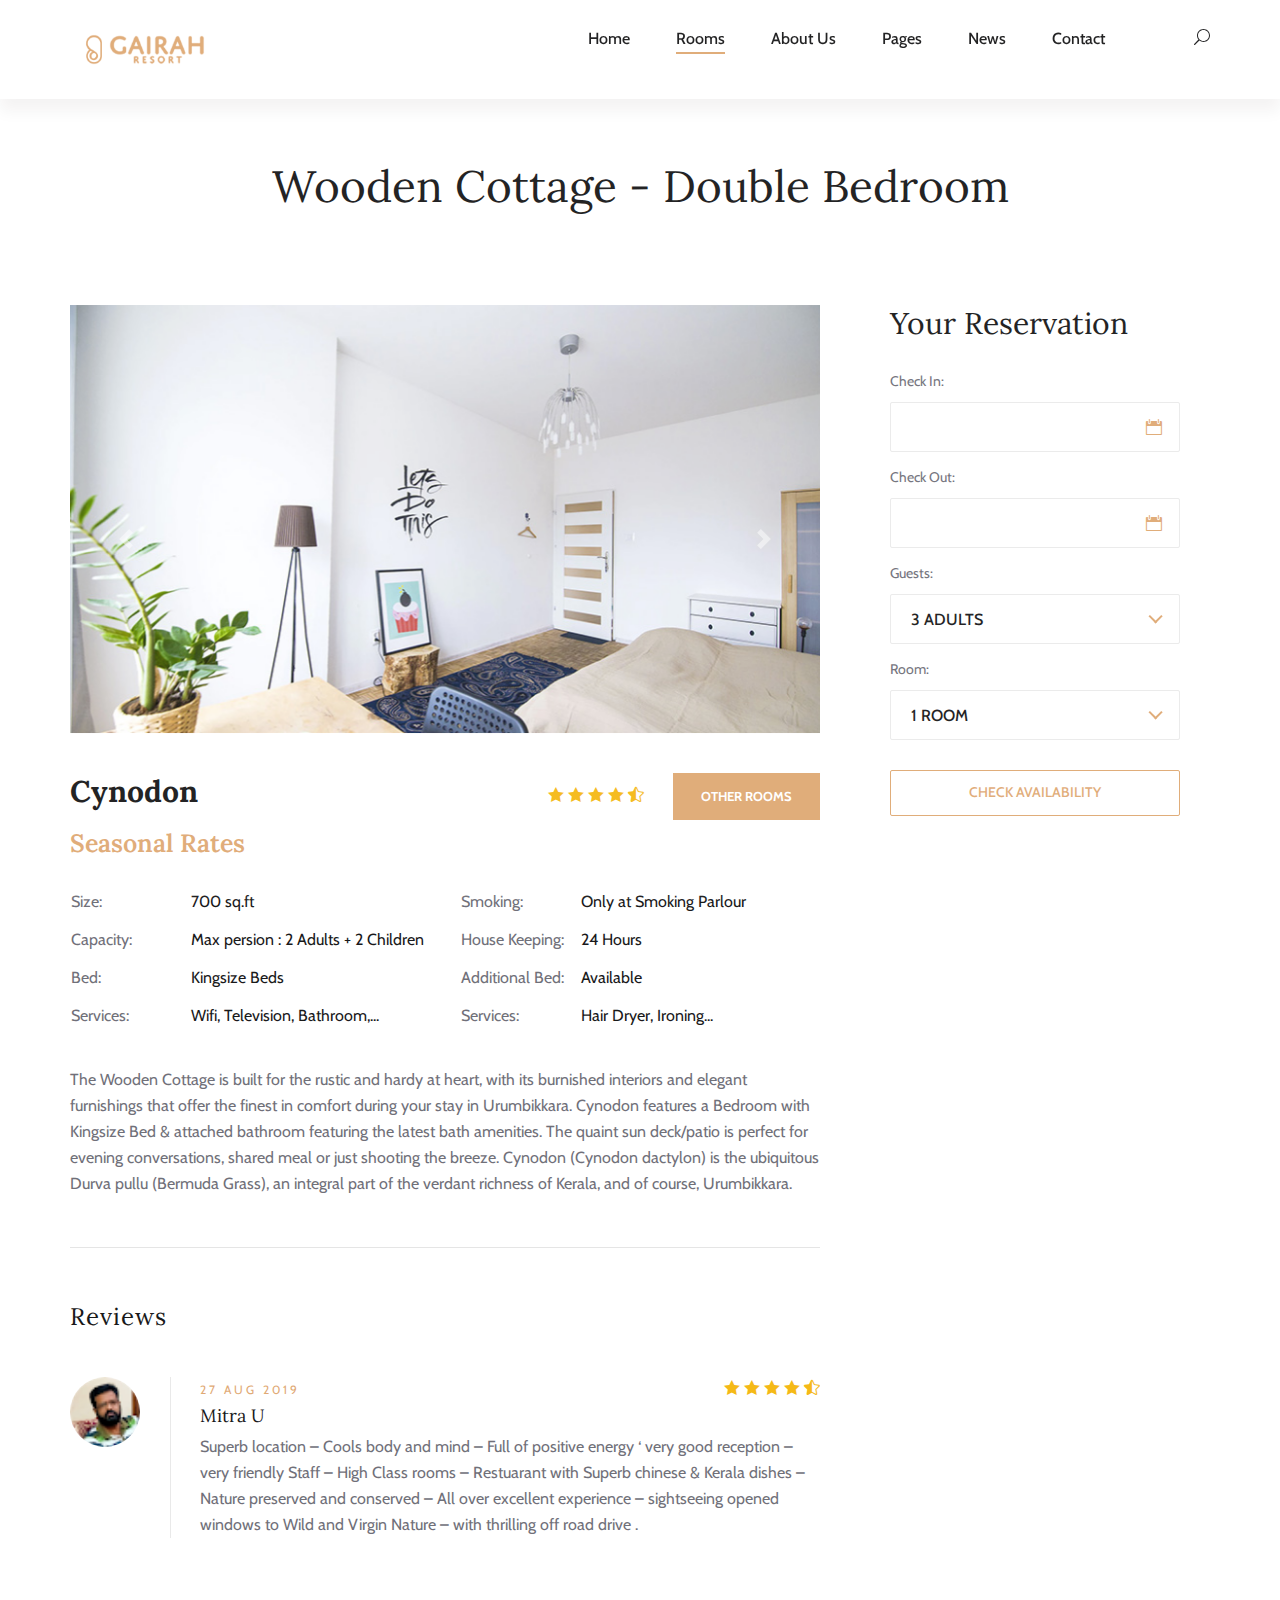
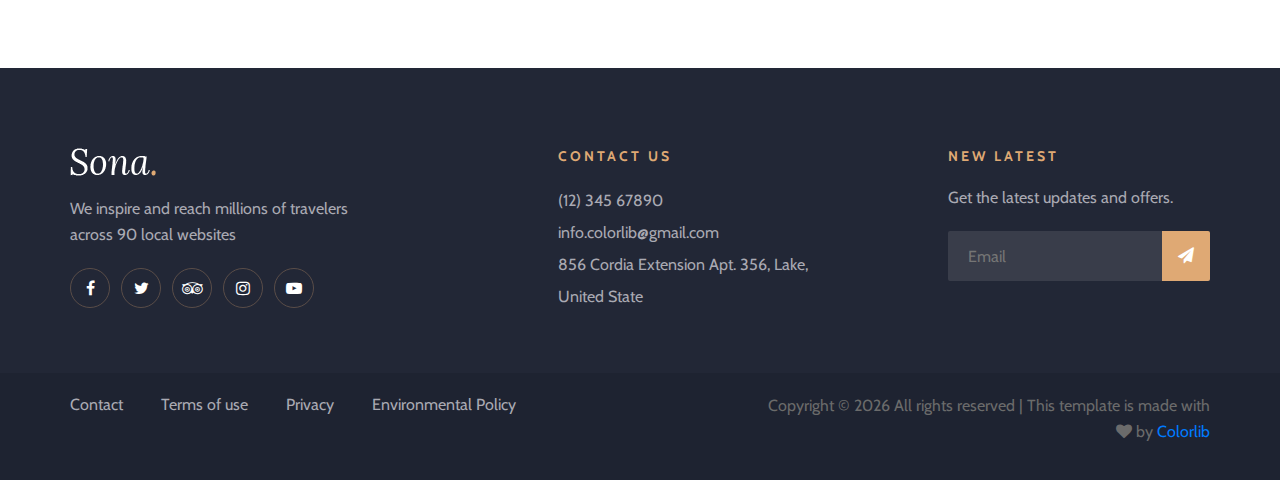
<file: wooden_cottage.html>
<!DOCTYPE html>
<html lang="zxx">
  <head>
    <meta charset="UTF-8" />
    <meta name="description" content="Sona Template" />
    <meta name="keywords" content="Sona, unica, creative, html" />
    <meta name="viewport" content="width=device-width, initial-scale=1.0" />
    <meta http-equiv="X-UA-Compatible" content="ie=edge" />
    <title>Sona | Template</title>

    <!-- Google Font -->
    <link
      href="https://fonts.googleapis.com/css?family=Lora:400,700&display=swap"
      rel="stylesheet"
    />
    <link
      href="https://fonts.googleapis.com/css?family=Cabin:400,500,600,700&display=swap"
      rel="stylesheet"
    />

    <!-- Css Styles -->
    <link rel="stylesheet" href="css/bootstrap.min.css" type="text/css" />
    <link rel="stylesheet" href="css/font-awesome.min.css" type="text/css" />
    <link rel="stylesheet" href="css/elegant-icons.css" type="text/css" />
    <link rel="stylesheet" href="css/flaticon.css" type="text/css" />
    <link rel="stylesheet" href="css/owl.carousel.min.css" type="text/css" />
    <link rel="stylesheet" href="css/nice-select.css" type="text/css" />
    <link rel="stylesheet" href="css/jquery-ui.min.css" type="text/css" />
    <link rel="stylesheet" href="css/magnific-popup.css" type="text/css" />
    <link rel="stylesheet" href="css/slicknav.min.css" type="text/css" />
    <link rel="stylesheet" href="css/style.css" type="text/css" />
  </head>

  <body>
    <!-- Page Preloder -->
    <div id="preloder">
      <div class="loader"></div>
    </div>

    <!-- Offcanvas Menu Section Begin -->
    <div class="offcanvas-menu-overlay"></div>
    <div class="canvas-open">
      <i class="icon_menu"></i>
    </div>
    <div class="offcanvas-menu-wrapper">
      <div class="canvas-close">
        <i class="icon_close"></i>
      </div>
      <div class="search-icon search-switch">
        <i class="icon_search"></i>
      </div>
      <div class="header-configure-area">
        <div class="language-option">
          <img src="img/flag.jpg" alt="" />
          <span>EN <i class="fa fa-angle-down"></i></span>
          <div class="flag-dropdown">
            <ul>
              <li><a href="#">Zi</a></li>
              <li><a href="#">Fr</a></li>
            </ul>
          </div>
        </div>
        <a href="#" class="bk-btn">Booking Now</a>
      </div>
      <nav class="mainmenu mobile-menu">
        <ul>
          <li class="active"><a href="./index.html">Home</a></li>
          <li><a href="./rooms.html">Rooms</a></li>
          <li><a href="./about-us.html">About Us</a></li>
          <li>
            <a href="./pages.html">Pages</a>
            <ul class="dropdown">
              <li><a href="./room-details.html">Room Details</a></li>
              <li><a href="./blog-details.html">Blog Details</a></li>
              <li><a href="#">Family Room</a></li>
              <li><a href="#">Premium Room</a></li>
            </ul>
          </li>
          <li><a href="./blog.html">News</a></li>
          <li><a href="./contact.html">Contact</a></li>
        </ul>
      </nav>
      <div id="mobile-menu-wrap"></div>
      <div class="top-social">
        <a href="#"><i class="fa fa-facebook"></i></a>
        <a href="#"><i class="fa fa-twitter"></i></a>
        <a href="#"><i class="fa fa-tripadvisor"></i></a>
        <a href="#"><i class="fa fa-instagram"></i></a>
      </div>
      <ul class="top-widget">
        <li><i class="fa fa-phone"></i> (12) 345 67890</li>
        <li><i class="fa fa-envelope"></i> info.colorlib@gmail.com</li>
      </ul>
    </div>
    <!-- Offcanvas Menu Section End -->

    <!-- Header Section Begin -->
    <header class="header-section header-normal">
      <div class="menu-item">
        <div class="container">
          <div class="row">
            <div class="col-lg-2">
              <div class="logo">
                <a href="./index.html">
                  <img src="img/logo.png" alt="" />
                </a>
              </div>
            </div>
            <div class="col-lg-10">
              <div class="nav-menu">
                <nav class="mainmenu">
                  <ul>
                    <li><a href="./index.html">Home</a></li>
                    <li class="active"><a href="./rooms.html">Rooms</a></li>
                    <li><a href="./about-us.html">About Us</a></li>
                    <li>
                      <a href="./pages.html">Pages</a>
                      <ul class="dropdown">
                        <li><a href="./room-details.html">Room Details</a></li>
                        <li><a href="./blog-details.html">Blog Details</a></li>
                        <li><a href="#">Family Room</a></li>
                        <li><a href="#">Premium Room</a></li>
                      </ul>
                    </li>
                    <li><a href="./blog.html">News</a></li>
                    <li><a href="./contact.html">Contact</a></li>
                  </ul>
                </nav>
                <div class="nav-right search-switch">
                  <i class="icon_search"></i>
                </div>
              </div>
            </div>
          </div>
        </div>
      </div>
    </header>
    <!-- Header End -->

    <!-- Breadcrumb Section Begin -->
    <div class="breadcrumb-section">
      <div class="container">
        <div class="row">
          <div class="col-lg-12">
            <div class="breadcrumb-text" style="margin-top: 90px">
              <h2>Wooden Cottage - Double Bedroom</h2>
            </div>
          </div>
        </div>
      </div>
    </div>
    <!-- Breadcrumb Section End -->

    <!-- Room Details Section Begin -->
    <section class="room-details-section spad">
      <div class="container">
        <div class="row">
          <div class="col-lg-8">
            <div class="room-details-item">
              <div
                id="carouselExampleIndicators"
                class="carousel slide"
                data-ride="carousel"
              >
                <ol class="carousel-indicators">
                  <li
                    data-target="#carouselExampleIndicators"
                    data-slide-to="0"
                    class="active"
                  ></li>
                  <li
                    data-target="#carouselExampleIndicators"
                    data-slide-to="1"
                  ></li>
                  <li
                    data-target="#carouselExampleIndicators"
                    data-slide-to="2"
                  ></li>
                </ol>
                <div class="carousel-inner">
                  <div class="carousel-item active">
                    <img
                      class="d-block w-100"
                      src="img/room/room-details.jpg"
                      alt="First slide"
                    />
                  </div>
                  <div class="carousel-item">
                    <img
                      class="d-block w-100"
                      src="img/room/room-details.jpg"
                      alt="Second slide"
                    />
                  </div>
                  <div class="carousel-item">
                    <img
                      class="d-block w-100"
                      src="img/room/room-details.jpg"
                      alt="Third slide"
                    />
                  </div>
                </div>
                <a
                  class="carousel-control-prev"
                  href="#carouselExampleIndicators"
                  role="button"
                  data-slide="prev"
                >
                  <span
                    class="carousel-control-prev-icon"
                    aria-hidden="true"
                  ></span>
                  <span class="sr-only">Previous</span>
                </a>
                <a
                  class="carousel-control-next"
                  href="#carouselExampleIndicators"
                  role="button"
                  data-slide="next"
                >
                  <span
                    class="carousel-control-next-icon"
                    aria-hidden="true"
                  ></span>
                  <span class="sr-only">Next</span>
                </a>
              </div>
              <div class="rd-text">
                <div class="rd-title">
                  <h3 style="font-weight: 700">Cynodon</h3>
                  <div class="rdt-right">
                    <div class="rating">
                      <i class="icon_star"></i>
                      <i class="icon_star"></i>
                      <i class="icon_star"></i>
                      <i class="icon_star"></i>
                      <i class="icon_star-half_alt"></i>
                    </div>
                    <a href="#">Other Rooms</a>
                  </div>
                </div>
                <h2 style="font-size: 25px; font-weight: 600">
                  Seasonal Rates
                </h2>
                <div class="row">
                  <div class="col-md-6">
                    <table>
                      <tbody>
                        <tr>
                          <td class="r-o">Size:</td>
                          <td>700 sq.ft</td>
                        </tr>
                        <tr>
                          <td class="r-o">Capacity:</td>
                          <td>Max persion : 2 Adults + 2 Children</td>
                        </tr>
                        <tr>
                          <td class="r-o">Bed:</td>
                          <td>Kingsize Beds</td>
                        </tr>
                        <tr>
                          <td class="r-o">Services:</td>
                          <td>Wifi, Television, Bathroom,...</td>
                        </tr>
                      </tbody>
                    </table>
                  </div>
                  <div class="col-md-6">
                    <table>
                      <tbody>
                        <tr>
                          <td class="r-o">Smoking:</td>
                          <td>Only at Smoking Parlour</td>
                        </tr>
                        <tr>
                          <td class="r-o">House Keeping:</td>
                          <td>24 Hours</td>
                        </tr>
                        <tr>
                          <td class="r-o">Additional Bed:</td>
                          <td>Available</td>
                        </tr>
                        <tr>
                          <td class="r-o">Services:</td>
                          <td>Hair Dryer, Ironing...</td>
                        </tr>
                      </tbody>
                    </table>
                  </div>
                </div>

                <p class="f-para">
                  The Wooden Cottage is built for the rustic and hardy at heart,
                  with its burnished interiors and elegant furnishings that
                  offer the finest in comfort during your stay in Urumbikkara.
                  Cynodon features a Bedroom with Kingsize Bed & attached
                  bathroom featuring the latest bath amenities. The quaint sun
                  deck/patio is perfect for evening conversations, shared meal
                  or just shooting the breeze. Cynodon (Cynodon dactylon) is the
                  ubiquitous Durva pullu (Bermuda Grass), an integral part of
                  the verdant richness of Kerala, and of course, Urumbikkara.
                </p>
              </div>
            </div>
            <div class="rd-reviews">
              <h4>Reviews</h4>
              <div class="review-item">
                <div class="ri-pic">
                  <img src="img/room/avatar/avatar-1.jpg" alt="" />
                </div>
                <div class="ri-text">
                  <span>27 Aug 2019</span>
                  <div class="rating">
                    <i class="icon_star"></i>
                    <i class="icon_star"></i>
                    <i class="icon_star"></i>
                    <i class="icon_star"></i>
                    <i class="icon_star-half_alt"></i>
                  </div>
                  <h5>Mitra U</h5>

                  <p>
                    Superb location – Cools body and mind – Full of positive energy ‘ very good reception – very friendly Staff – High Class rooms – Restuarant with Superb chinese & Kerala dishes – Nature preserved and conserved – All over excellent experience – sightseeing opened windows to Wild and Virgin Nature – with thrilling off road drive . 
                  </p>
                </div>
              </div>
            </div>
          </div>
          <div class="col-lg-4">
            <div class="room-booking">
              <h3>Your Reservation</h3>
              <form action="#">
                <div class="check-date">
                  <label for="date-in">Check In:</label>
                  <input type="text" class="date-input" id="date-in" />
                  <i class="icon_calendar"></i>
                </div>
                <div class="check-date">
                  <label for="date-out">Check Out:</label>
                  <input type="text" class="date-input" id="date-out" />
                  <i class="icon_calendar"></i>
                </div>
                <div class="select-option">
                  <label for="guest">Guests:</label>
                  <select id="guest">
                    <option value="">3 Adults</option>
                  </select>
                </div>
                <div class="select-option">
                  <label for="room">Room:</label>
                  <select id="room">
                    <option value="">1 Room</option>
                  </select>
                </div>
                <button type="submit">Check Availability</button>
              </form>
            </div>
          </div>
        </div>
      </div>
    </section>
    <!-- Room Details Section End -->

    <!-- Footer Section Begin -->
    <footer class="footer-section">
      <div class="container">
        <div class="footer-text">
          <div class="row">
            <div class="col-lg-4">
              <div class="ft-about">
                <div class="logo">
                  <a href="#">
                    <img src="img/footer-logo.png" alt="" />
                  </a>
                </div>
                <p>
                  We inspire and reach millions of travelers<br />
                  across 90 local websites
                </p>
                <div class="fa-social">
                  <a href="#"><i class="fa fa-facebook"></i></a>
                  <a href="#"><i class="fa fa-twitter"></i></a>
                  <a href="#"><i class="fa fa-tripadvisor"></i></a>
                  <a href="#"><i class="fa fa-instagram"></i></a>
                  <a href="#"><i class="fa fa-youtube-play"></i></a>
                </div>
              </div>
            </div>
            <div class="col-lg-3 offset-lg-1">
              <div class="ft-contact">
                <h6>Contact Us</h6>
                <ul>
                  <li>(12) 345 67890</li>
                  <li>info.colorlib@gmail.com</li>
                  <li>856 Cordia Extension Apt. 356, Lake, United State</li>
                </ul>
              </div>
            </div>
            <div class="col-lg-3 offset-lg-1">
              <div class="ft-newslatter">
                <h6>New latest</h6>
                <p>Get the latest updates and offers.</p>
                <form action="#" class="fn-form">
                  <input type="text" placeholder="Email" />
                  <button type="submit"><i class="fa fa-send"></i></button>
                </form>
              </div>
            </div>
          </div>
        </div>
      </div>
      <div class="copyright-option">
        <div class="container">
          <div class="row">
            <div class="col-lg-7">
              <ul>
                <li><a href="#">Contact</a></li>
                <li><a href="#">Terms of use</a></li>
                <li><a href="#">Privacy</a></li>
                <li><a href="#">Environmental Policy</a></li>
              </ul>
            </div>
            <div class="col-lg-5">
              <div class="co-text">
                <p>
                  <!-- Link back to Colorlib can't be removed. Template is licensed under CC BY 3.0. -->
                  Copyright &copy;
                  <script>
                    document.write(new Date().getFullYear());
                  </script>
                  All rights reserved | This template is made with
                  <i class="fa fa-heart" aria-hidden="true"></i> by
                  <a href="https://colorlib.com" target="_blank">Colorlib</a>
                  <!-- Link back to Colorlib can't be removed. Template is licensed under CC BY 3.0. -->
                </p>
              </div>
            </div>
          </div>
        </div>
      </div>
    </footer>
    <!-- Footer Section End -->

    <!-- Search model Begin -->
    <div class="search-model">
      <div class="h-100 d-flex align-items-center justify-content-center">
        <div class="search-close-switch"><i class="icon_close"></i></div>
        <form class="search-model-form">
          <input type="text" id="search-input" placeholder="Search here....." />
        </form>
      </div>
    </div>
    <!-- Search model end -->

    <!-- Js Plugins -->
    <script src="js/jquery-3.3.1.min.js"></script>
    <script src="js/bootstrap.min.js"></script>
    <script src="js/jquery.magnific-popup.min.js"></script>
    <script src="js/jquery.nice-select.min.js"></script>
    <script src="js/jquery-ui.min.js"></script>
    <script src="js/jquery.slicknav.js"></script>
    <script src="js/owl.carousel.min.js"></script>
    <script src="js/main.js"></script>
  </body>
</html>
</file>
<file: css/elegant-icons.css>
@font-face {
	font-family: 'ElegantIcons';
	src:url('../fonts/ElegantIcons.eot');
	src:url('../fonts/ElegantIcons.eot?#iefix') format('embedded-opentype'),
		url('../fonts/ElegantIcons.woff') format('woff'),
		url('../fonts/ElegantIcons.ttf') format('truetype'),
		url('../fonts/ElegantIcons.svg#ElegantIcons') format('svg');
	font-weight: normal;
	font-style: normal;
}

/* Use the following CSS code if you want to use data attributes for inserting your icons */
[data-icon]:before {
	font-family: 'ElegantIcons';
	content: attr(data-icon);
	speak: none;
	font-weight: normal;
	font-variant: normal;
	text-transform: none;
	line-height: 1;
	-webkit-font-smoothing: antialiased;
	-moz-osx-font-smoothing: grayscale;
}

/* Use the following CSS code if you want to have a class per icon */
/*
Instead of a list of all class selectors,
you can use the generic selector below, but it's slower:
[class*="your-class-prefix"] {
*/
.arrow_up, .arrow_down, .arrow_left, .arrow_right, .arrow_left-up, .arrow_right-up, .arrow_right-down, .arrow_left-down, .arrow-up-down, .arrow_up-down_alt, .arrow_left-right_alt, .arrow_left-right, .arrow_expand_alt2, .arrow_expand_alt, .arrow_condense, .arrow_expand, .arrow_move, .arrow_carrot-up, .arrow_carrot-down, .arrow_carrot-left, .arrow_carrot-right, .arrow_carrot-2up, .arrow_carrot-2down, .arrow_carrot-2left, .arrow_carrot-2right, .arrow_carrot-up_alt2, .arrow_carrot-down_alt2, .arrow_carrot-left_alt2, .arrow_carrot-right_alt2, .arrow_carrot-2up_alt2, .arrow_carrot-2down_alt2, .arrow_carrot-2left_alt2, .arrow_carrot-2right_alt2, .arrow_triangle-up, .arrow_triangle-down, .arrow_triangle-left, .arrow_triangle-right, .arrow_triangle-up_alt2, .arrow_triangle-down_alt2, .arrow_triangle-left_alt2, .arrow_triangle-right_alt2, .arrow_back, .icon_minus-06, .icon_plus, .icon_close, .icon_check, .icon_minus_alt2, .icon_plus_alt2, .icon_close_alt2, .icon_check_alt2, .icon_zoom-out_alt, .icon_zoom-in_alt, .icon_search, .icon_box-empty, .icon_box-selected, .icon_minus-box, .icon_plus-box, .icon_box-checked, .icon_circle-empty, .icon_circle-slelected, .icon_stop_alt2, .icon_stop, .icon_pause_alt2, .icon_pause, .icon_menu, .icon_menu-square_alt2, .icon_menu-circle_alt2, .icon_ul, .icon_ol, .icon_adjust-horiz, .icon_adjust-vert, .icon_document_alt, .icon_documents_alt, .icon_pencil, .icon_pencil-edit_alt, .icon_pencil-edit, .icon_folder-alt, .icon_folder-open_alt, .icon_folder-add_alt, .icon_info_alt, .icon_error-oct_alt, .icon_error-circle_alt, .icon_error-triangle_alt, .icon_question_alt2, .icon_question, .icon_comment_alt, .icon_chat_alt, .icon_vol-mute_alt, .icon_volume-low_alt, .icon_volume-high_alt, .icon_quotations, .icon_quotations_alt2, .icon_clock_alt, .icon_lock_alt, .icon_lock-open_alt, .icon_key_alt, .icon_cloud_alt, .icon_cloud-upload_alt, .icon_cloud-download_alt, .icon_image, .icon_images, .icon_lightbulb_alt, .icon_gift_alt, .icon_house_alt, .icon_genius, .icon_mobile, .icon_tablet, .icon_laptop, .icon_desktop, .icon_camera_alt, .icon_mail_alt, .icon_cone_alt, .icon_ribbon_alt, .icon_bag_alt, .icon_creditcard, .icon_cart_alt, .icon_paperclip, .icon_tag_alt, .icon_tags_alt, .icon_trash_alt, .icon_cursor_alt, .icon_mic_alt, .icon_compass_alt, .icon_pin_alt, .icon_pushpin_alt, .icon_map_alt, .icon_drawer_alt, .icon_toolbox_alt, .icon_book_alt, .icon_calendar, .icon_film, .icon_table, .icon_contacts_alt, .icon_headphones, .icon_lifesaver, .icon_piechart, .icon_refresh, .icon_link_alt, .icon_link, .icon_loading, .icon_blocked, .icon_archive_alt, .icon_heart_alt, .icon_star_alt, .icon_star-half_alt, .icon_star, .icon_star-half, .icon_tools, .icon_tool, .icon_cog, .icon_cogs, .arrow_up_alt, .arrow_down_alt, .arrow_left_alt, .arrow_right_alt, .arrow_left-up_alt, .arrow_right-up_alt, .arrow_right-down_alt, .arrow_left-down_alt, .arrow_condense_alt, .arrow_expand_alt3, .arrow_carrot_up_alt, .arrow_carrot-down_alt, .arrow_carrot-left_alt, .arrow_carrot-right_alt, .arrow_carrot-2up_alt, .arrow_carrot-2dwnn_alt, .arrow_carrot-2left_alt, .arrow_carrot-2right_alt, .arrow_triangle-up_alt, .arrow_triangle-down_alt, .arrow_triangle-left_alt, .arrow_triangle-right_alt, .icon_minus_alt, .icon_plus_alt, .icon_close_alt, .icon_check_alt, .icon_zoom-out, .icon_zoom-in, .icon_stop_alt, .icon_menu-square_alt, .icon_menu-circle_alt, .icon_document, .icon_documents, .icon_pencil_alt, .icon_folder, .icon_folder-open, .icon_folder-add, .icon_folder_upload, .icon_folder_download, .icon_info, .icon_error-circle, .icon_error-oct, .icon_error-triangle, .icon_question_alt, .icon_comment, .icon_chat, .icon_vol-mute, .icon_volume-low, .icon_volume-high, .icon_quotations_alt, .icon_clock, .icon_lock, .icon_lock-open, .icon_key, .icon_cloud, .icon_cloud-upload, .icon_cloud-download, .icon_lightbulb, .icon_gift, .icon_house, .icon_camera, .icon_mail, .icon_cone, .icon_ribbon, .icon_bag, .icon_cart, .icon_tag, .icon_tags, .icon_trash, .icon_cursor, .icon_mic, .icon_compass, .icon_pin, .icon_pushpin, .icon_map, .icon_drawer, .icon_toolbox, .icon_book, .icon_contacts, .icon_archive, .icon_heart, .icon_profile, .icon_group, .icon_grid-2x2, .icon_grid-3x3, .icon_music, .icon_pause_alt, .icon_phone, .icon_upload, .icon_download, .social_facebook, .social_twitter, .social_pinterest, .social_googleplus, .social_tumblr, .social_tumbleupon, .social_wordpress, .social_instagram, .social_dribbble, .social_vimeo, .social_linkedin, .social_rss, .social_deviantart, .social_share, .social_myspace, .social_skype, .social_youtube, .social_picassa, .social_googledrive, .social_flickr, .social_blogger, .social_spotify, .social_delicious, .social_facebook_circle, .social_twitter_circle, .social_pinterest_circle, .social_googleplus_circle, .social_tumblr_circle, .social_stumbleupon_circle, .social_wordpress_circle, .social_instagram_circle, .social_dribbble_circle, .social_vimeo_circle, .social_linkedin_circle, .social_rss_circle, .social_deviantart_circle, .social_share_circle, .social_myspace_circle, .social_skype_circle, .social_youtube_circle, .social_picassa_circle, .social_googledrive_alt2, .social_flickr_circle, .social_blogger_circle, .social_spotify_circle, .social_delicious_circle, .social_facebook_square, .social_twitter_square, .social_pinterest_square, .social_googleplus_square, .social_tumblr_square, .social_stumbleupon_square, .social_wordpress_square, .social_instagram_square, .social_dribbble_square, .social_vimeo_square, .social_linkedin_square, .social_rss_square, .social_deviantart_square, .social_share_square, .social_myspace_square, .social_skype_square, .social_youtube_square, .social_picassa_square, .social_googledrive_square, .social_flickr_square, .social_blogger_square, .social_spotify_square, .social_delicious_square, .icon_printer, .icon_calulator, .icon_building, .icon_floppy, .icon_drive, .icon_search-2, .icon_id, .icon_id-2, .icon_puzzle, .icon_like, .icon_dislike, .icon_mug, .icon_currency, .icon_wallet, .icon_pens, .icon_easel, .icon_flowchart, .icon_datareport, .icon_briefcase, .icon_shield, .icon_percent, .icon_globe, .icon_globe-2, .icon_target, .icon_hourglass, .icon_balance, .icon_rook, .icon_printer-alt, .icon_calculator_alt, .icon_building_alt, .icon_floppy_alt, .icon_drive_alt, .icon_search_alt, .icon_id_alt, .icon_id-2_alt, .icon_puzzle_alt, .icon_like_alt, .icon_dislike_alt, .icon_mug_alt, .icon_currency_alt, .icon_wallet_alt, .icon_pens_alt, .icon_easel_alt, .icon_flowchart_alt, .icon_datareport_alt, .icon_briefcase_alt, .icon_shield_alt, .icon_percent_alt, .icon_globe_alt, .icon_clipboard {
	font-family: 'ElegantIcons';
	speak: none;
	font-style: normal;
	font-weight: normal;
	font-variant: normal;
	text-transform: none;
	line-height: 1;
	-webkit-font-smoothing: antialiased;
}
.arrow_up:before {
	content: "\21";
}
.arrow_down:before {
	content: "\22";
}
.arrow_left:before {
	content: "\23";
}
.arrow_right:before {
	content: "\24";
}
.arrow_left-up:before {
	content: "\25";
}
.arrow_right-up:before {
	content: "\26";
}
.arrow_right-down:before {
	content: "\27";
}
.arrow_left-down:before {
	content: "\28";
}
.arrow-up-down:before {
	content: "\29";
}
.arrow_up-down_alt:before {
	content: "\2a";
}
.arrow_left-right_alt:before {
	content: "\2b";
}
.arrow_left-right:before {
	content: "\2c";
}
.arrow_expand_alt2:before {
	content: "\2d";
}
.arrow_expand_alt:before {
	content: "\2e";
}
.arrow_condense:before {
	content: "\2f";
}
.arrow_expand:before {
	content: "\30";
}
.arrow_move:before {
	content: "\31";
}
.arrow_carrot-up:before {
	content: "\32";
}
.arrow_carrot-down:before {
	content: "\33";
}
.arrow_carrot-left:before {
	content: "\34";
}
.arrow_carrot-right:before {
	content: "\35";
}
.arrow_carrot-2up:before {
	content: "\36";
}
.arrow_carrot-2down:before {
	content: "\37";
}
.arrow_carrot-2left:before {
	content: "\38";
}
.arrow_carrot-2right:before {
	content: "\39";
}
.arrow_carrot-up_alt2:before {
	content: "\3a";
}
.arrow_carrot-down_alt2:before {
	content: "\3b";
}
.arrow_carrot-left_alt2:before {
	content: "\3c";
}
.arrow_carrot-right_alt2:before {
	content: "\3d";
}
.arrow_carrot-2up_alt2:before {
	content: "\3e";
}
.arrow_carrot-2down_alt2:before {
	content: "\3f";
}
.arrow_carrot-2left_alt2:before {
	content: "\40";
}
.arrow_carrot-2right_alt2:before {
	content: "\41";
}
.arrow_triangle-up:before {
	content: "\42";
}
.arrow_triangle-down:before {
	content: "\43";
}
.arrow_triangle-left:before {
	content: "\44";
}
.arrow_triangle-right:before {
	content: "\45";
}
.arrow_triangle-up_alt2:before {
	content: "\46";
}
.arrow_triangle-down_alt2:before {
	content: "\47";
}
.arrow_triangle-left_alt2:before {
	content: "\48";
}
.arrow_triangle-right_alt2:before {
	content: "\49";
}
.arrow_back:before {
	content: "\4a";
}
.icon_minus-06:before {
	content: "\4b";
}
.icon_plus:before {
	content: "\4c";
}
.icon_close:before {
	content: "\4d";
}
.icon_check:before {
	content: "\4e";
}
.icon_minus_alt2:before {
	content: "\4f";
}
.icon_plus_alt2:before {
	content: "\50";
}
.icon_close_alt2:before {
	content: "\51";
}
.icon_check_alt2:before {
	content: "\52";
}
.icon_zoom-out_alt:before {
	content: "\53";
}
.icon_zoom-in_alt:before {
	content: "\54";
}
.icon_search:before {
	content: "\55";
}
.icon_box-empty:before {
	content: "\56";
}
.icon_box-selected:before {
	content: "\57";
}
.icon_minus-box:before {
	content: "\58";
}
.icon_plus-box:before {
	content: "\59";
}
.icon_box-checked:before {
	content: "\5a";
}
.icon_circle-empty:before {
	content: "\5b";
}
.icon_circle-slelected:before {
	content: "\5c";
}
.icon_stop_alt2:before {
	content: "\5d";
}
.icon_stop:before {
	content: "\5e";
}
.icon_pause_alt2:before {
	content: "\5f";
}
.icon_pause:before {
	content: "\60";
}
.icon_menu:before {
	content: "\61";
}
.icon_menu-square_alt2:before {
	content: "\62";
}
.icon_menu-circle_alt2:before {
	content: "\63";
}
.icon_ul:before {
	content: "\64";
}
.icon_ol:before {
	content: "\65";
}
.icon_adjust-horiz:before {
	content: "\66";
}
.icon_adjust-vert:before {
	content: "\67";
}
.icon_document_alt:before {
	content: "\68";
}
.icon_documents_alt:before {
	content: "\69";
}
.icon_pencil:before {
	content: "\6a";
}
.icon_pencil-edit_alt:before {
	content: "\6b";
}
.icon_pencil-edit:before {
	content: "\6c";
}
.icon_folder-alt:before {
	content: "\6d";
}
.icon_folder-open_alt:before {
	content: "\6e";
}
.icon_folder-add_alt:before {
	content: "\6f";
}
.icon_info_alt:before {
	content: "\70";
}
.icon_error-oct_alt:before {
	content: "\71";
}
.icon_error-circle_alt:before {
	content: "\72";
}
.icon_error-triangle_alt:before {
	content: "\73";
}
.icon_question_alt2:before {
	content: "\74";
}
.icon_question:before {
	content: "\75";
}
.icon_comment_alt:before {
	content: "\76";
}
.icon_chat_alt:before {
	content: "\77";
}
.icon_vol-mute_alt:before {
	content: "\78";
}
.icon_volume-low_alt:before {
	content: "\79";
}
.icon_volume-high_alt:before {
	content: "\7a";
}
.icon_quotations:before {
	content: "\7b";
}
.icon_quotations_alt2:before {
	content: "\7c";
}
.icon_clock_alt:before {
	content: "\7d";
}
.icon_lock_alt:before {
	content: "\7e";
}
.icon_lock-open_alt:before {
	content: "\e000";
}
.icon_key_alt:before {
	content: "\e001";
}
.icon_cloud_alt:before {
	content: "\e002";
}
.icon_cloud-upload_alt:before {
	content: "\e003";
}
.icon_cloud-download_alt:before {
	content: "\e004";
}
.icon_image:before {
	content: "\e005";
}
.icon_images:before {
	content: "\e006";
}
.icon_lightbulb_alt:before {
	content: "\e007";
}
.icon_gift_alt:before {
	content: "\e008";
}
.icon_house_alt:before {
	content: "\e009";
}
.icon_genius:before {
	content: "\e00a";
}
.icon_mobile:before {
	content: "\e00b";
}
.icon_tablet:before {
	content: "\e00c";
}
.icon_laptop:before {
	content: "\e00d";
}
.icon_desktop:before {
	content: "\e00e";
}
.icon_camera_alt:before {
	content: "\e00f";
}
.icon_mail_alt:before {
	content: "\e010";
}
.icon_cone_alt:before {
	content: "\e011";
}
.icon_ribbon_alt:before {
	content: "\e012";
}
.icon_bag_alt:before {
	content: "\e013";
}
.icon_creditcard:before {
	content: "\e014";
}
.icon_cart_alt:before {
	content: "\e015";
}
.icon_paperclip:before {
	content: "\e016";
}
.icon_tag_alt:before {
	content: "\e017";
}
.icon_tags_alt:before {
	content: "\e018";
}
.icon_trash_alt:before {
	content: "\e019";
}
.icon_cursor_alt:before {
	content: "\e01a";
}
.icon_mic_alt:before {
	content: "\e01b";
}
.icon_compass_alt:before {
	content: "\e01c";
}
.icon_pin_alt:before {
	content: "\e01d";
}
.icon_pushpin_alt:before {
	content: "\e01e";
}
.icon_map_alt:before {
	content: "\e01f";
}
.icon_drawer_alt:before {
	content: "\e020";
}
.icon_toolbox_alt:before {
	content: "\e021";
}
.icon_book_alt:before {
	content: "\e022";
}
.icon_calendar:before {
	content: "\e023";
}
.icon_film:before {
	content: "\e024";
}
.icon_table:before {
	content: "\e025";
}
.icon_contacts_alt:before {
	content: "\e026";
}
.icon_headphones:before {
	content: "\e027";
}
.icon_lifesaver:before {
	content: "\e028";
}
.icon_piechart:before {
	content: "\e029";
}
.icon_refresh:before {
	content: "\e02a";
}
.icon_link_alt:before {
	content: "\e02b";
}
.icon_link:before {
	content: "\e02c";
}
.icon_loading:before {
	content: "\e02d";
}
.icon_blocked:before {
	content: "\e02e";
}
.icon_archive_alt:before {
	content: "\e02f";
}
.icon_heart_alt:before {
	content: "\e030";
}
.icon_star_alt:before {
	content: "\e031";
}
.icon_star-half_alt:before {
	content: "\e032";
}
.icon_star:before {
	content: "\e033";
}
.icon_star-half:before {
	content: "\e034";
}
.icon_tools:before {
	content: "\e035";
}
.icon_tool:before {
	content: "\e036";
}
.icon_cog:before {
	content: "\e037";
}
.icon_cogs:before {
	content: "\e038";
}
.arrow_up_alt:before {
	content: "\e039";
}
.arrow_down_alt:before {
	content: "\e03a";
}
.arrow_left_alt:before {
	content: "\e03b";
}
.arrow_right_alt:before {
	content: "\e03c";
}
.arrow_left-up_alt:before {
	content: "\e03d";
}
.arrow_right-up_alt:before {
	content: "\e03e";
}
.arrow_right-down_alt:before {
	content: "\e03f";
}
.arrow_left-down_alt:before {
	content: "\e040";
}
.arrow_condense_alt:before {
	content: "\e041";
}
.arrow_expand_alt3:before {
	content: "\e042";
}
.arrow_carrot_up_alt:before {
	content: "\e043";
}
.arrow_carrot-down_alt:before {
	content: "\e044";
}
.arrow_carrot-left_alt:before {
	content: "\e045";
}
.arrow_carrot-right_alt:before {
	content: "\e046";
}
.arrow_carrot-2up_alt:before {
	content: "\e047";
}
.arrow_carrot-2dwnn_alt:before {
	content: "\e048";
}
.arrow_carrot-2left_alt:before {
	content: "\e049";
}
.arrow_carrot-2right_alt:before {
	content: "\e04a";
}
.arrow_triangle-up_alt:before {
	content: "\e04b";
}
.arrow_triangle-down_alt:before {
	content: "\e04c";
}
.arrow_triangle-left_alt:before {
	content: "\e04d";
}
.arrow_triangle-right_alt:before {
	content: "\e04e";
}
.icon_minus_alt:before {
	content: "\e04f";
}
.icon_plus_alt:before {
	content: "\e050";
}
.icon_close_alt:before {
	content: "\e051";
}
.icon_check_alt:before {
	content: "\e052";
}
.icon_zoom-out:before {
	content: "\e053";
}
.icon_zoom-in:before {
	content: "\e054";
}
.icon_stop_alt:before {
	content: "\e055";
}
.icon_menu-square_alt:before {
	content: "\e056";
}
.icon_menu-circle_alt:before {
	content: "\e057";
}
.icon_document:before {
	content: "\e058";
}
.icon_documents:before {
	content: "\e059";
}
.icon_pencil_alt:before {
	content: "\e05a";
}
.icon_folder:before {
	content: "\e05b";
}
.icon_folder-open:before {
	content: "\e05c";
}
.icon_folder-add:before {
	content: "\e05d";
}
.icon_folder_upload:before {
	content: "\e05e";
}
.icon_folder_download:before {
	content: "\e05f";
}
.icon_info:before {
	content: "\e060";
}
.icon_error-circle:before {
	content: "\e061";
}
.icon_error-oct:before {
	content: "\e062";
}
.icon_error-triangle:before {
	content: "\e063";
}
.icon_question_alt:before {
	content: "\e064";
}
.icon_comment:before {
	content: "\e065";
}
.icon_chat:before {
	content: "\e066";
}
.icon_vol-mute:before {
	content: "\e067";
}
.icon_volume-low:before {
	content: "\e068";
}
.icon_volume-high:before {
	content: "\e069";
}
.icon_quotations_alt:before {
	content: "\e06a";
}
.icon_clock:before {
	content: "\e06b";
}
.icon_lock:before {
	content: "\e06c";
}
.icon_lock-open:before {
	content: "\e06d";
}
.icon_key:before {
	content: "\e06e";
}
.icon_cloud:before {
	content: "\e06f";
}
.icon_cloud-upload:before {
	content: "\e070";
}
.icon_cloud-download:before {
	content: "\e071";
}
.icon_lightbulb:before {
	content: "\e072";
}
.icon_gift:before {
	content: "\e073";
}
.icon_house:before {
	content: "\e074";
}
.icon_camera:before {
	content: "\e075";
}
.icon_mail:before {
	content: "\e076";
}
.icon_cone:before {
	content: "\e077";
}
.icon_ribbon:before {
	content: "\e078";
}
.icon_bag:before {
	content: "\e079";
}
.icon_cart:before {
	content: "\e07a";
}
.icon_tag:before {
	content: "\e07b";
}
.icon_tags:before {
	content: "\e07c";
}
.icon_trash:before {
	content: "\e07d";
}
.icon_cursor:before {
	content: "\e07e";
}
.icon_mic:before {
	content: "\e07f";
}
.icon_compass:before {
	content: "\e080";
}
.icon_pin:before {
	content: "\e081";
}
.icon_pushpin:before {
	content: "\e082";
}
.icon_map:before {
	content: "\e083";
}
.icon_drawer:before {
	content: "\e084";
}
.icon_toolbox:before {
	content: "\e085";
}
.icon_book:before {
	content: "\e086";
}
.icon_contacts:before {
	content: "\e087";
}
.icon_archive:before {
	content: "\e088";
}
.icon_heart:before {
	content: "\e089";
}
.icon_profile:before {
	content: "\e08a";
}
.icon_group:before {
	content: "\e08b";
}
.icon_grid-2x2:before {
	content: "\e08c";
}
.icon_grid-3x3:before {
	content: "\e08d";
}
.icon_music:before {
	content: "\e08e";
}
.icon_pause_alt:before {
	content: "\e08f";
}
.icon_phone:before {
	content: "\e090";
}
.icon_upload:before {
	content: "\e091";
}
.icon_download:before {
	content: "\e092";
}
.social_facebook:before {
	content: "\e093";
}
.social_twitter:before {
	content: "\e094";
}
.social_pinterest:before {
	content: "\e095";
}
.social_googleplus:before {
	content: "\e096";
}
.social_tumblr:before {
	content: "\e097";
}
.social_tumbleupon:before {
	content: "\e098";
}
.social_wordpress:before {
	content: "\e099";
}
.social_instagram:before {
	content: "\e09a";
}
.social_dribbble:before {
	content: "\e09b";
}
.social_vimeo:before {
	content: "\e09c";
}
.social_linkedin:before {
	content: "\e09d";
}
.social_rss:before {
	content: "\e09e";
}
.social_deviantart:before {
	content: "\e09f";
}
.social_share:before {
	content: "\e0a0";
}
.social_myspace:before {
	content: "\e0a1";
}
.social_skype:before {
	content: "\e0a2";
}
.social_youtube:before {
	content: "\e0a3";
}
.social_picassa:before {
	content: "\e0a4";
}
.social_googledrive:before {
	content: "\e0a5";
}
.social_flickr:before {
	content: "\e0a6";
}
.social_blogger:before {
	content: "\e0a7";
}
.social_spotify:before {
	content: "\e0a8";
}
.social_delicious:before {
	content: "\e0a9";
}
.social_facebook_circle:before {
	content: "\e0aa";
}
.social_twitter_circle:before {
	content: "\e0ab";
}
.social_pinterest_circle:before {
	content: "\e0ac";
}
.social_googleplus_circle:before {
	content: "\e0ad";
}
.social_tumblr_circle:before {
	content: "\e0ae";
}
.social_stumbleupon_circle:before {
	content: "\e0af";
}
.social_wordpress_circle:before {
	content: "\e0b0";
}
.social_instagram_circle:before {
	content: "\e0b1";
}
.social_dribbble_circle:before {
	content: "\e0b2";
}
.social_vimeo_circle:before {
	content: "\e0b3";
}
.social_linkedin_circle:before {
	content: "\e0b4";
}
.social_rss_circle:before {
	content: "\e0b5";
}
.social_deviantart_circle:before {
	content: "\e0b6";
}
.social_share_circle:before {
	content: "\e0b7";
}
.social_myspace_circle:before {
	content: "\e0b8";
}
.social_skype_circle:before {
	content: "\e0b9";
}
.social_youtube_circle:before {
	content: "\e0ba";
}
.social_picassa_circle:before {
	content: "\e0bb";
}
.social_googledrive_alt2:before {
	content: "\e0bc";
}
.social_flickr_circle:before {
	content: "\e0bd";
}
.social_blogger_circle:before {
	content: "\e0be";
}
.social_spotify_circle:before {
	content: "\e0bf";
}
.social_delicious_circle:before {
	content: "\e0c0";
}
.social_facebook_square:before {
	content: "\e0c1";
}
.social_twitter_square:before {
	content: "\e0c2";
}
.social_pinterest_square:before {
	content: "\e0c3";
}
.social_googleplus_square:before {
	content: "\e0c4";
}
.social_tumblr_square:before {
	content: "\e0c5";
}
.social_stumbleupon_square:before {
	content: "\e0c6";
}
.social_wordpress_square:before {
	content: "\e0c7";
}
.social_instagram_square:before {
	content: "\e0c8";
}
.social_dribbble_square:before {
	content: "\e0c9";
}
.social_vimeo_square:before {
	content: "\e0ca";
}
.social_linkedin_square:before {
	content: "\e0cb";
}
.social_rss_square:before {
	content: "\e0cc";
}
.social_deviantart_square:before {
	content: "\e0cd";
}
.social_share_square:before {
	content: "\e0ce";
}
.social_myspace_square:before {
	content: "\e0cf";
}
.social_skype_square:before {
	content: "\e0d0";
}
.social_youtube_square:before {
	content: "\e0d1";
}
.social_picassa_square:before {
	content: "\e0d2";
}
.social_googledrive_square:before {
	content: "\e0d3";
}
.social_flickr_square:before {
	content: "\e0d4";
}
.social_blogger_square:before {
	content: "\e0d5";
}
.social_spotify_square:before {
	content: "\e0d6";
}
.social_delicious_square:before {
	content: "\e0d7";
}
.icon_printer:before {
	content: "\e103";
}
.icon_calulator:before {
	content: "\e0ee";
}
.icon_building:before {
	content: "\e0ef";
}
.icon_floppy:before {
	content: "\e0e8";
}
.icon_drive:before {
	content: "\e0ea";
}
.icon_search-2:before {
	content: "\e101";
}
.icon_id:before {
	content: "\e107";
}
.icon_id-2:before {
	content: "\e108";
}
.icon_puzzle:before {
	content: "\e102";
}
.icon_like:before {
	content: "\e106";
}
.icon_dislike:before {
	content: "\e0eb";
}
.icon_mug:before {
	content: "\e105";
}
.icon_currency:before {
	content: "\e0ed";
}
.icon_wallet:before {
	content: "\e100";
}
.icon_pens:before {
	content: "\e104";
}
.icon_easel:before {
	content: "\e0e9";
}
.icon_flowchart:before {
	content: "\e109";
}
.icon_datareport:before {
	content: "\e0ec";
}
.icon_briefcase:before {
	content: "\e0fe";
}
.icon_shield:before {
	content: "\e0f6";
}
.icon_percent:before {
	content: "\e0fb";
}
.icon_globe:before {
	content: "\e0e2";
}
.icon_globe-2:before {
	content: "\e0e3";
}
.icon_target:before {
	content: "\e0f5";
}
.icon_hourglass:before {
	content: "\e0e1";
}
.icon_balance:before {
	content: "\e0ff";
}
.icon_rook:before {
	content: "\e0f8";
}
.icon_printer-alt:before {
	content: "\e0fa";
}
.icon_calculator_alt:before {
	content: "\e0e7";
}
.icon_building_alt:before {
	content: "\e0fd";
}
.icon_floppy_alt:before {
	content: "\e0e4";
}
.icon_drive_alt:before {
	content: "\e0e5";
}
.icon_search_alt:before {
	content: "\e0f7";
}
.icon_id_alt:before {
	content: "\e0e0";
}
.icon_id-2_alt:before {
	content: "\e0fc";
}
.icon_puzzle_alt:before {
	content: "\e0f9";
}
.icon_like_alt:before {
	content: "\e0dd";
}
.icon_dislike_alt:before {
	content: "\e0f1";
}
.icon_mug_alt:before {
	content: "\e0dc";
}
.icon_currency_alt:before {
	content: "\e0f3";
}
.icon_wallet_alt:before {
	content: "\e0d8";
}
.icon_pens_alt:before {
	content: "\e0db";
}
.icon_easel_alt:before {
	content: "\e0f0";
}
.icon_flowchart_alt:before {
	content: "\e0df";
}
.icon_datareport_alt:before {
	content: "\e0f2";
}
.icon_briefcase_alt:before {
	content: "\e0f4";
}
.icon_shield_alt:before {
	content: "\e0d9";
}
.icon_percent_alt:before {
	content: "\e0da";
}
.icon_globe_alt:before {
	content: "\e0de";
}
.icon_clipboard:before {
	content: "\e0e6";
}


	.glyph {
		float: left;
		text-align: center;
		padding: .75em;
		margin: .4em 1.5em .75em 0;
		width: 6em;
text-shadow: none;
	}
        .glyph_big {
        font-size: 128px;
        color: #59c5dc;
        float: left;
        margin-right: 20px;
        }

        .glyph div { padding-bottom: 10px;}

	.glyph input {
		font-family: consolas, monospace;
		font-size: 12px;
		width: 100%;
		text-align: center;
		border: 0;
		box-shadow: 0 0 0 1px #ccc;
		padding: .2em;
                -moz-border-radius: 5px;
                -webkit-border-radius: 5px;
	}
	.centered {
		margin-left: auto;
		margin-right: auto;
	}
	.glyph .fs1 {
		font-size: 2em;
	}
</file>
<file: css/flaticon.css>
/*
  	Flaticon icon font: Flaticon
  	Creation date: 25/01/2019 11:32
  	*/

@font-face {
  font-family: "Flaticon";
  src: url("../fonts/Flaticon.eot");
  src: url("../fonts/Flaticon.eot?#iefix") format("embedded-opentype"),
       url("../fonts/Flaticon.woff") format("woff"),
       url("../fonts/Flaticon.ttf") format("truetype"),
       url("../fonts/Flaticon.svg#Flaticon") format("svg");
  font-weight: normal;
  font-style: normal;
}

@media screen and (-webkit-min-device-pixel-ratio:0) {
  @font-face {
    font-family: "Flaticon";
    src: url("../fonts/Flaticon.svg#Flaticon") format("svg");
  }
}

[class^="flaticon-"]:before, [class*=" flaticon-"]:before,
[class^="flaticon-"]:after, [class*=" flaticon-"]:after {   
  font-family: Flaticon;
  font-size: 50px;
  font-style: normal;
  margin-left: 0;
}

.flaticon-001-luggage:before { content: "\f100"; }
.flaticon-002-breakfast:before { content: "\f101"; }
.flaticon-003-air-conditioner:before { content: "\f102"; }
.flaticon-004-fridge:before { content: "\f103"; }
.flaticon-005-tea:before { content: "\f104"; }
.flaticon-006-dumbbell:before { content: "\f105"; }
.flaticon-007-swimming-pool:before { content: "\f106"; }
.flaticon-008-heater:before { content: "\f107"; }
.flaticon-009-cctv:before { content: "\f108"; }
.flaticon-010-newspaper:before { content: "\f109"; }
.flaticon-011-no-smoking:before { content: "\f10a"; }
.flaticon-012-cocktail:before { content: "\f10b"; }
.flaticon-013-safety-box:before { content: "\f10c"; }
.flaticon-014-ring-bell:before { content: "\f10d"; }
.flaticon-015-door-hanger:before { content: "\f10e"; }
.flaticon-016-washing-machine:before { content: "\f10f"; }
.flaticon-017-sunbed:before { content: "\f110"; }
.flaticon-018-iron:before { content: "\f111"; }
.flaticon-019-television:before { content: "\f112"; }
.flaticon-020-telephone:before { content: "\f113"; }
.flaticon-021-flip-flops:before { content: "\f114"; }
.flaticon-022-clock:before { content: "\f115"; }
.flaticon-023-hair-dryer:before { content: "\f116"; }
.flaticon-024-towel:before { content: "\f117"; }
.flaticon-025-pillow:before { content: "\f118"; }
.flaticon-026-bed:before { content: "\f119"; }
.flaticon-027-mirror:before { content: "\f11a"; }
.flaticon-028-vacuum-cleaner:before { content: "\f11b"; }
.flaticon-029-wifi:before { content: "\f11c"; }
.flaticon-030-bathtub:before { content: "\f11d"; }
.flaticon-031-elevator:before { content: "\f11e"; }
.flaticon-032-armchair:before { content: "\f11f"; }
.flaticon-033-dinner:before { content: "\f120"; }
.flaticon-034-camera:before { content: "\f121"; }
.flaticon-035-eight-ball:before { content: "\f122"; }
.flaticon-036-parking:before { content: "\f123"; }
.flaticon-037-sink:before { content: "\f124"; }
.flaticon-038-five-stars:before { content: "\f125"; }
.flaticon-039-three-stars:before { content: "\f126"; }
.flaticon-040-key-card:before { content: "\f127"; }
.flaticon-041-lamp:before { content: "\f128"; }
.flaticon-042-menu:before { content: "\f129"; }
.flaticon-043-room-service:before { content: "\f12a"; }
.flaticon-044-clock-1:before { content: "\f12b"; }
.flaticon-045-door:before { content: "\f12c"; }
.flaticon-046-toothbrush:before { content: "\f12d"; }
.flaticon-047-calendar:before { content: "\f12e"; }
.flaticon-048-door-handle:before { content: "\f12f"; }
.flaticon-049-power-socket:before { content: "\f130"; }
.flaticon-050-bellboy:before { content: "\f131"; }
</file>
<file: css/nice-select.css>
.nice-select {
  -webkit-tap-highlight-color: transparent;
  background-color: #fff;
  border-radius: 5px;
  border: solid 1px #e8e8e8;
  box-sizing: border-box;
  clear: both;
  cursor: pointer;
  display: block;
  float: left;
  font-family: inherit;
  font-size: 14px;
  font-weight: normal;
  height: 42px;
  line-height: 40px;
  outline: none;
  padding-left: 18px;
  padding-right: 30px;
  position: relative;
  text-align: left !important;
  -webkit-transition: all 0.2s ease-in-out;
  transition: all 0.2s ease-in-out;
  -webkit-user-select: none;
     -moz-user-select: none;
      -ms-user-select: none;
          user-select: none;
  white-space: nowrap;
  width: auto; }
  .nice-select:hover {
    border-color: #dbdbdb; }
  .nice-select:active, .nice-select.open, .nice-select:focus {
    border-color: #999; }
  .nice-select:after {
    border-bottom: 2px solid #999;
    border-right: 2px solid #999;
    content: '';
    display: block;
    height: 5px;
    margin-top: -4px;
    pointer-events: none;
    position: absolute;
    right: 12px;
    top: 50%;
    -webkit-transform-origin: 66% 66%;
        -ms-transform-origin: 66% 66%;
            transform-origin: 66% 66%;
    -webkit-transform: rotate(45deg);
        -ms-transform: rotate(45deg);
            transform: rotate(45deg);
    -webkit-transition: all 0.15s ease-in-out;
    transition: all 0.15s ease-in-out;
    width: 5px; }
  .nice-select.open:after {
    -webkit-transform: rotate(-135deg);
        -ms-transform: rotate(-135deg);
            transform: rotate(-135deg); }
  .nice-select.open .list {
    opacity: 1;
    pointer-events: auto;
    -webkit-transform: scale(1) translateY(0);
        -ms-transform: scale(1) translateY(0);
            transform: scale(1) translateY(0); }
  .nice-select.disabled {
    border-color: #ededed;
    color: #999;
    pointer-events: none; }
    .nice-select.disabled:after {
      border-color: #cccccc; }
  .nice-select.wide {
    width: 100%; }
    .nice-select.wide .list {
      left: 0 !important;
      right: 0 !important; }
  .nice-select.right {
    float: right; }
    .nice-select.right .list {
      left: auto;
      right: 0; }
  .nice-select.small {
    font-size: 12px;
    height: 36px;
    line-height: 34px; }
    .nice-select.small:after {
      height: 4px;
      width: 4px; }
    .nice-select.small .option {
      line-height: 34px;
      min-height: 34px; }
  .nice-select .list {
    background-color: #fff;
    border-radius: 5px;
    box-shadow: 0 0 0 1px rgba(68, 68, 68, 0.11);
    box-sizing: border-box;
    margin-top: 4px;
    opacity: 0;
    overflow: hidden;
    padding: 0;
    pointer-events: none;
    position: absolute;
    top: 100%;
    left: 0;
    -webkit-transform-origin: 50% 0;
        -ms-transform-origin: 50% 0;
            transform-origin: 50% 0;
    -webkit-transform: scale(0.75) translateY(-21px);
        -ms-transform: scale(0.75) translateY(-21px);
            transform: scale(0.75) translateY(-21px);
    -webkit-transition: all 0.2s cubic-bezier(0.5, 0, 0, 1.25), opacity 0.15s ease-out;
    transition: all 0.2s cubic-bezier(0.5, 0, 0, 1.25), opacity 0.15s ease-out;
    z-index: 9; }
    .nice-select .list:hover .option:not(:hover) {
      background-color: transparent !important; }
  .nice-select .option {
    cursor: pointer;
    font-weight: 400;
    line-height: 40px;
    list-style: none;
    min-height: 40px;
    outline: none;
    padding-left: 18px;
    padding-right: 29px;
    text-align: left;
    -webkit-transition: all 0.2s;
    transition: all 0.2s; }
    .nice-select .option:hover, .nice-select .option.focus, .nice-select .option.selected.focus {
      background-color: #f6f6f6; }
    .nice-select .option.selected {
      font-weight: bold; }
    .nice-select .option.disabled {
      background-color: transparent;
      color: #999;
      cursor: default; }

.no-csspointerevents .nice-select .list {
  display: none; }

.no-csspointerevents .nice-select.open .list {
  display: block; }
</file>
<file: css/style.css>
/******************************************************************
  Template Name: Sona
  Description: Sona Hotel Html Template
  Author: Colorlib
  Author URI: https://colorlib.com
  Version: 1.0
  Created: Colorlib
******************************************************************/

/*------------------------------------------------------------------
[Table of contents]

1.  Template default CSS
	1.1	Variables
	1.2	Mixins
	1.3	Flexbox
	1.4	Reset
2.  Helper Css
3.  Header Section
4.  Hero Section
5.  About Section
6.  Services Section
7.  Testimonial Section
8.  Blog Section
9.  Contact
10.  Footer Style

-------------------------------------------------------------------*/

/*----------------------------------------*/

/* Template default CSS
/*----------------------------------------*/

html, body {
	height: 100%;
	font-family: "Cabin", sans-serif;
	-webkit-font-smoothing: antialiased;
	font-smoothing: antialiased;
}
h1, h2, h3, h4, h5, h6 {
	margin: 0;
	color: #111111;
	font-weight: 400;
	font-family: "Lora", serif;
}
h1 {
	font-size: 70px;
}
h2 {
	font-size: 36px;
}
h3 {
	font-size: 30px;
}
h4 {
	font-size: 24px;
}
h5 {
	font-size: 18px;
}
h6 {
	font-size: 16px;
}
p {
	font-size: 16px;
	font-family: "Cabin", sans-serif;
	color: #6b6b6b;
	font-weight: 400;
	line-height: 26px;
	margin: 0 0 15px 0;
}
img {
	max-width: 100%;
}
input:focus, select:focus, button:focus, textarea:focus {
	outline: none;
}
a:hover, a:focus {
	text-decoration: none;
	outline: none;
	color: #fff;
}
ul, ol {
	padding: 0;
	margin: 0;
}
/*---------------------
  Helper CSS
-----------------------*/

.section-title {
	text-align: center;
	margin-bottom: 22px;
}
.section-title span {
	font-size: 14px;
	color: #dfa974;
	font-weight: 700;
	text-transform: uppercase;
	letter-spacing: 2px;
}
.section-title h2 {
	font-size: 44px;
	color: #19191a;
	line-height: 58px;
	margin-top: 10px;
}
.set-bg {
	background-repeat: no-repeat;
	background-size: cover;
	background-position: top center;
}
.spad {
	padding-top: 100px;
	padding-bottom: 100px;
}
.spad-2 {
	padding-top: 50px;
	padding-bottom: 70px;
}
.text-white h1, .text-white h2, .text-white h3, .text-white h4, .text-white h5, .text-white h6, .text-white p, .text-white span, .text-white li, .text-white a {
	color: #fff;
}
/* buttons */

.primary-btn {
	padding: 7px 12px;
	background-color: #dfa974;
	display: inline-block;
	font-size: 13px;
	color: #ffffff;
	text-transform: uppercase;
	letter-spacing: 2px;
	font-weight: 700;
	position: relative;
}

.primary-btn {
	padding: 7px 12px;
	background-color: #dfa974;
	display: inline-block;
	font-size: 13px;
	color: #ffffff;
	text-transform: uppercase;
	letter-spacing: 2px;
	font-weight: 700;
	position: relative;
}
.primary-btn:after {
	position: absolute;
	left: 0;
	bottom: -5px;
	width: 100%;
	height: 2px;
	background: #dfa974;
	content: "";
}
/* Preloder */

#preloder {
	position: fixed;
	width: 100%;
	height: 100%;
	top: 0;
	left: 0;
	z-index: 999999;
	background: #ffffff;
}
.loader {
	width: 40px;
	height: 40px;
	position: absolute;
	top: 50%;
	left: 50%;
	margin-top: -13px;
	margin-left: -13px;
	border-radius: 60px;
	animation: loader 0.8s linear infinite;
	-webkit-animation: loader 0.8s linear infinite;
}
@keyframes loader {
	0% {
		-webkit-transform: rotate(0deg);
		transform: rotate(0deg);
		border: 4px solid #f44336;
		border-left-color: transparent;
	}
	50% {
		-webkit-transform: rotate(180deg);
		transform: rotate(180deg);
		border: 4px solid #673ab7;
		border-left-color: transparent;
	}
	100% {
		-webkit-transform: rotate(360deg);
		transform: rotate(360deg);
		border: 4px solid #f44336;
		border-left-color: transparent;
	}
}
@-webkit-keyframes loader {
	0% {
		-webkit-transform: rotate(0deg);
		border: 4px solid #f44336;
		border-left-color: transparent;
	}
	50% {
		-webkit-transform: rotate(180deg);
		border: 4px solid #673ab7;
		border-left-color: transparent;
	}
	100% {
		-webkit-transform: rotate(360deg);
		border: 4px solid #f44336;
		border-left-color: transparent;
	}
}
.spacial-controls {
	position: fixed;
	width: 111px;
	height: 91px;
	top: 0;
	right: 0;
	z-index: 999;
}
.spacial-controls .search-switch {
	display: block;
	height: 100%;
	padding-top: 30px;
	background: #323232;
	text-align: center;
	cursor: pointer;
}
.search-model {
	display: none;
	position: fixed;
	width: 100%;
	height: 100%;
	left: 0;
	top: 0;
	background: #000;
	z-index: 99999;
}
.search-model-form {
	padding: 0 15px;
}
.search-model-form input {
	width: 500px;
	font-size: 40px;
	border: none;
	border-bottom: 2px solid #333;
	background: none;
	color: #999;
}
.search-close-switch {
	position: absolute;
	width: 50px;
	height: 50px;
	background: #333;
	color: #fff;
	text-align: center;
	border-radius: 50%;
	font-size: 28px;
	line-height: 28px;
	top: 30px;
	cursor: pointer;
	display: -webkit-box;
	display: -ms-flexbox;
	display: flex;
	-webkit-box-align: center;
	-ms-flex-align: center;
	align-items: center;
	-webkit-box-pack: center;
	-ms-flex-pack: center;
	justify-content: center;
}
/*---------------------
  Header
-----------------------*/

.header-section.header-normal .menu-item {
	-webkit-box-shadow: 0px 12px 15px rgba(36, 11, 12, 0.05);
	box-shadow: 0px 12px 15px rgba(36, 11, 12, 0.05);
}
.top-nav {
	border-bottom: 1px solid #e5e5e5;
}
.top-nav .tn-left li {
	list-style: none;
	display: inline-block;
	font-size: 16px;
	color: #19191a;
	font-weight: 500;
	padding: 14px 0 12px;
	margin-right: 64px;
	position: relative;
}
.top-nav .tn-left li:after {
	position: absolute;
	right: -32px;
	top: 0;
	width: 1px;
	height: 100%;
	background: #e5e5e5;
	content: "";
}
.top-nav .tn-left li:last-child {
	margin-right: 0;
}
.top-nav .tn-left li:last-child:after {
	display: none;
}
.top-nav .tn-left li i {
	color: #dfa974;
	margin-right: 4px;
}
.top-nav .tn-right {
	text-align: right;
}
.top-nav .tn-right .top-social {
	display: inline-block;
	margin-right: 35px;
	padding: 13px 0;
}
.top-nav .tn-right .top-social a {
	display: inline-block;
	font-size: 16px;
	color: #19191a;
	margin-left: 15px;
}
.top-nav .tn-right .bk-btn {
	display: inline-block;
	font-size: 13px;
	font-weight: 700;
	padding: 16px 28px 15px;
	background: #dfa974;
	color: #ffffff;
	text-transform: uppercase;
	letter-spacing: 2px;
}
.top-nav .tn-right .language-option {
	display: inline-block;
	margin-left: 30px;
	cursor: pointer;
	padding: 13px 0px 11px;
	position: relative;
}
.top-nav .tn-right .language-option:hover .flag-dropdown {
	top: 40px;
	opacity: 1;
	visibility: visible;
}
.top-nav .tn-right .language-option img {
	height: 26px;
	width: 26px;
	border-radius: 50%;
	margin-right: 10px;
}
.top-nav .tn-right .language-option span {
	font-size: 16px;
	color: #19191a;
	text-transform: uppercase;
	font-weight: 500;
}
.top-nav .tn-right .language-option .flag-dropdown {
	position: absolute;
	left: 0;
	top: 60px;
	width: 100px;
	background: #ffffff;
	display: block;
	padding: 10px 15px;
	-webkit-box-shadow: 0px 9px 10px rgba(25, 25, 26, 0.2);
	box-shadow: 0px 9px 10px rgba(25, 25, 26, 0.2);
	opacity: 0;
	visibility: hidden;
	-webkit-transition: all 0.3s;
	-o-transition: all 0.3s;
	transition: all 0.3s;
	z-index: 99;
}
.top-nav .tn-right .language-option .flag-dropdown ul li {
	list-style: none;
	text-align: left;
}
.top-nav .tn-right .language-option .flag-dropdown ul li a {
	font-size: 14px;
	text-transform: uppercase;
	font-weight: 500;
	color: #19191a;
	-webkit-transition: all 0.3s;
	-o-transition: all 0.3s;
	transition: all 0.3s;
}
.top-nav .tn-right .language-option .flag-dropdown ul li a:hover {
	color: #dfa974;
}
.menu-item {
	background-color: #fff;
	width: 100%;
	display: flex;
	align-items: center;
	justify-content: center;
	position: fixed;
	z-index: 9;
}
.menu-item .logo {
	width: 150px;
	height: auto;
	padding: 25px 0;
}
.menu-item .logo a {
	display: inline-block;
}
.menu-item .nav-menu {
	text-align: right;
}
.menu-item .nav-menu .mainmenu {
	display: inline-block;
}
.menu-item .nav-menu .mainmenu li {
	list-style: none;
	display: inline-block;
	position: relative;
	z-index: 1;
}
.menu-item .nav-menu .mainmenu li.active a:after {
	opacity: 1;
}
.menu-item .nav-menu .mainmenu li:hover>a:after {
	opacity: 1;
}
.menu-item .nav-menu .mainmenu li:hover .dropdown {
	top: 77px;
	opacity: 1;
	visibility: visible;
}
.menu-item .nav-menu .mainmenu li a {
	font-size: 16px;
	color: #19191a;
	margin-right: 42px;
	font-weight: 500;
	display: inline-block;
	padding: 27px 0;
	position: relative;
	-webkit-transition: all 0.3s;
	-o-transition: all 0.3s;
	transition: all 0.3s;
}
.menu-item .nav-menu .mainmenu li a:after {
	position: absolute;
	left: 0;
	top: 52px;
	width: 100%;
	height: 2px;
	background: #dfa974;
	content: "";
	opacity: 0;
	-webkit-transition: all 0.3s;
	-o-transition: all 0.3s;
	transition: all 0.3s;
}
.menu-item .nav-menu .mainmenu li .dropdown {
	position: absolute;
	left: 0;
	top: 97px;
	width: 180px;
	background: #ffffff;
	z-index: 9;
	opacity: 0;
	visibility: hidden;
	-webkit-transition: all 0.3s;
	-o-transition: all 0.3s;
	transition: all 0.3s;
	-webkit-box-shadow: 0px 9px 15px rgba(25, 25, 26, 0.05);
	box-shadow: 0px 9px 15px rgba(25, 25, 26, 0.05);
}
.menu-item .nav-menu .mainmenu li .dropdown li {
	list-style: none;
	display: block;
}
.menu-item .nav-menu .mainmenu li .dropdown li a {
	font-size: 16px;
	color: #19191a;
	display: block;
	text-align: left;
	padding: 8px 15px;
	-webkit-transition: all 0.3s;
	-o-transition: all 0.3s;
	transition: all 0.3s;
}
.menu-item .nav-menu .mainmenu li .dropdown li a:hover {
	color: #dfa974;
}
.menu-item .nav-menu .mainmenu li .dropdown li a:after {
	display: none;
}
.menu-item .nav-menu .nav-right {
	display: inline-block;
	margin-left: 43px;
	padding: 27px 0px;
}
.menu-item .nav-menu .nav-right i {
	font-size: 16px;
	color: #19191a;
	cursor: pointer;
}
.canvas-open {
	position: fixed;
	z-index: 9;
	display: none;
}
.offcanvas-menu-wrapper {
	display: none;
}
/*---------------------
  Hero
-----------------------*/

.hero-section {
	position: relative;
	padding-top: 60px;
	padding-bottom: 100px;
}
.hero-section .container {
	position: relative;
	z-index: 5;
}
.hero-text {
	padding-top: 145px;
}
.hero-text h1 {
	font-size: 80px;
	line-height: 90px;
	color: #ffffff;
	margin-bottom: 16px;
}
.hero-text p {
	font-size: 18px;
	color: #ffffff;
	line-height: 28px;
	margin-bottom: 35px;
}
.booking-form {
	background: #ffffff;
	padding: 44px 40px 50px 40px;
	border-radius: 4px;
}
.booking-form h3 {
	color: #19191a;
	margin-bottom: 36px;
}
.booking-form form .check-date {
	position: relative;
	margin-bottom: 15px;
}
.booking-form form .check-date label {
	font-size: 14px;
	color: #707079;
	display: block;
	margin-bottom: 10px;
}
.booking-form form .check-date input {
	width: 100%;
	height: 50px;
	border: 1px solid #ebebeb;
	border-radius: 2px;
	font-size: 16px;
	color: #19191a;
	text-transform: uppercase;
	font-weight: 500;
	padding-left: 20px;
}
.booking-form form .check-date i {
	color: #dfa974;
	position: absolute;
	right: 18px;
	bottom: 17px;
}
.booking-form form .select-option {
	margin-bottom: 15px;
}
.booking-form form .select-option label {
	font-size: 14px;
	color: #707079;
	display: block;
	margin-bottom: 10px;
}
.booking-form form .select-option .nice-select {
	border-radius: 2px;
	border: 1px solid #ebebeb;
	height: 50px;
	line-height: 50px;
	outline: none;
	padding-left: 20px;
	width: 100%;
	float: none;
}
.booking-form form .select-option .nice-select:after {
	border-bottom: 2px solid #dfa974;
	border-right: 2px solid #dfa974;
	height: 10px;
	margin-top: 0;
	right: 20px;
	width: 10px;
	top: 36%;
}
.booking-form form .select-option .nice-select span {
	font-size: 16px;
	color: #19191a;
	text-transform: uppercase;
	font-weight: 500;
}
.booking-form form .select-option .nice-select .list {
	margin-top: 0;
	width: 100%;
}
.booking-form form button {
	display: block;
	font-size: 14px;
	text-transform: uppercase;
	border: 1px solid #dfa974;
	border-radius: 2px;
	color: #dfa974;
	font-weight: 500;
	background: transparent;
	width: 100%;
	height: 46px;
	margin-top: 30px;
}
.hero-slider {
	position: absolute;
	width: 100%;
	height: 100%;
	left: 0;
	top: 0;
}
.hero-slider.owl-carousel .owl-dots {
	position: absolute;
	left: 0;
	bottom: 23px;
	width: 100%;
	text-align: center;
}
.hero-slider.owl-carousel .owl-dots button {
	height: 6px;
	width: 6px;
	background: #ffffff;
	opacity: 0.5;
	border-radius: 50%;
	margin-right: 10px;
	-webkit-transition: all 0.3s;
	-o-transition: all 0.3s;
	transition: all 0.3s;
}
.hero-slider.owl-carousel .owl-dots button.active {
	width: 30px;
	border-radius: 50px;
	opacity: 1;
}
.hero-slider.owl-carousel .owl-dots button:last-child {
	margin-right: 0;
}
.hero-slider .owl-stage-outer, .hero-slider .owl-stage, .hero-slider .owl-item, .hero-slider .hs-item {
	height: 100%;
}
/*---------------------
  About US
-----------------------*/

.about-text {
	text-align: left;
	padding: 0 35px;
}
.about-text p {
	color: #595960;
	font-weight: 500;
}
.about-text p.f-para {
	margin-bottom: 10px;
}
.about-text p.s-para {
	margin-bottom: 35px;
}
.about-text .about-btn {
	color: #19191a;
}
.about-pic img {
	min-width: 100%;
}
/*---------------------
  Service Section
-----------------------*/

.services-section {
	padding-bottom: 60px;
	border-top: 1px solid #e5e5e5;
}
.services-section .section-title {
	margin-bottom: 36px;
}
.service-item {
	text-align: center;
	padding: 30px 35px 18px;
	-webkit-transition: all 0.3s;
	-o-transition: all 0.3s;
	transition: all 0.3s;
}
.service-item:hover {
	background: #dfa974;
}
.service-item:hover i {
	color: #ffffff;
}
.service-item:hover h4 {
	color: #ffffff;
}
.service-item:hover p {
	color: #ffffff;
}
.service-item i {
	display: inline-block;
	color: #dfa974;
	-webkit-transition: all 0.3s;
	-o-transition: all 0.3s;
	transition: all 0.3s;
}
.service-item h4 {
	color: #19191a;
	font-size: 22px;
	margin-bottom: 15px;
	margin-top: 10px;
	-webkit-transition: all 0.3s;
	-o-transition: all 0.3s;
	transition: all 0.3s;
}
.service-item p {
	color: #707079;
	-webkit-transition: all 0.3s;
	-o-transition: all 0.3s;
	transition: all 0.3s;
}
/*------------------------
  Home Page Room Section 
-------------------------*/

.hp-room-items {
	margin-left: -15px;
	margin-right: -15px;
	overflow: hidden;
}
.hp-room-items .hp-room-item {
	height: 600px;
	margin-right: -15px;
	position: relative;
	overflow: hidden;
}
.hp-room-items .hp-room-item:hover .hr-text {
	bottom: 135px;
}
.hp-room-items .hp-room-item:hover .hr-text h2 {
	margin-bottom: 30px;
}
.hp-room-items .hp-room-item .hr-text {
	position: absolute;
	left: 45px;
	right: 25px;
	bottom: -230px;
	-webkit-transition: all 0.5s;
	-o-transition: all 0.5s;
	transition: all 0.5s;
}
.hp-room-items .hp-room-item .hr-text h3 {
	font-weight: 700;
	color: #ffffff;
	margin-bottom: 15px;
	font-size: 35px;
}
.hp-room-items .hp-room-item .hr-text h2 {
	color: #dfa974;
	font-size: 20px;
	margin-bottom: 50px;
	-webkit-transition: all 0.2s;
	-o-transition: all 0.2s;
	transition: all 0.2s;
}
.hp-room-items .hp-room-item .hr-text h2 span {
	font-family: "Cabin", sans-serif;
	font-size: 16px;
	font-weight: 400;
	color: #ffffff;
}
.hp-room-items .hp-room-item .hr-text table {
	margin-bottom: 30px;
}
.hp-room-items .hp-room-item .hr-text table tbody tr td {
	font-size: 16px;
	color: #ffffff;
	line-height: 36px;
}
.hp-room-items .hp-room-item .hr-text table tbody tr td.r-o {
	width: 120px;
}
.hp-room-items .hp-room-item .hr-text .primary-btn:after {
	background: #ffffff;
}
/*---------------------
  Testimonial Slider
-----------------------*/

.testimonial-section {
	background: #f9f9f9;
}
.testimonial-section .section-title {
	margin-bottom: 30px;
}
.testimonial-slider.owl-carousel .owl-item img {
	width: auto;
	margin: 0 auto;
}
.testimonial-slider.owl-carousel .owl-nav button {
	height: 44px;
	width: 44px;
	border: 1px solid #ebebeb;
	font-size: 24px;
	color: #707079;
	background: #ffffff;
	line-height: 48px;
	text-align: center;
	border-radius: 50%;
	position: absolute;
	left: -190px;
	top: 50%;
	-webkit-transform: translateY(-6px);
	-ms-transform: translateY(-6px);
	transform: translateY(-6px);
	-webkit-transition: all 0.3s;
	-o-transition: all 0.3s;
	transition: all 0.3s;
}
.testimonial-slider.owl-carousel .owl-nav button:hover {
	border-color: #19191a;
	color: #19191a;
}
.testimonial-slider.owl-carousel .owl-nav button.owl-next {
	left: auto;
	right: -190px;
}
.testimonial-slider .ts-item {
	text-align: center;
}
.testimonial-slider .ts-item p {
	font-size: 20px;
	color: #707079;
	line-height: 30px;
	margin-bottom: 50px;
}
.testimonial-slider .ts-item .ti-author {
	margin-bottom: 60px;
}
.testimonial-slider .ts-item .ti-author .rating {
	display: inline-block;
}
.testimonial-slider .ts-item .ti-author .rating i {
	color: #f5b917;
	font-size: 16px;
}
.testimonial-slider .ts-item .ti-author h5 {
	font-size: 20px;
	color: #19191a;
	display: inline-block;
}
/*---------------------
  Blog and Event
-----------------------*/

.blog-section {
	padding-bottom: 70px;
}
.blog-section .section-title {
	margin-bottom: 36px;
}
/*---------------------
  Footer Section
-----------------------*/

.footer-section {
	background: #222736;
}
.footer-section .footer-text {
	padding: 80px 0 30px;
}
.footer-section .footer-text .ft-about {
	margin-bottom: 30px;
}
.footer-section .footer-text .ft-about .logo {
	margin-bottom: 20px;
}
.footer-section .footer-text .ft-about .logo a {
	display: inline-block;
}
.footer-section .footer-text .ft-about p {
	color: #aaaab3;
	margin-bottom: 20px;
}
.footer-section .footer-text .ft-about .fa-social a {
	display: inline-block;
	height: 40px;
	width: 40px;
	font-size: 16px;
	line-height: 40px;
	text-align: center;
	color: #ffffff;
	border: 1px solid #5A4D48;
	border-radius: 50%;
	-webkit-transition: all 0.3s;
	-o-transition: all 0.3s;
	transition: all 0.3s;
	margin-right: 7px;
}
.footer-section .footer-text .ft-about .fa-social a:hover {
	background: #dfa974;
	border-color: #dfa974;
}
.footer-section .footer-text .ft-contact {
	margin-bottom: 30px;
}
.footer-section .footer-text .ft-contact h6 {
	font-size: 14px;
	color: #dfa974;
	text-transform: uppercase;
	font-weight: 700;
	letter-spacing: 3px;
	font-family: "Cabin", sans-serif;
	margin-bottom: 20px;
}
.footer-section .footer-text .ft-contact ul li {
	font-size: 16px;
	color: #aaaab3;
	line-height: 32px;
	list-style: none;
}
.footer-section .footer-text .ft-newslatter h6 {
	font-size: 14px;
	color: #dfa974;
	text-transform: uppercase;
	font-weight: 700;
	letter-spacing: 3px;
	font-family: "Cabin", sans-serif;
	margin-bottom: 20px;
}
.footer-section .footer-text .ft-newslatter p {
	color: #aaaab3;
	margin-bottom: 20px;
}
.footer-section .footer-text .ft-newslatter .fn-form {
	position: relative;
}
.footer-section .footer-text .ft-newslatter .fn-form input {
	width: 100%;
	height: 50px;
	border-radius: 2px;
	background: #393D4A;
	border: none;
	padding-left: 20px;
	font-size: 16px;
	color: #707079;
}
.footer-section .footer-text .ft-newslatter .fn-form button {
	position: absolute;
	right: 0;
	top: 0;
	font-size: 16px;
	background: #dfa974;
	color: #ffffff;
	padding: 0 16px;
	height: 50px;
	border: none;
	border-radius: 0 2px 2px 0;
}
.footer-section .copyright-option {
	background: rgba(16, 20, 31, 0.2);
	padding: 20px 0;
}
.footer-section .copyright-option ul li {
	list-style: none;
	display: inline-block;
	margin-right: 34px;
}
.footer-section .copyright-option ul li:last-child {
	margin-right: 0;
}
.footer-section .copyright-option ul li a {
	font-size: 16px;
	color: #aaaab3;
}
.footer-section .copyright-option .co-text {
	font-size: 16px;
	color: #707079;
	text-align: right;
}
/* --------------------------------- Other Pages Styles ----------------------------------- */

/*---------------------
  Breadcrumb Section
-----------------------*/

.breadcrumb-section {
	padding-top: 70px;
	padding-bottom: 80px;
}
.breadcrumb-text {
	text-align: center;
}
.breadcrumb-text h2 {
	font-size: 44px;
	color: #19191a;
	margin-bottom: 12px;
}
.breadcrumb-text .bt-option a {
	display: inline-block;
	font-size: 18px;
	color: #19191a;
	margin-right: 20px;
	position: relative;
	font-weight: 500;
}
.breadcrumb-text .bt-option a:after {
	position: absolute;
	right: -13px;
	top: 1px;
	content: "";
	font-size: 18px;
	font-family: "FontAwesome";
	color: #aaaab3;
}
.breadcrumb-text .bt-option span {
	display: inline-block;
	font-size: 18px;
	color: #aaaab3;
}
/*------------------------
  About Us Page Section
-------------------------*/

.aboutus-page-section {
	padding-top: 0;
	padding-bottom: 70px;
}
.about-page-text {
	margin-bottom: 65px;
}
.about-page-text .ap-title {
	margin-bottom: 30px;
}
.about-page-text .ap-title h2 {
	font-size: 44px;
	color: #19191a;
	margin-bottom: 18px;
}
.about-page-text .ap-title p {
	font-size: 18px;
	color: #707079;
	line-height: 28px;
}
.about-page-text .ap-services li {
	list-style: none;
	font-size: 20px;
	color: #707079;
	line-height: 42px;
}
.about-page-text .ap-services li i {
	color: #dfa974;
	margin-right: 5px;
}
.about-page-services .ap-service-item {
	position: relative;
	height: 420px;
	border-radius: 5px;
	margin-bottom: 30px;
}
.about-page-services .ap-service-item .api-text {
	position: absolute;
	left: 0;
	bottom: 40px;
	width: 100%;
	text-align: center;
}
.about-page-services .ap-service-item .api-text h3 {
	font-weight: 600;
	font-size: 25px;
	color: #ffffff;
}
/*---------------------
  Video Section
-----------------------*/

.video-section {
	height: 500px;
	padding-top: 140px;
}
.video-section .video-text {
	text-align: center;
}
.video-section .video-text h2 {
	font-size: 48px;
	color: #ffffff;
	margin-bottom: 16px;
}
.video-section .video-text p {
	font-size: 20px;
	color: #ffffff;
	margin-bottom: 40px;
}
.video-section .video-text .play-btn {
	display: inline-block;
}
/*---------------------
  Gallery Section
-----------------------*/

.gallery-section {
	padding-bottom: 80px;
}
.gallery-section .section-title {
	margin-bottom: 38px;
}
.gallery-item {
	position: relative;
	height: 279px;
	margin-bottom: 20px;
	border-radius: 5px;
	position: relative;
	z-index: 1;
}
.gallery-item:hover:after {
	opacity: 1;
}
.gallery-item:hover .gi-text {
	opacity: 1;
}
.gallery-item:after {
	position: absolute;
	left: 0;
	top: 0;
	width: 100%;
	height: 100%;
	background: rgba(25, 25, 26, 0.3);
	content: "";
	z-index: -1;
	border-radius: 5px;
	-webkit-transition: all 0.3s;
	-o-transition: all 0.3s;
	transition: all 0.3s;
	opacity: 0;
}
.gallery-item.large-item {
	height: 576px;
}
.gallery-item .gi-text {
	display: -webkit-box;
	display: -ms-flexbox;
	display: flex;
	-webkit-box-align: center;
	-ms-flex-align: center;
	align-items: center;
	-webkit-box-pack: center;
	-ms-flex-pack: center;
	justify-content: center;
	width: 100%;
	height: 100%;
	-webkit-transition: all 0.3s;
	-o-transition: all 0.3s;
	transition: all 0.3s;
	opacity: 0;
}
.gallery-item .gi-text h3 {
	color: #ffffff;
}
/*---------------------
  Room Section
-----------------------*/

.rooms-section {
	padding-top: 0;
	padding-bottom: 80px;
}
.room-item {
	margin-bottom: 30px;
}
.room-item img {
	min-width: 100%;
}
.room-item .ri-text {
	border: 1px solid #ebebeb;
	border-top: none;
	padding: 24px 24px 30px 28px;
}
.room-item .ri-text h4 {
	font-size: 30px;
	font-weight: 700;
	color: #19191a;
	margin-bottom: 17px;
}
.room-item .ri-text h3 {
	font-size: 20px;
	font-weight: 600;
	color: #dfa974;

	margin-bottom: 14px;
}
.room-item .ri-text h3 span {
	font-family: "Cabin", sans-serif;
	font-size: 14px;
	font-weight: 400;
	color: #19191a;
}
.room-item .ri-text table {
	margin-bottom: 18px;
}
.room-item .ri-text table tbody tr td {
	font-size: 16px;
	color: #707079;
	line-height: 36px;
}
.room-item .ri-text table tbody tr td.r-o {
	width: 125px;
}
.room-item .ri-text .primary-btn {
	color: #19191a;
}
.room-pagination {
	text-align: center;
	padding-top: 20px;
}
.room-pagination a {
	font-size: 16px;
	color: #707079;
	border: 1px solid #EFD4B9;
	border-radius: 2px;
	padding: 7px 13px 5px;
	margin-right: 7px;
	display: inline-block;
	-webkit-transition: all 0.3s;
	-o-transition: all 0.3s;
	transition: all 0.3s;
}
.room-pagination a:last-child {
	margin-right: 0;
}
.room-pagination a:hover {
	background: #dfa974;
	color: #ffffff;
}
/*-----------------------
  Room Details Section
-------------------------*/

.room-details-section {
	padding-top: 0;
	padding-bottom: 80px;
}
.room-details-item {
	margin-bottom: 50px;
}
.room-details-item img {
	margin-bottom: 40px;
}
.room-details-item .rd-text .rd-title {
	overflow: hidden;
	margin-bottom: 8px;
}
.room-details-item .rd-text .rd-title h3 {
	color: #19191a;
	float: left;
}
.room-details-item .rd-text .rd-title .rdt-right {
	float: right;
	text-align: right;
}
.room-details-item .rd-text .rd-title .rdt-right .rating {
	display: inline-block;
	margin-right: 25px;
	margin-bottom: 10px;
}
.room-details-item .rd-text .rd-title .rdt-right .rating i {
	color: #f5b917;
}
.room-details-item .rd-text .rd-title .rdt-right a {
	display: inline-block;
	color: #ffffff;
	font-size: 13px;
	text-transform: uppercase;
	font-weight: 700;
	background: #dfa974;
	padding: 14px 28px 13px;
}
.room-details-item .rd-text h2 {
	color: #dfa974;
	font-weight: 700;
	margin-bottom: 25px;
}
.room-details-item .rd-text h2 span {
	font-family: "Cabin", sans-serif;
	font-size: 16px;
	font-weight: 400;
	color: #19191a;
}
.room-details-item .rd-text table {
	margin-bottom: 32px;
}
.room-details-item .rd-text table tbody tr td {
	font-size: 16px;
	color: #19191a;
	line-height: 36px;
}
.room-details-item .rd-text table tbody tr td.r-o {
	width: 120px;
	color: #707079;
}
.room-details-item .rd-text p {
	color: #707079;
}
.room-details-item .rd-text p.f-para {
	margin-bottom: 22px;
}
.rd-reviews {
	padding-top: 55px;
	border-top: 1px solid #e5e5e5;
	margin-bottom: 50px;
}
.rd-reviews h4 {
	color: #19191a;
	letter-spacing: 1px;
	margin-bottom: 45px;
}
.rd-reviews .review-item {
	margin-bottom: 32px;
}
.rd-reviews .review-item .ri-pic {
	float: left;
	margin-right: 30px;
}
.rd-reviews .review-item .ri-pic img {
	height: 70px;
	width: 70px;
	border-radius: 50%;
}
.rd-reviews .review-item .ri-text {
	overflow: hidden;
	position: relative;
	padding-left: 30px;
}
.rd-reviews .review-item .ri-text:before {
	position: absolute;
	left: 0;
	top: 0;
	width: 1px;
	height: 100%;
	background: #e9e9e9;
	content: "";
}
.rd-reviews .review-item .ri-text span {
	font-size: 12px;
	color: #dfa974;
	text-transform: uppercase;
	letter-spacing: 3px;
}
.rd-reviews .review-item .ri-text .rating {
	position: absolute;
	right: 0;
	top: 0;
}
.rd-reviews .review-item .ri-text .rating i {
	color: #f5b917;
}
.rd-reviews .review-item .ri-text h5 {
	color: #19191a;
	margin-top: 4px;
	margin-bottom: 8px;
}
.rd-reviews .review-item .ri-text p {
	color: #707079;
	margin-bottom: 0;
}
.review-add h4 {
	color: #19191a;
	letter-spacing: 1px;
	margin-bottom: 45px;
}
.review-add .ra-form input {
	width: 100%;
	height: 50px;
	border: 1px solid #e5e5e5;
	font-size: 16px;
	color: #aaaab3;
	padding-left: 20px;
	margin-bottom: 25px;
}
.review-add .ra-form input::-webkit-input-placeholder {
	color: #aaaab3;
}
.review-add .ra-form input::-moz-placeholder {
	color: #aaaab3;
}
.review-add .ra-form input:-ms-input-placeholder {
	color: #aaaab3;
}
.review-add .ra-form input::-ms-input-placeholder {
	color: #aaaab3;
}
.review-add .ra-form input::placeholder {
	color: #aaaab3;
}
.review-add .ra-form h5 {
	font-size: 20px;
	color: #19191a;
	margin-bottom: 24px;
	float: left;
	margin-right: 10px;
}
.review-add .ra-form .rating {
	padding-top: 3px;
	display: inline-block;
}
.review-add .ra-form .rating i {
	color: #f5b917;
	font-size: 16px;
}
.review-add .ra-form textarea {
	width: 100%;
	height: 132px;
	border: 1px solid #e5e5e5;
	font-size: 16px;
	color: #aaaab3;
	padding-left: 20px;
	padding-top: 12px;
	margin-bottom: 24px;
	resize: none;
}
.review-add .ra-form textarea::-webkit-input-placeholder {
	color: #aaaab3;
}
.review-add .ra-form textarea::-moz-placeholder {
	color: #aaaab3;
}
.review-add .ra-form textarea:-ms-input-placeholder {
	color: #aaaab3;
}
.review-add .ra-form textarea::-ms-input-placeholder {
	color: #aaaab3;
}
.review-add .ra-form textarea::placeholder {
	color: #aaaab3;
}
.review-add .ra-form button {
	font-size: 13px;
	font-weight: 700;
	text-transform: uppercase;
	color: #ffffff;
	letter-spacing: 2px;
	background: #dfa974;
	border: none;
	padding: 14px 34px 13px;
	display: inline-block;
}
.room-booking {
	padding: 0 30px 0 40px;
}
.room-booking h3 {
	color: #19191a;
	margin-bottom: 30px;
}
.room-booking form .check-date {
	position: relative;
	margin-bottom: 15px;
}
.room-booking form .check-date label {
	font-size: 14px;
	color: #707079;
	display: block;
	margin-bottom: 10px;
}
.room-booking form .check-date input {
	width: 100%;
	height: 50px;
	border: 1px solid #ebebeb;
	border-radius: 2px;
	font-size: 16px;
	color: #19191a;
	text-transform: uppercase;
	font-weight: 500;
	padding-left: 20px;
}
.room-booking form .check-date i {
	color: #dfa974;
	position: absolute;
	right: 18px;
	bottom: 17px;
}
.room-booking form .select-option {
	margin-bottom: 15px;
}
.room-booking form .select-option label {
	font-size: 14px;
	color: #707079;
	display: block;
	margin-bottom: 10px;
}
.room-booking form .select-option .nice-select {
	border-radius: 2px;
	border: 1px solid #ebebeb;
	height: 50px;
	line-height: 50px;
	outline: none;
	padding-left: 20px;
	width: 100%;
	float: none;
}
.room-booking form .select-option .nice-select:after {
	border-bottom: 2px solid #dfa974;
	border-right: 2px solid #dfa974;
	height: 10px;
	margin-top: 0;
	right: 20px;
	width: 10px;
	top: 36%;
}
.room-booking form .select-option .nice-select span {
	font-size: 16px;
	color: #19191a;
	text-transform: uppercase;
	font-weight: 500;
}
.room-booking form .select-option .nice-select .list {
	margin-top: 0;
	width: 100%;
}
.room-booking form button {
	display: block;
	font-size: 14px;
	text-transform: uppercase;
	border: 1px solid #dfa974;
	border-radius: 2px;
	color: #dfa974;
	font-weight: 500;
	background: transparent;
	width: 100%;
	height: 46px;
	margin-top: 30px;
}
/*---------------------
  Blog Section
-----------------------*/

.blog-section.blog-page {
	padding-top: 0;
	padding-bottom: 88px;
}
.blog-item {
	height: 450px;
	position: relative;
	margin-bottom: 30px;
	border-radius: 5px;
}
.blog-item.small-size {
	height: 400px;
}
.blog-item .bi-text {
	position: absolute;
	left: 0;
	bottom: 25px;
	width: 100%;
	padding-left: 30px;
	padding-right: 30px;
}
.blog-item .bi-text .b-tag {
	display: inline-block;
	color: #ffffff;
	font-size: 12px;
	text-transform: uppercase;
	letter-spacing: 1px;
	background: #dfa974;
	padding: 3px 10px;
	border-radius: 2px;
}
.blog-item .bi-text h4 {
	margin-top: 18px;
	margin-bottom: 18px;
}
.blog-item .bi-text h4 a {
	color: #ffffff;
}
.blog-item .bi-text .b-time {
	font-size: 12px;
	color: #ffffff;
	text-transform: uppercase;
	letter-spacing: 3px;
}
.load-more {
	text-align: center;
	padding-top: 30px;
}
.load-more .primary-btn {
	color: #19191a;
}
/*----------------------------
  Blog Details Hero Section
----------------------------*/

.blog-details-hero {
	height: 530px;
	padding-top: 165px;
}
.bd-hero-text {
	text-align: center;
}
.bd-hero-text span {
	font-size: 12px;
	color: #ffffff;
	background: #dfa974;
	font-weight: 500;
	text-transform: uppercase;
	letter-spacing: 1px;
	display: inline-block;
	padding: 4px 16px;
	border-radius: 2px;
}
.bd-hero-text h2 {
	font-size: 44px;
	color: #ffffff;
	line-height: 54px;
	margin-top: 30px;
	margin-bottom: 12px;
}
.bd-hero-text ul li {
	list-style: none;
	font-size: 14px;
	color: #dfa974;
	margin-right: 35px;
	display: inline-block;
}
.bd-hero-text ul li:last-child {
	margin-right: 0;
}
.bd-hero-text ul li.b-time {
	text-transform: uppercase;
}
/*---------------------
  Blog Details Section
-----------------------*/

.blog-details-section {
	padding-top: 55px;
}
.blog-details-text .bd-title {
	margin-bottom: 52px;
}
.blog-details-text .bd-title p {
	font-size: 18px;
	color: #707079;
	line-height: 30px;
}
.blog-details-text .bd-pic {
	overflow: hidden;
	margin-bottom: 35px;
}
.blog-details-text .bd-pic .bp-item {
	width: calc(33.33% - 10px);
	float: left;
	margin-right: 15px;
}
.blog-details-text .bd-pic .bp-item:last-child {
	margin-right: 0;
}
.blog-details-text .bd-pic .bp-item img {
	min-width: 100%;
}
.blog-details-text .bd-more-text {
	margin-bottom: 50px;
}
.blog-details-text .bd-more-text .bm-item {
	margin-bottom: 30px;
}
.blog-details-text .bd-more-text .bm-item h4 {
	color: #19191a;
	margin-bottom: 20px;
}
.blog-details-text .bd-more-text .bm-item p {
	font-size: 18px;
	color: #707079;
	line-height: 30px;
}
.blog-details-text .tag-share {
	overflow: hidden;
	border-top: 1px solid #ebebeb;
	padding-top: 30px;
	margin-bottom: 75px;
}
.blog-details-text .tag-share .tags {
	float: left;
}
.blog-details-text .tag-share .tags a {
	font-size: 12px;
	color: #707079;
	background: #ebebeb;
	font-weight: 500;
	text-transform: uppercase;
	letter-spacing: 1px;
	display: inline-block;
	padding: 4px 16px;
	border-radius: 2px;
	-webkit-transition: all 0.3s;
	-o-transition: all 0.3s;
	transition: all 0.3s;
	margin-right: 6px;
}
.blog-details-text .tag-share .tags a:hover {
	color: #ffffff;
	background: #dfa974;
}
.blog-details-text .tag-share .social-share {
	float: right;
}
.blog-details-text .tag-share .social-share span {
	display: inline-block;
	font-size: 18px;
	color: #707079;
}
.blog-details-text .tag-share .social-share a {
	display: inline-block;
	font-size: 16px;
	color: #707079;
	margin-left: 30px;
}
.blog-details-text .comment-option {
	margin-bottom: 75px;
}
.blog-details-text .comment-option h4 {
	color: #19191a;
	margin-bottom: 35px;
}
.blog-details-text .comment-option .single-comment-item {
	margin-bottom: 30px;
}
.blog-details-text .comment-option .single-comment-item.first-comment .sc-text {
	padding-left: 22px;
}
.blog-details-text .comment-option .single-comment-item.first-comment .sc-text:before {
	position: absolute;
	left: 0;
	top: 0;
	width: 1px;
	height: 255px;
	background: #ebebeb;
	content: "";
}
.blog-details-text .comment-option .single-comment-item.reply-comment {
	padding-left: 120px;
	margin-bottom: 52px;
}
.blog-details-text .comment-option .single-comment-item.second-comment .sc-text {
	padding-left: 22px;
}
.blog-details-text .comment-option .single-comment-item.second-comment .sc-text:before {
	position: absolute;
	left: 0;
	top: 0;
	width: 1px;
	height: 100px;
	background: #ebebeb;
	content: "";
}
.blog-details-text .comment-option .single-comment-item .sc-author {
	float: left;
	margin-right: 28px;
}
.blog-details-text .comment-option .single-comment-item .sc-author img {
	height: 70px;
	width: 70px;
	border-radius: 50%;
}
.blog-details-text .comment-option .single-comment-item .sc-text {
	display: table;
	position: relative;
}
.blog-details-text .comment-option .single-comment-item .sc-text span {
	font-size: 12px;
	color: #dfa974;
	text-transform: uppercase;
	letter-spacing: 2px;
}
.blog-details-text .comment-option .single-comment-item .sc-text h5 {
	font-size: 20px;
	color: #19191a;
	margin-top: 4px;
	margin-bottom: 8px;
}
.blog-details-text .comment-option .single-comment-item .sc-text p {
	color: #707079;
	margin-bottom: 18px;
}
.blog-details-text .comment-option .single-comment-item .sc-text a {
	display: inline-block;
	color: #19191a;
	font-size: 14px;
	font-weight: 700;
	text-transform: uppercase;
	letter-spacing: 1px;
	padding: 5px 24px;
	border: 1px solid #F9EEE3;
	border-radius: 50px;
	-webkit-transition: all 0.3s;
	-o-transition: all 0.3s;
	transition: all 0.3s;
	margin-right: 10px;
}
.blog-details-text .comment-option .single-comment-item .sc-text a:hover {
	background: #dfa974;
	color: #ffffff;
	border-color: #dfa974;
}
.blog-details-text .leave-comment h4 {
	color: #19191a;
	margin-bottom: 35px;
}
.blog-details-text .leave-comment .comment-form input {
	width: 100%;
	height: 50px;
	color: #707079;
	font-size: 16px;
	padding-left: 20px;
	border: 1px solid #e5e5e5;
	border-radius: 2px;
	margin-bottom: 20px;
	-webkit-transition: all 0.3s;
	-o-transition: all 0.3s;
	transition: all 0.3s;
}
.blog-details-text .leave-comment .comment-form input:focus {
	border-color: #dfa974;
}
.blog-details-text .leave-comment .comment-form textarea {
	width: 100%;
	height: 116px;
	color: #707079;
	font-size: 16px;
	padding-left: 20px;
	border: 1px solid #e5e5e5;
	border-radius: 2px;
	-webkit-transition: all 0.3s;
	-o-transition: all 0.3s;
	transition: all 0.3s;
	margin-bottom: 42px;
	resize: none;
	padding-top: 12px;
}
.blog-details-text .leave-comment .comment-form textarea:focus {
	border-color: #dfa974;
}
.blog-details-text .leave-comment .comment-form button {
	font-size: 13px;
	font-weight: 700;
	text-transform: uppercase;
	color: #ffffff;
	letter-spacing: 2px;
	background: #dfa974;
	border: none;
	padding: 14px 42px 13px;
	display: inline-block;
	border-radius: 2px;
}
/*---------------------
  Recommend Blog
-----------------------*/

.recommend-blog-section {
	padding-top: 65px;
	padding-bottom: 50px;
}
.recommend-blog-section .section-title {
	margin-bottom: 37px;
}
.recommend-blog-section .section-title h2 {
	margin-top: 0;
}
/*---------------------
  Contact Section
-----------------------*/

.contact-section {
	padding-top: 80px;
	padding-bottom: 80px;
}
.contact-text h2 {
	font-size: 44px;
	color: #19191a;
	margin-bottom: 24px;
}
.contact-text p {
	color: #707079;
}
.contact-text table tbody tr td {
	font-size: 16px;
	color: #19191a;
	line-height: 36px;
	font-weight: 500;
}
.contact-text table tbody tr td.c-o {
	color: #707079;
	width: 75px;
}
.contact-form input {
	width: 100%;
	height: 50px;
	border: 1px solid #e1e1e1;
	font-size: 16px;
	color: #aaaab3;
	padding-left: 25px;
	margin-bottom: 28px;
}
.contact-form input::-webkit-input-placeholder {
	color: #aaaab3;
}
.contact-form input::-moz-placeholder {
	color: #aaaab3;
}
.contact-form input:-ms-input-placeholder {
	color: #aaaab3;
}
.contact-form input::-ms-input-placeholder {
	color: #aaaab3;
}
.contact-form input::placeholder {
	color: #aaaab3;
}
.contact-form textarea {
	width: 100%;
	height: 150px;
	border: 1px solid #e1e1e1;
	font-size: 16px;
	color: #aaaab3;
	padding-left: 25px;
	padding-top: 12px;
	margin-bottom: 33px;
	resize: none;
}
.contact-form textarea::-webkit-input-placeholder {
	color: #aaaab3;
}
.contact-form textarea::-moz-placeholder {
	color: #aaaab3;
}
.contact-form textarea:-ms-input-placeholder {
	color: #aaaab3;
}
.contact-form textarea::-ms-input-placeholder {
	color: #aaaab3;
}
.contact-form textarea::placeholder {
	color: #aaaab3;
}
.contact-form button {
	font-size: 13px;
	font-weight: 700;
	text-transform: uppercase;
	color: #ffffff;
	letter-spacing: 2px;
	background: #dfa974;
	border: none;
	padding: 14px 34px 13px;
	display: inline-block;
}
.map {
	height: 470px;
	-webkit-box-shadow: 0px 14px 35px rgba(0, 0, 0, 0.15);
	box-shadow: 0px 14px 35px rgba(0, 0, 0, 0.15);
	margin-top: 75px;
}
.map iframe {
	width: 100%;
}
/*-------------------------------- Respinsive Media Styles --------------------------------*/

@media only screen and (min-width: 1554px) and (max-width: 1920px) {
	.hp-room-items .hp-room-item .hr-text {
		bottom: -200px;
	}
}
@media only screen and (min-width: 1200px) and (max-width: 1250px) {
	.hp-room-items .hp-room-item .hr-text {
		bottom: -288px;
	}
}
@media only screen and (min-width: 1200px) {
	.container {
		max-width: 1170px;
	}
}
/* Medium Device: 1200px */

@media only screen and (min-width: 992px) and (max-width: 1199px) {
	.testimonial-slider.owl-carousel .owl-nav button {
		left: -150px;
	}
	.testimonial-slider.owl-carousel .owl-nav button.owl-next {
		right: -150px;
	}
	.hp-room-items .hp-room-item .hr-text {
		bottom: -322px;
	}
	.hp-room-items .hp-room-item:hover .hr-text {
		bottom: 80px;
	}
}
@media only screen and (max-width: 991px) {
	.top-nav {
		display: none;
	}
	.menu-item .nav-menu {
		display: none;
	}
	.offcanvas-menu-overlay {
		position: fixed;
		left: 0;
		top: 0;
		background: rgba(0, 0, 0, 0.7);
		z-index: 98;
		height: 100%;
		width: 100%;
		visibility: hidden;
		-webkit-transition: 0.3s;
		-o-transition: 0.3s;
		transition: 0.3s;
	}
	.offcanvas-menu-overlay.active {
		visibility: visible;
	}
	.canvas-open {
		position: absolute;
		right: 40px;
		top: 25px;
		font-size: 22px;
		width: 30px;
		height: 30px;
		color: #19191a;
		border: 1px solid #19191a;
		border-radius: 2px;
		line-height: 33px;
		text-align: center;
		z-index: 100;
		display: block;
		cursor: pointer;
	}
	.offcanvas-menu-wrapper {
		position: fixed;
		left: -300px;
		top: 0;
		width: 300px;
		z-index: 999;
		background: #ffffff;
		text-align: center;
		overflow-y: auto;
		height: 100%;
		opacity: 0;
		visibility: hidden;
		-webkit-transition: all 0.5s;
		-o-transition: all 0.5s;
		transition: all 0.5s;
		padding: 80px 30px 30px 30px;
		display: block;
	}
	.offcanvas-menu-wrapper .canvas-close {
		height: 30px;
		width: 30px;
		border: 1px solid #19191a;
		border-radius: 50%;
		text-align: center;
		line-height: 30px;
		cursor: pointer;
		position: absolute;
		right: 30px;
		top: 30px;
		padding-right: 1px;
	}
	.offcanvas-menu-wrapper .search-icon {
		color: #19191a;
		text-align: center;
		cursor: pointer;
		margin-bottom: 10px;
	}
	.offcanvas-menu-wrapper .header-configure-area {
		margin-bottom: 30px;
	}
	.offcanvas-menu-wrapper .header-configure-area .language-option {
		display: inline-block;
		cursor: pointer;
		padding: 13px 0;
		position: relative;
		margin-bottom: 10px;
	}
	.offcanvas-menu-wrapper .header-configure-area .language-option:hover .flag-dropdown {
		top: 40px;
		opacity: 1;
		visibility: visible;
	}
	.offcanvas-menu-wrapper .header-configure-area .language-option img {
		height: 26px;
		width: 26px;
		border-radius: 50%;
		margin-right: 10px;
	}
	.offcanvas-menu-wrapper .header-configure-area .language-option span {
		font-size: 16px;
		color: #19191a;
		text-transform: uppercase;
		font-weight: 500;
	}
	.offcanvas-menu-wrapper .header-configure-area .language-option .flag-dropdown {
		position: absolute;
		left: 0;
		top: 60px;
		width: 100px;
		background: #ffffff;
		display: block;
		padding: 10px 15px;
		-webkit-box-shadow: 0px 9px 10px rgba(25, 25, 26, 0.2);
		box-shadow: 0px 9px 10px rgba(25, 25, 26, 0.2);
		opacity: 0;
		visibility: hidden;
		-webkit-transition: all 0.3s;
		-o-transition: all 0.3s;
		transition: all 0.3s;
		z-index: 99;
	}
	.offcanvas-menu-wrapper .header-configure-area .language-option .flag-dropdown ul li {
		list-style: none;
		text-align: left;
	}
	.offcanvas-menu-wrapper .header-configure-area .language-option .flag-dropdown ul li a {
		font-size: 14px;
		text-transform: uppercase;
		font-weight: 500;
		color: #19191a;
		-webkit-transition: all 0.3s;
		-o-transition: all 0.3s;
		transition: all 0.3s;
	}
	.offcanvas-menu-wrapper .header-configure-area .language-option .flag-dropdown ul li a:hover {
		color: #dfa974;
	}
	.offcanvas-menu-wrapper .header-configure-area .bk-btn {
		display: inline-block;
		font-size: 13px;
		font-weight: 700;
		padding: 16px 28px 15px;
		background: #dfa974;
		color: #ffffff;
		text-transform: uppercase;
		letter-spacing: 2px;
	}
	.offcanvas-menu-wrapper .mainmenu {
		display: none;
	}
	.offcanvas-menu-wrapper .slicknav_menu {
		background: transparent;
		padding: 0;
	}
	.offcanvas-menu-wrapper .slicknav_menu .slicknav_btn {
		float: none;
		margin: 0 0 10px 0;
		display: none;
	}
	.offcanvas-menu-wrapper .slicknav_menu .slicknav_nav {
		display: block !important;
	}
	.offcanvas-menu-wrapper .slicknav_menu .slicknav_nav ul {
		margin: 0;
		text-align: left;
	}
	.offcanvas-menu-wrapper .slicknav_menu .slicknav_nav ul li .dropdown {
		padding-left: 20px;
	}
	.offcanvas-menu-wrapper .slicknav_menu .slicknav_nav ul li a {
		margin: 0;
		padding: 10px;
		font-weight: 600;
		font-size: 14px;
		color: #19191a;
		border-bottom: 1px solid #e5e5e5;
		-webkit-transition: all 0.3s;
		-o-transition: all 0.3s;
		transition: all 0.3s;
	}
	.offcanvas-menu-wrapper .slicknav_menu .slicknav_nav ul li a:hover {
		border-radius: 0;
		background: transparent;
		color: #dfa974;
	}
	.offcanvas-menu-wrapper .slicknav_menu .slicknav_nav .slicknav_row a {
		border-bottom: 0;
		padding-left: 0;
		-webkit-transition: all 0.3s;
		-o-transition: all 0.3s;
		transition: all 0.3s;
	}
	.offcanvas-menu-wrapper .slicknav_menu .slicknav_nav .slicknav_row span {
		color: #19191a;
		-webkit-transition: all 0.3s;
		-o-transition: all 0.3s;
		transition: all 0.3s;
	}
	.offcanvas-menu-wrapper .slicknav_menu .slicknav_nav .slicknav_row:hover a {
		color: #dfa974;
	}
	.offcanvas-menu-wrapper .slicknav_menu .slicknav_nav .slicknav_row:hover span {
		color: #dfa974;
	}
	.offcanvas-menu-wrapper .top-social {
		display: inline-block;
		margin-top: 30px;
		margin-bottom: 20px;
	}
	.offcanvas-menu-wrapper .top-social a {
		display: inline-block;
		font-size: 16px;
		color: #19191a;
		margin-right: 20px;
	}
	.offcanvas-menu-wrapper .top-social a:last-child {
		margin-right: 0;
	}
	.offcanvas-menu-wrapper .top-widget li {
		list-style: none;
		font-size: 16px;
		color: #19191a;
		font-weight: 500;
		line-height: 28px;
	}
	.offcanvas-menu-wrapper .top-widget li i {
		color: #dfa974;
		margin-right: 4px;
	}
	.offcanvas-menu-wrapper.show-offcanvas-menu-wrapper {
		left: 0;
		opacity: 1;
		visibility: visible;
	}
	.about-text {
		margin-bottom: 30px;
	}
	.footer-section .copyright-option ul {
		text-align: center;
		margin-bottom: 10px;
	}
	.footer-section .copyright-option .co-text {
		text-align: center;
	}
	.about-pic img {
		margin-bottom: 20px;
	}
	.room-booking {
		padding: 0;
		margin-top: 40px;
	}
	.contact-form {
		padding-top: 30px;
	}
	.hero-text {
		margin-bottom: 40px;
	}
}
/* Tablet Device: 768px */

@media only screen and (min-width: 768px) and (max-width: 991px) {
	.testimonial-slider.owl-carousel .owl-nav button {
		left: -30px;
	}
	.testimonial-slider.owl-carousel .owl-nav button.owl-next {
		right: -30px;
	}
	.hp-room-items {
		margin: 0;
	}
	.hp-room-item {
		margin-bottom: 15px;
	}
}
/* Large Mobile: 480px */

@media only screen and (max-width: 767px) {
	.testimonial-slider.owl-carousel .owl-nav {
		display: none;
	}
	.room-details-item .rd-text .rd-title {
		margin-bottom: 25px;
	}
	.room-details-item .rd-text .rd-title h3 {
		float: none;
		margin-bottom: 30px;
	}
	.room-details-item .rd-text .rd-title .rdt-right {
		float: none;
		text-align: left;
	}
	.footer-section .copyright-option ul li {
		margin-right: 25px;
	}
	.blog-details-text .tag-share .tags {
		float: none;
		margin-bottom: 20px;
	}
	.blog-details-text .tag-share .social-share {
		float: none;
	}
	.about-text .section-title h2 {
		font-size: 30px;
		line-height: 40px;
	}
	.hp-room-items {
		margin: 0 -5px;
	}
	.hp-room-item {
		margin-bottom: 10px;
	}
}
/* Small Mobile: 320px */

@media only screen and (max-width: 479px) {
	.footer-section .copyright-option ul li {
		margin-bottom: 5px;
	}
	.video-section {
		padding-top: 80px;
	}
	.rd-reviews .review-item .ri-pic, .blog-details-text .comment-option .single-comment-item .sc-author {
		float: none;
		margin-bottom: 30px;
	}
	.rd-reviews .review-item .ri-text .rating {
		position: relative;
	}
	.rd-reviews .review-item .ri-text, .blog-details-text .comment-option .single-comment-item.second-comment .sc-text, .blog-details-text .comment-option .single-comment-item.first-comment .sc-text {
		padding-left: 0;
	}
	.blog-details-text .comment-option .single-comment-item.reply-comment {
		padding-left: 30px;
	}
	.rd-reviews .review-item .ri-text:before, .blog-details-text .comment-option .single-comment-item.first-comment .sc-text:before, .blog-details-text .comment-option .single-comment-item.second-comment .sc-text:before {
		display: none;
	}
	.blog-details-hero {
		padding-top: 70px;
	}
	.blog-details-text .bd-pic .bp-item {
		width: 100%;
		float: none;
		margin-right: 0;
		margin-bottom: 10px;
	}
	.blog-details-text .tag-share .tags a {
		margin-bottom: 6px;
	}
	.blog-details-text .comment-option .single-comment-item .sc-text a {
		margin-bottom: 10px;
	}
}
</file>
